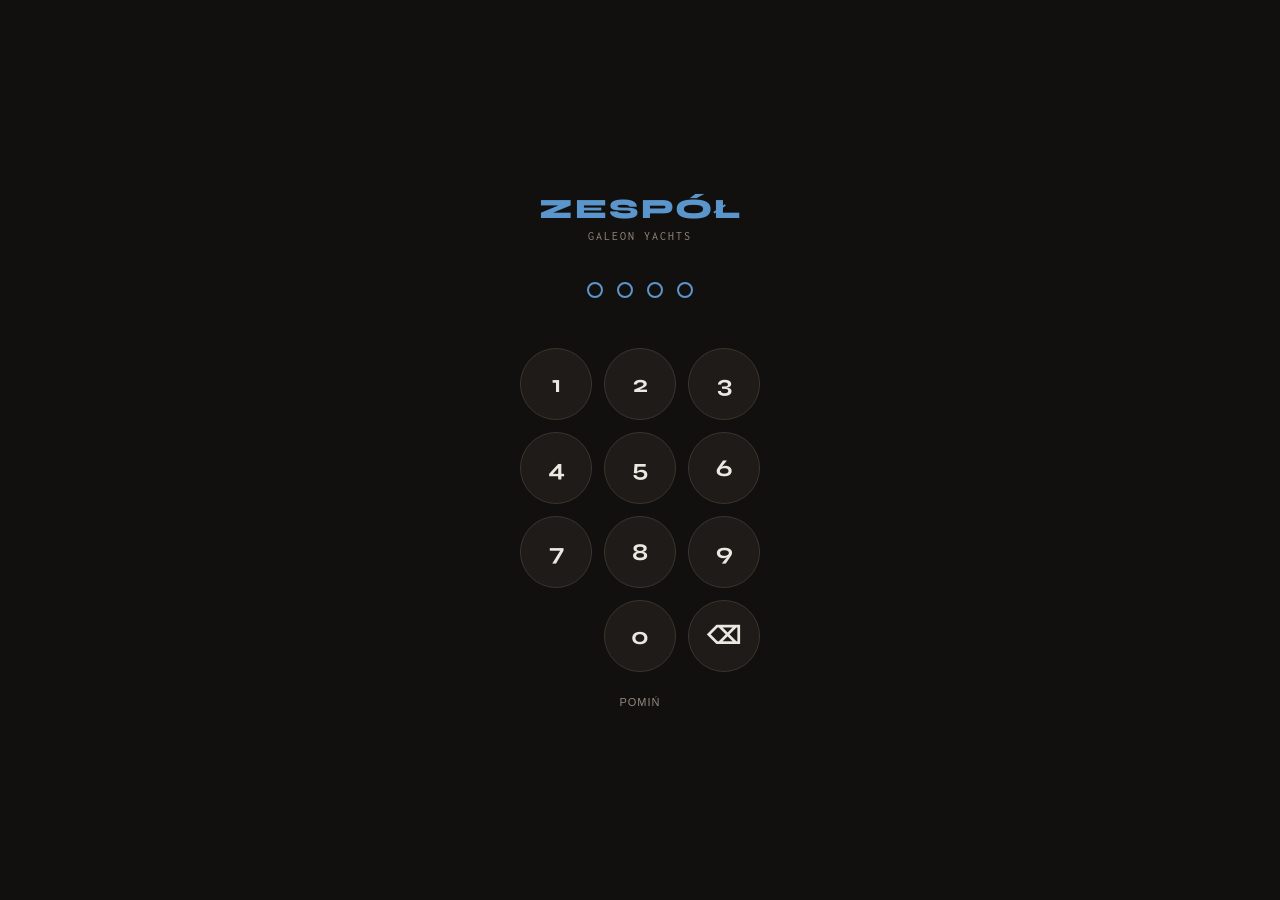
<file: index.html>
<!DOCTYPE html>
<html lang="pl">
<head>
  <meta charset="UTF-8">
  <meta name="viewport" content="width=device-width, initial-scale=1.0">
  <meta http-equiv="refresh" content="0; url=zespol.html?v=20260712-v11">
  <title>Zespół — Galeon</title>
  <script>window.location.replace('zespol.html?v=20260712-v11');</script>
</head>
<body>
  <p>Przekierowanie do aplikacji Zespół…</p>
  <p><a href="zespol.html?v=20260712-v11">Otwórz aplikację</a></p>
</body>
</html>
</file>
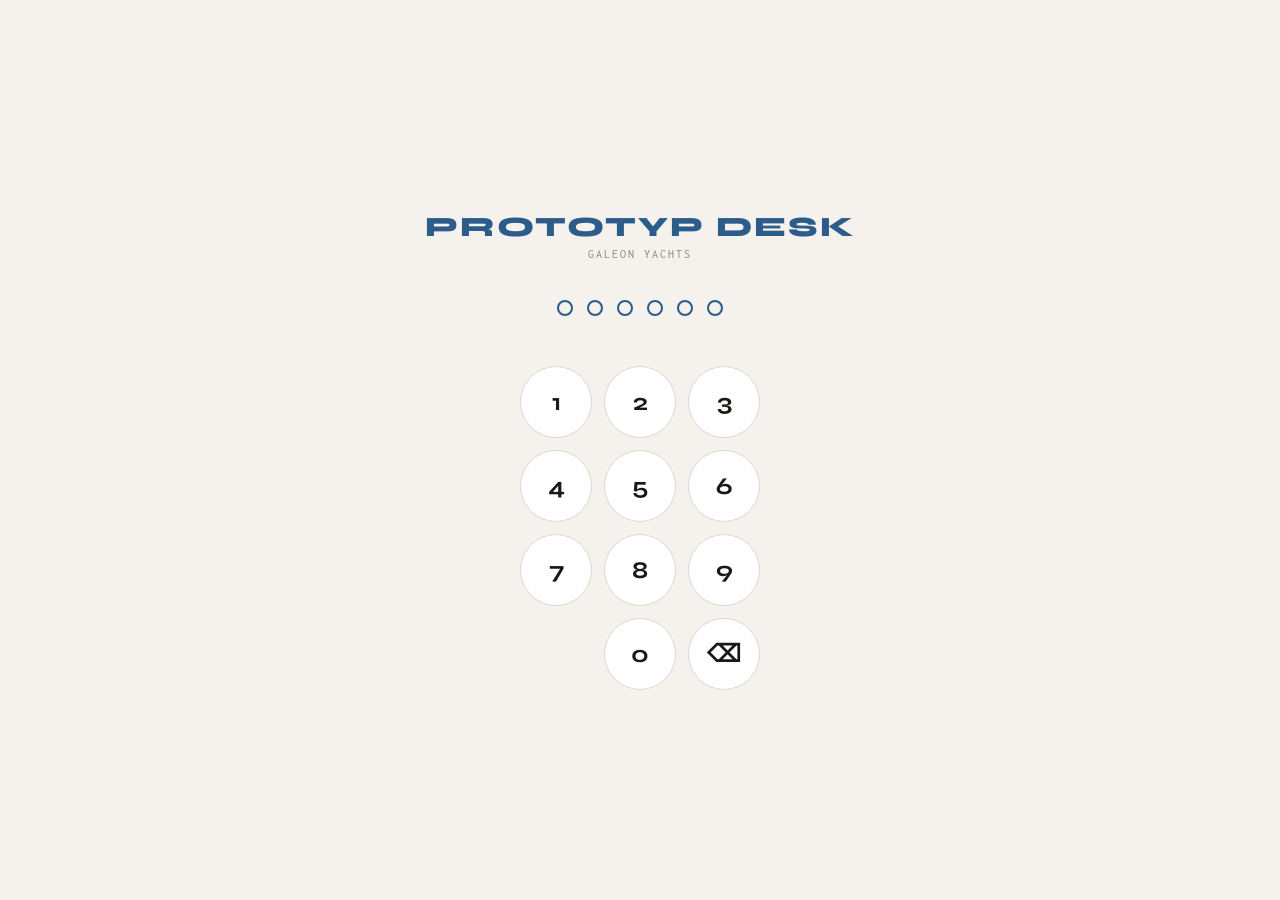
<file: galeon-panel.html>
<!DOCTYPE html>
<html lang="pl">
<head>
<meta charset="UTF-8">
<meta name="viewport" content="width=device-width, initial-scale=1.0">
  <meta name="theme-color" content="#1B4F8A">
  <meta name="apple-mobile-web-app-capable" content="yes">
  <meta name="apple-mobile-web-app-status-bar-style" content="black-translucent">
  <meta name="apple-mobile-web-app-title" content="Prototyp Desk">
  <link rel="manifest" href="manifest.json">
  <link rel="apple-touch-icon" href="icon-192.png">
  <script src="config.js"></script>
<title>Prototyp Desk — Galeon</title>
<link href="https://fonts.googleapis.com/css2?family=Syne:wght@400;600;700;800&family=Inconsolata:wght@300;400;500&display=swap" rel="stylesheet">
<style>
:root {
  --bg: #f5f2ed;
  --surface: #ffffff;
  --surface2: #f0ece5;
  --border: #ddd8cf;
  --text: #1a1714;
  --muted: #8a8278;
  --accent: #2b5c8a;
  --accent-light: #e8f0f8;
  --accent2: #c47d2e;
  --accent2-light: #fdf3e7;
  --danger: #c0392b;
  --danger-light: #fdf0ef;
  --green: #2d7a4f;
  --green-light: #eaf4ef;
  --yellow: #b8860b;
  --yellow-light: #fefae8;
}
* { margin:0; padding:0; box-sizing:border-box; }
body {
  background: var(--bg);
  color: var(--text);
  font-family: 'Inconsolata', monospace;
  font-size: 14px;
  min-height: 100vh;
}

/* TOPBAR */
.topbar {
  background: var(--text);
  color: #fff;
  padding: 0 12px;
  min-height: 56px;
  display: flex;
  align-items: center;
  justify-content: space-between;
  position: sticky; top: 0; z-index: 200;
  flex-wrap: wrap; gap: 6px;
}
.topbar-brand {
  font-family: 'Syne', sans-serif;
  font-weight: 800;
  font-size: 14px;
  letter-spacing: 2px;
  color: #fff;
  flex-shrink: 0;
}
.topbar-brand span { color: var(--accent2); }
.topbar-right { display: flex; align-items: center; gap: 8px; flex-wrap: wrap; }
.topbar-date { display: none; }
.topbar-btn {
  background: rgba(255,255,255,0.1);
  border: 1px solid rgba(255,255,255,0.2);
  color: #fff; padding: 6px 10px;
  font-family: 'Inconsolata', monospace;
  font-size: 10px; letter-spacing: .5px;
  cursor: pointer; border-radius: 3px;
  transition: all .15s; text-transform: uppercase;
  white-space: nowrap;
}
.topbar-btn:hover { background: rgba(255,255,255,0.2); }

/* NAV TABS */
.nav-tabs {
  background: var(--surface);
  border-bottom: 2px solid var(--border);
  padding: 0 12px;
  display: flex; gap: 0;
  overflow-x: auto;
  -webkit-overflow-scrolling: touch;
  scrollbar-width: none;
}
.nav-tabs::-webkit-scrollbar { display: none; }
.nav-tab {
  padding: 12px 16px;
  font-family: 'Syne', sans-serif;
  font-size: 12px; font-weight: 700;
  letter-spacing: 1px; text-transform: uppercase;
  color: var(--muted); cursor: pointer;
  border-bottom: 2px solid transparent;
  margin-bottom: -2px; transition: all .15s;
  white-space: nowrap; flex-shrink: 0;
}
.nav-tab.active { color: var(--accent); border-bottom-color: var(--accent); }
.nav-tab:hover:not(.active) { color: var(--text); }

/* LAYOUT */
.container { max-width: 900px; margin: 0 auto; padding: 28px 16px; }

/* CARDS */
.card {
  background: var(--surface);
  border: 1px solid var(--border);
  border-radius: 6px;
  margin-bottom: 16px;
  overflow: hidden;
}
.card-header {
  padding: 14px 20px;
  border-bottom: 1px solid var(--border);
  display: flex; align-items: center; justify-content: space-between;
  background: var(--surface2);
}
.card-title {
  font-family: 'Syne', sans-serif;
  font-weight: 700; font-size: 13px;
  letter-spacing: 1px; text-transform: uppercase;
  color: var(--text);
}
.card-body { padding: 20px; }

/* JACHT AKTYWNY */
.yacht-active {
  background: var(--accent);
  color: #fff;
  border-radius: 6px;
  padding: 20px 24px;
  margin-bottom: 20px;
  display: flex; align-items: center; justify-content: space-between;
  flex-wrap: wrap; gap: 12px;
}
.yacht-active-label { font-size: 10px; letter-spacing: 2px; text-transform: uppercase; opacity: .7; margin-bottom: 4px; }
.yacht-active-name { font-family: 'Syne', sans-serif; font-size: 22px; font-weight: 800; }
.yacht-active-meta { font-size: 11px; opacity: .75; margin-top: 3px; }
.yacht-none {
  background: var(--surface2);
  border: 2px dashed var(--border);
  border-radius: 6px; padding: 32px;
  text-align: center; color: var(--muted);
  margin-bottom: 20px;
}
.yacht-none-title { font-family: 'Syne', sans-serif; font-size: 15px; font-weight: 700; margin-bottom: 8px; color: var(--text); }

/* FORM ELEMENTS */
.form-grid { display: grid; grid-template-columns: 1fr 1fr; gap: 14px; }
.form-grid-3 { display: grid; grid-template-columns: 1fr 1fr 1fr; gap: 14px; }
.form-full { grid-column: 1 / -1; }
.field { display: flex; flex-direction: column; gap: 5px; }
.field label {
  font-size: 10px; letter-spacing: 1.5px;
  text-transform: uppercase; color: var(--muted);
  font-weight: 500;
}
.field input, .field select, .field textarea {
  background: var(--bg);
  border: 1.5px solid var(--border);
  color: var(--text);
  padding: 10px 12px;
  font-family: 'Inconsolata', monospace;
  font-size: 13px; border-radius: 4px;
  outline: none; transition: border-color .15s;
  width: 100%;
}
.field input:focus, .field select:focus, .field textarea:focus {
  border-color: var(--accent);
  background: #fff;
}
.field textarea { resize: vertical; min-height: 80px; }
.field select { cursor: pointer; }

/* BUTTONS */
.btn {
  padding: 10px 20px;
  font-family: 'Syne', sans-serif;
  font-size: 12px; font-weight: 700;
  letter-spacing: 1px; text-transform: uppercase;
  cursor: pointer; border-radius: 4px;
  border: none; transition: all .15s;
  display: inline-flex; align-items: center; gap: 6px;
}
.btn-primary { background: var(--accent); color: #fff; }
.btn-primary:hover { background: #1e4266; }
.btn-secondary { background: var(--accent2); color: #fff; }
.btn-secondary:hover { background: #a36824; }
.btn-ghost {
  background: transparent; color: var(--muted);
  border: 1.5px solid var(--border);
}
.btn-ghost:hover { color: var(--text); border-color: var(--text); }
.btn-danger { background: var(--danger-light); color: var(--danger); border: 1.5px solid #f5c6c2; }
.btn-danger:hover { background: var(--danger); color: #fff; }
.btn-sm { padding: 6px 12px; font-size: 10px; }
.btn-block { width: 100%; justify-content: center; }

/* STATUS BADGES */
.badge {
  display: inline-block; padding: 5px 12px;
  border-radius: 4px; font-size: 11px;
  letter-spacing: 1px; text-transform: uppercase;
  font-family: 'Syne', sans-serif; font-weight: 700;
}
.badge-todo { background: var(--surface2); color: var(--muted); border: 1px solid var(--border); }
.badge-running { background: #eaf4ef; color: var(--green); border: 1px solid #a8dbc0; animation: pulse 1.2s ease-in-out infinite; }
.badge-paused { background: var(--yellow-light); color: var(--yellow); border: 1px solid #f0d060; }
.badge-wip { background: var(--yellow-light); color: var(--yellow); border: 1px solid #f0d060; }
.badge-done { background: var(--green-light); color: var(--green); border: 1px solid #a8dbc0; }
.badge-problem { background: var(--danger-light); color: var(--danger); border: 1px solid #f5c6c2; }

/* KABINY LIST */
.kabiny-grid { display: grid; grid-template-columns: repeat(auto-fill, minmax(200px, 1fr)); gap: 10px; }
.kabina-btn {
  background: var(--surface);
  border: 1.5px solid var(--border);
  border-radius: 5px; padding: 14px 16px;
  cursor: pointer; text-align: left;
  transition: all .15s; position: relative;
}
.kabina-btn:hover { border-color: var(--accent); background: var(--accent-light); }
.kabina-btn.active { border-color: var(--accent); background: var(--accent); color: #fff; }
.kabina-btn.active .kabina-meta { color: rgba(255,255,255,0.7); }
.kabina-name { font-family: 'Syne', sans-serif; font-weight: 700; font-size: 13px; margin-bottom: 4px; }
.kabina-meta { font-size: 10px; color: var(--muted); }
.kabina-indicator {
  position: absolute; top: 10px; right: 10px;
  width: 8px; height: 8px; border-radius: 50%;
  background: var(--border);
}
.kabina-indicator.has-tasks { background: var(--green); }
.kabina-indicator.has-problems { background: var(--danger); }

/* ZADANIA */
.zadanie-card {
  background: var(--surface);
  border: 1.5px solid var(--border);
  border-radius: 5px; padding: 14px 16px;
  margin-bottom: 10px;
  transition: border-color .15s;
}
.zadanie-card.has-problem { border-left: 3px solid var(--danger); }
.zadanie-header { display: flex; align-items: flex-start; justify-content: space-between; gap: 10px; margin-bottom: 8px; }
.zadanie-title { font-family: 'Syne', sans-serif; font-weight: 700; font-size: 14px; }
.zadanie-meta { font-size: 11px; color: var(--muted); margin-top: 3px; }
.zadanie-protip {
  background: #f0f7e6;
  border: 1px solid #b8dca0;
  border-radius: 3px; padding: 8px 12px;
  font-size: 12px; color: #3a6b1f;
  margin-top: 8px; line-height: 1.5;
}
.pro-tip-field textarea {
  border-color: #b8dca0;
  background: #f8fdf4;
}
.pro-tip-field label { color: #3a6b1f; }

.zadanie-problem {
  background: var(--danger-light);
  border: 1px solid #f5c6c2;
  border-radius: 3px; padding: 8px 12px;
  font-size: 12px; color: var(--danger);
  margin-top: 8px; line-height: 1.5;
}
.zadanie-problem::before { content: '⚠ '; font-weight: bold; }
.zadanie-actions { display: flex; gap: 6px; flex-shrink: 0; }

/* AIRTABLE CONFIG */
.config-row {
  display: flex; align-items: center; gap: 10px;
  padding: 12px 16px;
  background: var(--surface2);
  border: 1px solid var(--border);
  border-radius: 5px; margin-bottom: 10px;
}
.config-label { font-size: 11px; color: var(--muted); width: 140px; flex-shrink: 0; letter-spacing: 1px; text-transform: uppercase; }
.config-value { font-size: 12px; color: var(--text); word-break: break-all; }

/* SEND STATUS */
.send-log {
  background: var(--surface2);
  border: 1px solid var(--border);
  border-radius: 5px; padding: 12px 16px;
  font-size: 11px; color: var(--muted);
  max-height: 140px; overflow-y: auto;
  font-family: 'Inconsolata', monospace;
  line-height: 1.7;
}
.log-ok { color: var(--green); }
.log-err { color: var(--danger); }
.log-info { color: var(--accent); }

/* MODAL */
.overlay {
  position: fixed; inset: 0;
  background: rgba(26,23,20,0.6);
  backdrop-filter: blur(3px);
  z-index: 500; display: none;
  align-items: center; justify-content: center;
  padding: 16px;
}
.overlay.open { display: flex; }
.modal {
  background: var(--surface);
  border-radius: 8px;
  border: 1px solid var(--border);
  width: 100%; max-width: 540px;
  max-height: 92vh; overflow-y: auto;
  box-shadow: 0 20px 60px rgba(0,0,0,0.2);
}
.modal-header {
  padding: 18px 24px;
  border-bottom: 1px solid var(--border);
  display: flex; align-items: center; justify-content: space-between;
}
.modal-title { font-family: 'Syne', sans-serif; font-size: 16px; font-weight: 800; }
.modal-close { background: none; border: none; font-size: 20px; cursor: pointer; color: var(--muted); line-height: 1; }
.modal-body { padding: 24px; }
.modal-footer {
  padding: 16px 24px;
  border-top: 1px solid var(--border);
  display: flex; justify-content: flex-end; gap: 8px;
}

/* WORKERS LIST */
.worker-row {
  display: flex; align-items: center; justify-content: space-between;
  padding: 10px 0; border-bottom: 1px solid var(--border);
}
.worker-row:last-child { border-bottom: none; }
.worker-name { font-weight: 500; }
.worker-edit input {
  padding: 5px 8px; font-size: 12px;
  border: 1.5px solid var(--accent);
  border-radius: 3px; font-family: 'Inconsolata', monospace;
  background: #fff; color: var(--text);
}

/* TOAST */
.toast {
  position: fixed; bottom: 24px; left: 50%;
  transform: translateX(-50%) translateY(80px);
  background: var(--text); color: #fff;
  padding: 12px 24px; border-radius: 5px;
  font-size: 12px; letter-spacing: 1px;
  z-index: 1000; transition: transform .3s;
  white-space: nowrap;
}
.toast.show { transform: translateX(-50%) translateY(0); }
.toast.success { background: var(--green); }
.toast.error { background: var(--danger); }

/* DIVIDER */
.divider { border: none; border-top: 1px solid var(--border); margin: 16px 0; }

/* EMPTY STATE */
.empty { text-align: center; padding: 32px; color: var(--muted); font-size: 13px; }
.empty-icon { font-size: 32px; margin-bottom: 10px; }

/* RESPONSIVE */
@media (max-width: 600px) {
  .form-grid, .form-grid-3 { grid-template-columns: 1fr; }
  .kabiny-grid { grid-template-columns: 1fr 1fr; }
  .topbar-date { display: none; }
  .container { padding: 16px 12px; }
}

/* TIMER */
.timer-block {
  display: flex; align-items: center; gap: 8px;
  padding: 8px 12px; border-radius: 4px;
  margin-top: 10px; flex-wrap: wrap;
}
.timer-idle { background: var(--surface2); border: 1px solid var(--border); }
.timer-running { background: #eaf4ef; border: 1px solid #a8dbc0; }
.timer-paused { background: var(--yellow-light); border: 1px solid #f0d060; }
.timer-done { background: var(--accent-light); border: 1px solid #b8d4ec; }
.timer-icon { font-size: 13px; }
.timer-value {
  font-family: 'Syne', sans-serif;
  font-size: 16px; font-weight: 700;
  letter-spacing: 1px; min-width: 90px;
}
.timer-idle .timer-value { color: var(--muted); }
.timer-running .timer-value { color: var(--green); }
.timer-paused .timer-value { color: var(--yellow); }
.timer-done .timer-value { color: var(--accent); }
.timer-btn {
  padding: 4px 10px; border-radius: 3px;
  font-family: 'Syne', sans-serif; font-size: 11px; font-weight: 700;
  cursor: pointer; border: none; transition: all .15s;
  letter-spacing: .5px;
}
.timer-btn-start { background: var(--green); color: #fff; }
.timer-btn-start:hover { background: #1e5c39; }
.timer-btn-pause { background: var(--yellow); color: #fff; }
.timer-btn-pause:hover { background: #8a6408; }
.timer-btn-stop { background: var(--danger); color: #fff; }
.timer-btn-stop:hover { background: #922b21; }
.timer-btn-reset { background: var(--surface2); color: var(--muted); border: 1px solid var(--border); }
.timer-btn-reset:hover { color: var(--danger); border-color: var(--danger); }
.zadanie-card.is-running { border-left: 3px solid var(--green); }
@keyframes pulse { 0%,100%{opacity:1} 50%{opacity:.3} }
.anim-pulse { animation: pulse 1.2s ease-in-out infinite; color: var(--green); }

/* TIMER */
.progress-strip { display: flex; gap: 2px; margin-bottom: 6px; }
.progress-seg {
  flex: 1; height: 4px; border-radius: 2px;
  background: var(--border);
}
.progress-seg.done { background: var(--green); }
.progress-seg.wip { background: var(--yellow); }
.progress-seg.problem { background: var(--danger); }

/* DNIOWKA PRESETS */

.zmiana-switcher {
  display: flex; gap: 6px; flex-wrap: wrap; margin-bottom: 2px;
}
.zmiana-btn {
  padding: 7px 16px;
  font-family: 'Syne', sans-serif; font-size: 12px; font-weight: 700;
  border-radius: 4px; cursor: pointer; border: 1.5px solid var(--border);
  background: var(--surface2); color: var(--muted);
  transition: all .15s; letter-spacing: .5px;
}
.zmiana-btn.active { background: var(--accent); color: #fff; border-color: var(--accent); }
.zmiana-btn:hover:not(.active) { border-color: var(--accent); color: var(--accent); }
.zmiana-btn-add { border-style: dashed; color: var(--accent2); border-color: var(--accent2); background: transparent; }
.zmiana-btn-add:hover { background: var(--accent2-light); }

/* WORKER CARD */
.worker-card {
  background: var(--surface);
  border: 1.5px solid var(--border);
  border-radius: 6px; padding: 14px 16px;
  margin-bottom: 14px;
  display: flex; align-items: center; justify-content: space-between;
  flex-wrap: wrap; gap: 12px;
}
.worker-card-slots { display: flex; gap: 10px; flex-wrap: wrap; }
.worker-slot {
  display: flex; align-items: center; gap: 8px;
  background: var(--surface2); border: 1.5px solid var(--border);
  border-radius: 5px; padding: 8px 14px;
}
.worker-slot-label { font-size: 9px; letter-spacing: 1.5px; text-transform: uppercase; color: var(--muted); margin-bottom: 2px; }
.worker-slot-name { font-family: 'Syne', sans-serif; font-weight: 700; font-size: 14px; color: var(--text); }
.worker-slot.assigned { border-color: var(--accent); background: var(--accent-light); }
.worker-slot.assigned .worker-slot-name { color: var(--accent); }
.worker-slot.empty { border-style: dashed; }
.worker-slot.empty .worker-slot-name { color: var(--muted); font-weight: 400; font-size: 12px; }

/* ATTENDANCE */
.att-worker-card {
  background: var(--surface); border: 1.5px solid var(--border);
  border-radius: 6px; padding: 14px 16px; margin-bottom: 10px;
  display: flex; align-items: center; justify-content: space-between;
  flex-wrap: wrap; gap: 12px;
}
.att-worker-card.present { border-left: 4px solid var(--green); }
.att-worker-card.absent { border-left: 4px solid var(--danger); }
.att-worker-card.late { border-left: 4px solid var(--yellow); }
.att-name { font-family: 'Syne', sans-serif; font-weight: 700; font-size: 15px; }
.att-status-btns { display: flex; gap: 6px; flex-wrap: wrap; }
.att-status-btn {
  padding: 6px 12px; border-radius: 4px; cursor: pointer;
  font-family: 'Syne', sans-serif; font-size: 11px; font-weight: 700;
  border: 1.5px solid var(--border); background: var(--surface2);
  color: var(--muted); transition: all .15s; letter-spacing: .5px;
}
.att-status-btn.active-present { background: var(--green); color: #fff; border-color: var(--green); }
.att-status-btn.active-late { background: var(--yellow); color: #fff; border-color: var(--yellow); }
.att-status-btn.active-absent { background: var(--danger); color: #fff; border-color: var(--danger); }

/* CHANGE LOG */
.log-entry {
  display: flex; gap: 10px; align-items: flex-start;
  padding: 8px 0; border-bottom: 1px solid var(--border);
  font-size: 12px;
}
.log-entry:last-child { border-bottom: none; }
.log-time { color: var(--muted); font-size: 10px; white-space: nowrap; min-width: 70px; }
.log-text { color: var(--text); line-height: 1.5; }

/* WORKER CARD */
.section-label {
  font-family: 'Syne', sans-serif;
  font-size: 11px; font-weight: 700;
  letter-spacing: 2px; text-transform: uppercase;
  color: var(--muted); margin-bottom: 12px;
}

/* LISTA DO WYJAŚNIENIA */
.wyjasnienie-card {
  background: var(--surface);
  border: 1.5px solid var(--border);
  border-radius: 5px; padding: 12px 14px;
  margin-bottom: 8px; display: flex;
  align-items: flex-start; gap: 10px;
}
.wyjasnienie-card.pilne { border-left: 3px solid var(--danger); }
.wyjasnienie-card.normalne { border-left: 3px solid var(--accent); }
.wyjasnienie-body { flex: 1; min-width: 0; }
.wyjasnienie-meta { display: flex; gap: 6px; flex-wrap: wrap; align-items: center; margin-bottom: 5px; }
.wyjasnienie-text { font-size: 13px; line-height: 1.6; color: var(--text); }
.wyjasnienie-date { font-size: 10px; color: var(--muted); margin-top: 4px; }
.badge-pilne { background: rgba(248,113,113,0.15); color: var(--danger); border: 1px solid rgba(248,113,113,0.3); }
.badge-normalne { background: var(--accent-light); color: var(--accent); border: 1px solid #b8d4ec; }
.badge-kat { background: var(--surface2); color: var(--muted); border: 1px solid var(--border); }

/* ZADANIA LIST VIEW */
.zadania-stats {
  display: flex; gap: 14px; flex-wrap: wrap;
  font-size: 11px; color: var(--muted);
  margin-bottom: 10px; padding: 8px 0;
  border-bottom: 1px solid var(--border);
}
.zadania-lista { display: flex; flex-direction: column; gap: 2px; }
.zadanie-row {
  background: var(--surface);
  border: 1.5px solid var(--border);
  border-radius: 5px; overflow: hidden;
  transition: border-color .15s;
}
.zadanie-row.has-problem { border-left: 3px solid var(--danger); }
.zadanie-row.is-running { border-left: 3px solid var(--green); }
.zadanie-row.is-expanded { border-color: var(--accent); }
.zadanie-row-header {
  display: flex; align-items: flex-start; justify-content: space-between;
  padding: 12px 14px; cursor: pointer; gap: 10px;
  user-select: none;
}
.zadanie-row-header:hover { background: var(--surface2); }
.zadanie-row-left {
  display: flex; align-items: flex-start; gap: 8px; flex: 1; min-width: 0; overflow: hidden;
}
.zadanie-row-chevron { font-size: 12px; color: var(--muted); width: 14px; flex-shrink: 0; }
.zadanie-row-name {
  font-family: 'Syne', sans-serif; font-weight: 700;
  font-size: 14px; color: var(--text);
  white-space: normal; word-break: break-word;
  line-height: 1.3; flex: 1; min-width: 0;
}
.zadanie-row-icons { display: flex; gap: 4px; font-size: 13px; flex-shrink: 0; }
.zadanie-row-right { display: flex; align-items: center; gap: 6px; flex-shrink: 0; flex-wrap: nowrap; justify-content: flex-end; max-width: 55%; }
.row-timer {
  font-family: 'Syne', sans-serif; font-weight: 700;
  font-size: 11px; color: var(--muted); letter-spacing: .3px;
  white-space: nowrap; flex-shrink: 0;
}
.row-timer-running { color: var(--green); }
.zadanie-details {
  padding: 14px; border-top: 1px solid var(--border);
  background: var(--surface2);
  display: flex; flex-direction: column; gap: 10px;
}
.zadanie-detail-actions {
  display: flex; gap: 6px; flex-wrap: wrap;
}
.btn.has-elements { color: var(--accent2); border-color: var(--accent2); }

/* ZADANIA LIST VIEW */
.elementy-lista { display: flex; flex-direction: column; gap: 6px; margin: 8px 0 4px; }
.element-chip {
  background: var(--surface2); border: 1px solid var(--border);
  border-radius: 4px; padding: 8px 12px;
  display: flex; align-items: center; flex-wrap: wrap; gap: 8px;
}
.element-chip-name {
  font-family: 'Syne', sans-serif; font-weight: 700;
  font-size: 13px; color: var(--text); flex: 1; min-width: 120px;
}
.element-chip-prop {
  font-size: 11px; color: var(--muted);
  background: var(--surface); border: 1px solid var(--border);
  padding: 2px 7px; border-radius: 3px;
}
.element-row {
  display: flex; align-items: center; justify-content: space-between;
  padding: 10px 0; border-bottom: 1px solid var(--border); gap: 10px;
}
.element-row:last-child { border-bottom: none; }
.element-row-main { flex: 1; }
.element-name { font-family: 'Syne', sans-serif; font-weight: 700; font-size: 13px; margin-bottom: 3px; }
.element-props { display: flex; gap: 6px; flex-wrap: wrap; }
.eprop {
  font-size: 10px; color: var(--muted); background: var(--surface2);
  border: 1px solid var(--border); padding: 2px 7px; border-radius: 3px;
}

.global-pause-reason-btn {
  width: 100%; padding: 14px 18px;
  font-family: 'Syne', sans-serif; font-size: 14px; font-weight: 700;
  text-align: left; cursor: pointer;
  background: var(--surface2); border: 1.5px solid var(--border);
  border-radius: 5px; color: var(--text);
  transition: all .15s;
}
.global-pause-reason-btn:hover {
  background: var(--danger-light);
  border-color: var(--danger);
  color: var(--danger);
}

.global-pause-btn {
  background: rgba(248,113,113,0.2) !important;
  border-color: rgba(248,113,113,0.5) !important;
  color: #fca5a5 !important;
  font-weight: 700 !important;
  letter-spacing: 1px;
}
.global-pause-btn.is-paused {
  background: rgba(74,222,128,0.2) !important;
  border-color: rgba(74,222,128,0.5) !important;
  color: #86efac !important;
}
@keyframes blink { 0%,100%{opacity:1} 50%{opacity:.4} }
.global-pause-btn.is-paused { animation: blink 1.5s ease-in-out infinite; }

/* LISTA DO WYJAŚNIENIA */
.wyj-item {
  background: var(--surface); border: 1.5px solid var(--border);
  border-radius: 5px; padding: 12px 14px; margin-bottom: 8px;
  display: flex; align-items: flex-start; justify-content: space-between; gap: 10px;
}
.wyj-item.priorytet-pilne { border-left: 4px solid var(--danger); }
.wyj-item.priorytet-wysoki { border-left: 4px solid var(--yellow); }
.wyj-item.priorytet-normalny { border-left: 4px solid var(--border); }
.wyj-item.status-wyjasnione { opacity: .55; }
.wyj-header { display: flex; gap: 6px; flex-wrap: wrap; margin-bottom: 5px; align-items: center; }
.wyj-tekst { font-size: 13px; color: var(--text); line-height: 1.5; }
.wyj-meta { font-size: 10px; color: var(--muted); margin-top: 4px; }
.wyj-actions { display: flex; gap: 5px; flex-shrink: 0; }
.badge-pilne { background: rgba(248,113,113,0.15); color: var(--danger); border: 1px solid rgba(248,113,113,0.3); }
.badge-wysoki { background: var(--yellow-light); color: var(--yellow); border: 1px solid #f0d060; }
.badge-normalny { background: var(--surface2); color: var(--muted); border: 1px solid var(--border); }
.badge-wyjasnione { background: var(--green-light); color: var(--green); border: 1px solid #a8dbc0; }
.wyj-empty { font-size:12px; color:var(--muted); padding: 12px 0; text-align:center; }

/* PIN SCREEN */
.pin-dot {
  width: 16px; height: 16px; border-radius: 50%;
  border: 2px solid var(--accent); background: transparent;
  transition: background .15s;
}
.pin-dot.filled { background: var(--accent); }
.pin-key {
  width: 72px; height: 72px; border-radius: 50%;
  font-family: 'Syne', sans-serif; font-size: 24px; font-weight: 700;
  background: var(--surface); border: 1.5px solid var(--border);
  color: var(--text); cursor: pointer; transition: all .1s;
  display: flex; align-items: center; justify-content: center;
}
.pin-key:active { background: var(--accent); color: #fff; border-color: var(--accent); transform: scale(0.94); }
.pin-key.shake { animation: pinShake .4s ease; }
@keyframes pinShake {
  0%,100% { transform: translateX(0); }
  20% { transform: translateX(-8px); }
  40% { transform: translateX(8px); }
  60% { transform: translateX(-5px); }
  80% { transform: translateX(5px); }
}

/* WORKER CARD */
.worker-card {
  background: var(--surface);
  border: 1.5px solid var(--border);
  border-radius: 6px;
  margin-bottom: 10px;
  overflow: hidden;
}
.worker-card-header {
  display: flex; align-items: center;
  justify-content: space-between;
  padding: 14px 16px; cursor: pointer;
  gap: 10px;
}
.worker-card-header:active { background: var(--surface2); }
.worker-card-name {
  font-family: 'Syne', sans-serif;
  font-weight: 800; font-size: 15px; color: var(--text);
}
.worker-card-meta {
  font-size: 11px; color: var(--muted); margin-top: 2px;
}
.worker-card-avg {
  background: var(--accent-light); color: var(--accent);
  border-radius: 3px; padding: 3px 8px;
  font-size: 11px; font-weight: 700; white-space: nowrap;
}
.worker-card-body {
  border-top: 1px solid var(--border);
  padding: 16px;
}
.att-options {
  display: flex; gap: 8px; flex-wrap: wrap; margin-bottom: 14px;
}
.att-btn {
  padding: 7px 14px; border-radius: 4px; cursor: pointer;
  font-size: 12px; font-weight: 700; border: 1.5px solid var(--border);
  background: var(--surface2); color: var(--muted); transition: all .15s;
}
.att-btn.active-present { background: var(--green); color: #fff; border-color: var(--green); }
.att-btn.active-late { background: var(--yellow); color: #fff; border-color: var(--yellow); }
.att-btn.active-absent { background: var(--danger); color: #fff; border-color: var(--danger); }

/* KARTY PRACOWNIKÓW */
  background: var(--surface);
  border: 1.5px solid var(--border);
  border-radius: 6px; padding: 16px;
  margin-bottom: 12px;
}
.ocena-worker-name {
  font-family: 'Syne', sans-serif; font-weight: 800;
  font-size: 16px; margin-bottom: 14px; color: var(--text);
}
.ocena-kategorie { display: flex; flex-direction: column; gap: 10px; }
.ocena-row {
  display: flex; align-items: center;
  justify-content: space-between; gap: 10px; flex-wrap: wrap;
}
.ocena-label {
  font-size: 12px; color: var(--muted);
  min-width: 150px; flex-shrink: 0;
}
.stars {
  display: flex; gap: 4px;
}
.star {
  font-size: 24px; cursor: pointer;
  color: var(--border); transition: color .1s;
  user-select: none; line-height: 1;
}
.star.filled { color: var(--accent2); }
.star:hover { color: var(--accent2); }
.ocena-history {
  margin-top: 14px; padding-top: 12px;
  border-top: 1px solid var(--border);
}
.ocena-history-title {
  font-size: 10px; letter-spacing: 1.5px; text-transform: uppercase;
  color: var(--muted); margin-bottom: 8px; font-weight: 700;
}
.ocena-history-row {
  display: flex; gap: 8px; align-items: center;
  font-size: 11px; color: var(--muted); margin-bottom: 4px;
  flex-wrap: wrap;
}
.ocena-history-date { color: var(--accent); font-weight: 700; min-width: 70px; }
.ocena-avg {
  display: inline-block; background: var(--accent-light);
  color: var(--accent); border-radius: 3px;
  padding: 2px 8px; font-size: 11px; font-weight: 700;
}

/* OCENY ZESPOŁU */
.tag {
  display: inline-block; background: var(--accent-light);
  color: var(--accent); border-radius: 3px;
  padding: 2px 8px; font-size: 10px;
  letter-spacing: 1px; text-transform: uppercase;
  font-weight: 600;
}

.zadania-group { margin-bottom: 4px; }
.zadania-group-header {
  display: flex;
  justify-content: space-between;
  align-items: center;
  padding: 8px 14px;
  background: var(--surface);
  border: 1px solid var(--border);
  border-radius: 6px;
  cursor: pointer;
  margin-bottom: 2px;
  user-select: none;
}
.zadania-group-header:hover { background: var(--surface2); }
.zadania-group-body { margin-bottom: 6px; }

/* ── WIDOK DNIA ── */
.dzien-kabina-block {
  background: var(--surface);
  border: 1px solid var(--border);
  border-radius: 8px;
  margin-bottom: 14px;
  overflow: hidden;
}
.dzien-kabina-header {
  background: var(--accent);
  color: #fff;
  padding: 10px 16px;
  font-weight: 700;
  font-size: 13px;
  display: flex;
  justify-content: space-between;
  align-items: center;
}
.dzien-kabina-meta {
  font-size: 11px;
  opacity: 0.85;
  font-weight: 400;
}
.dzien-zadanie-row {
  padding: 10px 16px;
  border-bottom: 1px solid var(--border);
  display: flex;
  justify-content: space-between;
  align-items: center;
  gap: 10px;
  flex-wrap: wrap;
}
.dzien-zadanie-row:last-child { border-bottom: none; }
.dzien-zadanie-name { font-size: 13px; font-weight: 600; flex: 1; min-width: 150px; }
.dzien-zadanie-meta { font-size: 11px; color: var(--muted); margin-top: 2px; }
.dzien-plan-date {
  font-size: 11px;
  font-weight: 700;
  color: var(--accent);
  background: var(--accent-light);
  border-radius: 4px;
  padding: 2px 8px;
  white-space: nowrap;
}
.dzien-empty {
  text-align: center;
  color: var(--muted);
  padding: 40px 20px;
  font-size: 13px;
}
</style>
</head>
<body>

<!-- EKRAN PIN -->
<div id="pin-screen" style="position:fixed;inset:0;background:var(--bg);z-index:9999;display:flex;flex-direction:column;align-items:center;justify-content:center;padding:24px;">
  <div style="font-family:'Syne',sans-serif;font-size:28px;font-weight:900;color:var(--accent);margin-bottom:4px;letter-spacing:2px;">PROTOTYP DESK</div>
  <div style="font-size:12px;color:var(--muted);margin-bottom:40px;letter-spacing:2px;text-transform:uppercase;">Galeon Yachts</div>
  <div id="pin-dots" style="display:flex;gap:14px;margin-bottom:12px;">
    <div class="pin-dot" id="pd0"></div>
    <div class="pin-dot" id="pd1"></div>
    <div class="pin-dot" id="pd2"></div>
    <div class="pin-dot" id="pd3"></div>
    <div class="pin-dot" id="pd4" style="display:none"></div>
    <div class="pin-dot" id="pd5" style="display:none"></div>
  </div>
  <div id="pin-error" style="font-size:12px;color:var(--danger);margin-bottom:20px;min-height:18px;text-align:center;"></div>
  <div style="display:grid;grid-template-columns:repeat(3,72px);gap:12px;">
    <button class="pin-key" onclick="pinKey('1')">1</button>
    <button class="pin-key" onclick="pinKey('2')">2</button>
    <button class="pin-key" onclick="pinKey('3')">3</button>
    <button class="pin-key" onclick="pinKey('4')">4</button>
    <button class="pin-key" onclick="pinKey('5')">5</button>
    <button class="pin-key" onclick="pinKey('6')">6</button>
    <button class="pin-key" onclick="pinKey('7')">7</button>
    <button class="pin-key" onclick="pinKey('8')">8</button>
    <button class="pin-key" onclick="pinKey('9')">9</button>
    <div></div>
    <button class="pin-key" onclick="pinKey('0')">0</button>
    <button class="pin-key" onclick="pinKey('del')">⌫</button>
  </div>
</div>

<!-- TOPBAR -->
<div class="topbar">
  <div class="topbar-brand">PROTOTYP <span>DESK</span></div>
  <div class="topbar-right">
    <button class="topbar-btn global-pause-btn" id="global-pause-btn" onclick="globalPauseOrResume()">⏸ PAUZA</button>
    <button class="topbar-btn" onclick="openTab('ustawienia')">⚙</button>
  </div>
</div>

<!-- NAV TABS -->
<div class="nav-tabs">
  <div class="nav-tab active" id="tab-wprowadzanie" onclick="openTab('wprowadzanie')">Kabiny</div>
  <div class="nav-tab" id="tab-zespol" onclick="openTab('zespol')">Zespół</div>
  <div class="nav-tab" id="tab-dzien" onclick="openTab('dzien')">📅 Dzień</div>
  <div class="nav-tab" id="tab-podglad" onclick="openTab('podglad')">Wyślij</div>
</div>

<!-- =================== TAB: WPROWADZANIE =================== -->
<div id="view-wprowadzanie" class="container">

  <!-- JACHT AKTYWNY -->
  <div id="yacht-banner"></div>

  <!-- KABINY -->
  <div id="section-kabiny" style="display:none">
    <div class="section-label">Wybierz kabinę</div>
    <div class="kabiny-grid" id="kabiny-grid"></div>
    <div style="margin-top:10px; display:flex; gap:8px; flex-wrap:wrap;">
      <button class="btn btn-ghost btn-sm" onclick="openModal('add-kabina')">+ Dodaj kabinę</button>
    </div>
  </div>

  <!-- KABINA DETAIL -->
  <div id="section-kabina-detail" style="display:none; margin-top:24px;">
    <div style="display:flex; align-items:center; justify-content:space-between; flex-wrap:wrap; gap:10px; margin-bottom:16px;">
      <div>
        <div class="section-label" style="margin-bottom:2px;">Aktywna kabina</div>
        <div style="display:flex;align-items:center;gap:8px;">
          <div style="font-family:'Syne',sans-serif; font-size:20px; font-weight:800;" id="kabina-active-name"></div>
          <button class="btn btn-ghost btn-sm" style="padding:3px 8px;font-size:11px;" onclick="openModal('rename-kabina', S.activeKabinaId)">✏</button>
        </div>
      </div>
      <div style="display:flex; gap:8px; flex-wrap:wrap;">
        <button class="btn btn-primary btn-sm" onclick="openModal('add-zadanie')">+ Nowe zadanie</button>
      </div>
    </div>

    <!-- WORKER CARD -->
    <div id="kabina-worker-card"></div>


    <!-- LISTA DO WYJAŚNIENIA -->
    <div style="margin-top:20px;">
      <div style="display:flex;align-items:center;justify-content:space-between;margin-bottom:10px;flex-wrap:wrap;gap:8px;">
        <div class="section-label" style="margin-bottom:0">⚠ Lista do wyjaśnienia</div>
        <div style="display:flex;gap:6px;">
          <button class="btn btn-ghost btn-sm" onclick="sendWyjasnienia()">↑ Wyślij</button>
          <button class="btn btn-ghost btn-sm" onclick="openModal('add-wyjasnienie')">+ Dodaj wpis</button>
        </div>
      </div>
      <div id="kabina-wyjasnienia"></div>
    </div>

    <div style="margin-top:20px;">
      <div class="section-label" style="margin-bottom:10px;">Zadania</div>
    </div>
    <div id="zadania-list"></div>
  </div>

</div>
<div id="view-obecnosc" class="container" style="display:none;">
  <div style="display:flex; align-items:center; justify-content:space-between; flex-wrap:wrap; gap:10px; margin-bottom:20px;">
    <div>
      <div class="section-label" style="margin-bottom:2px;">Lista obecności</div>
      <div style="font-size:12px; color:var(--muted);" id="obecnosc-date"></div>
    </div>
    <button class="btn btn-primary btn-sm" onclick="sendAttendanceToAirtable()" id="att-send-btn">↑ Wyślij do Airtable</button>
  </div>
  <div id="obecnosc-list"></div>
  <div style="margin-top:24px;">
    <div class="section-label">Historia zmian pracowników w kabinach</div>
    <div id="worker-change-log"></div>
  </div>
</div>

<!-- =================== TAB: ZESPÓŁ =================== -->
<div id="view-zespol" class="container" style="display:none;">
  <div style="display:flex;align-items:center;justify-content:space-between;flex-wrap:wrap;gap:10px;margin-bottom:16px;">
    <div>
      <div class="section-label" style="margin-bottom:2px;">Zespół</div>
      <div style="font-size:12px;color:var(--muted);" id="zespol-date"></div>
    </div>
    <button class="btn btn-primary btn-sm" onclick="sendZespolToAirtable()" id="zespol-send-btn">↑ Wyślij do Airtable</button>
  </div>
  <div id="workers-cards-list"></div>
  <button class="btn btn-ghost btn-block" style="margin-top:12px;" onclick="openModal('add-worker-zespol')">+ Dodaj pracownika</button>
</div>

<!-- =================== TAB: PODGLAD =================== -->
<div id="view-dzien" class="container" style="display:none;">

  <!-- SUB-TABS -->
  <div style="display:flex;gap:0;border-bottom:2px solid var(--border);margin-bottom:16px;">
    <button id="dzien-tab-dzis" onclick="switchDzienTab('dzis')"
      style="flex:1;padding:10px;background:transparent;border:none;border-bottom:3px solid var(--accent);color:var(--accent);font-weight:700;font-size:12px;letter-spacing:1px;text-transform:uppercase;cursor:pointer;font-family:inherit;">
      ● W toku dziś
    </button>
    <button id="dzien-tab-plan" onclick="switchDzienTab('plan')"
      style="flex:1;padding:10px;background:transparent;border:none;border-bottom:3px solid transparent;color:var(--muted);font-size:12px;letter-spacing:1px;text-transform:uppercase;cursor:pointer;font-family:inherit;">
      📅 Zaplanowane
    </button>
  </div>

  <!-- W TOKU DZIŚ -->
  <div id="dzien-view-dzis">
    <div id="dzien-dzis-content"></div>
  </div>

  <!-- ZAPLANOWANE -->
  <div id="dzien-view-plan" style="display:none;">
    <div id="dzien-plan-content"></div>
  </div>

</div>

<div id="view-podglad" class="container" style="display:none;">

  <div class="card">
    <div class="card-header">
      <div class="card-title">Podsumowanie sesji</div>
      <div id="summary-badge"></div>
    </div>
    <div class="card-body" id="summary-body"></div>
  </div>

  <div class="card">
    <div class="card-header">
      <div class="card-title">Wyślij do Airtable</div>
    </div>
    <div class="card-body">
      <div id="airtable-config-preview" style="margin-bottom:16px;"></div>
      <button class="btn btn-secondary btn-block" onclick="sendToAirtable()" id="send-btn">
        ↑ Wyślij zadania do Airtable
      </button>
      <div style="margin-top:10px;">
        <button class="btn btn-ghost btn-block" onclick="syncAllElementsToAirtable()" id="elem-send-btn">
          ↑ Wyślij elementy do Airtable
        </button>
      </div>
      <div style="margin-top:10px;">
        <button class="btn btn-ghost btn-block" onclick="sendWyjasnienia()" id="wyj-send-btn">
          ↑ Wyślij listę do wyjaśnienia do Airtable
        </button>
      </div>
      <div style="margin-top:14px;">
        <div class="section-label">Log wysyłki</div>
        <div class="send-log" id="send-log">Brak aktywności...</div>
      </div>
    </div>
  </div>

</div>

<!-- =================== TAB: USTAWIENIA =================== -->
<div id="view-ustawienia" class="container" style="display:none;">

  <!-- NOWY JACHT -->
  <div class="card">
    <div class="card-header">
      <div class="card-title">Aktywny prototyp</div>
    </div>
    <div class="card-body">
      <div id="current-yacht-info" style="margin-bottom:16px;"></div>
      <div class="form-grid" style="margin-bottom:14px;">
        <div class="field">
          <label>Model jachtu</label>
          <input id="set-yacht-model" placeholder="np. Galeon 500 FLY">
        </div>
        <div class="field">
          <label>Numer prototypu</label>
          <input id="set-yacht-nr" placeholder="np. P-001">
        </div>
        <div class="field">
          <label>Data rozpoczęcia</label>
          <input id="set-yacht-date" type="date">
        </div>
      </div>
      <button class="btn btn-primary" onclick="setYacht()">Ustaw jako aktywny prototyp</button>
    </div>
  </div>

  <!-- PRACOWNICY -->
  <div class="card">
    <div class="card-header">
      <div class="card-title">Pracownicy</div>
      <button class="btn btn-ghost btn-sm" onclick="openModal('add-worker')">+ Dodaj</button>
    </div>
    <div class="card-body">
      <div id="workers-list"></div>
    </div>
  </div>

  <!-- AIRTABLE -->
  <div class="card">
    <div class="card-header">
      <div class="card-title">Integracja Airtable</div>
    </div>
    <div class="card-body">
      <div class="form-grid" style="margin-bottom:14px;">
        <div class="field form-full">
          <label>API Key (Personal Access Token)</label>
          <input id="set-api-key" type="password" placeholder="patXXXXXXXXXXXXXX">
        </div>
        <div class="field">
          <label>Base ID</label>
          <input id="set-base-id" placeholder="appXXXXXXXXXXXXXX">
        </div>
        <div class="field">
          <label>Nazwa tabeli</label>
          <input id="set-table-name" placeholder="np. Zadania">
        </div>
      </div>
      <div style="background:var(--accent-light);border:1px solid #b8d4ec;border-radius:4px;padding:12px 14px;font-size:11px;color:var(--accent);line-height:1.7;margin-bottom:14px;">
        <strong>Tabela "Zadania":</strong><br>
        ID Sesji · Timestamp · Jacht · Numer Prototypu · Data Rozpoczęcia Prototypu · Kabina · Stolarz · Pomocnik · Zadanie · Status · Czas (min) · Materiały · Pro Tip · Problem · Pauzy · Data Wysyłki
        <br><br>
        <strong>Tabela "Lista do wyjaśnienia":</strong><br>
        Jacht · Numer Prototypu · Kabina · Opis · Kategoria · Priorytet · Status · Data zgłoszenia · Data wysyłki
      </div>
      <button class="btn btn-primary" onclick="saveAirtableConfig()">Zapisz konfigurację</button>

      <!-- CLOUD BACKUP -->
      <div style="margin-top:16px;background:var(--green-light);border:1px solid #a8dbc0;border-radius:4px;padding:14px;">
        <div style="font-family:'Syne',sans-serif;font-weight:700;font-size:12px;margin-bottom:6px;color:var(--green)">☁ Cloud Backup (pełny stan)</div>
        <div style="font-size:12px;color:var(--muted);margin-bottom:10px;line-height:1.6">Co 5 minut zapisuje <strong>cały stan aplikacji</strong> do Airtable. Po awarii telefonu — otwórz aplikację na dowolnym urządzeniu i wczytaj backup.</div>
        <div style="display:flex;align-items:center;gap:10px;flex-wrap:wrap;margin-bottom:8px;">
          <div id="cloud-backup-status" style="font-size:11px;color:var(--muted)">☁ Nieaktywny</div>
          <button class="btn btn-ghost btn-sm" onclick="toggleCloudBackup()" id="cloud-backup-btn">Włącz backup</button>
          <button class="btn btn-ghost btn-sm" onclick="cloudBackupNow(false)">☁ Zapisz teraz</button>
        </div>
        <div id="backup-cloud-log" style="font-size:10px;color:var(--muted);margin-bottom:10px;"></div>
        <button class="btn btn-ghost btn-block" onclick="restoreFromCloud()" id="cloud-restore-btn" style="border-color:var(--green);color:var(--green)">⬇ Wczytaj ostatni backup z Airtable</button>
      </div>

      <!-- AUTOSAVE -->
      <div style="margin-top:12px;background:var(--accent-light);border:1px solid #b8d4ec;border-radius:4px;padding:14px;">
        <div style="font-family:'Syne',sans-serif;font-weight:700;font-size:12px;margin-bottom:8px;color:var(--accent)">⚡ Automatyczny zapis</div>
        <div style="font-size:12px;color:var(--muted);margin-bottom:10px;line-height:1.6">Dane zapisują się automatycznie do Airtable co 5 minut. Działa w tle — nie musisz nic klikać.</div>
        <div style="display:flex;align-items:center;gap:10px;flex-wrap:wrap;">
          <div id="autosave-status" style="font-size:11px;color:var(--muted)">● Nieaktywny</div>
          <button class="btn btn-ghost btn-sm" onclick="toggleAutosave()" id="autosave-btn">Włącz autosave</button>
          <button class="btn btn-ghost btn-sm" onclick="manualSaveNow()">↑ Zapisz teraz</button>
        </div>
        <div id="autosave-log" style="font-size:10px;color:var(--muted);margin-top:8px;"></div>
      </div>
    </div>
  </div>

  <!-- BACKUP / IMPORT -->
  <div class="card">
    <div class="card-header">
      <div class="card-title">Kopia zapasowa / Import</div>
    </div>
    <div class="card-body">
      <div style="font-size:12px;color:var(--muted);margin-bottom:16px;line-height:1.7;">
        Eksportuj dane do pliku JSON jako backup lub przenieś dane na inne urządzenie. Import wczytuje dane z pliku JSON.
      </div>
      <div style="display:flex;gap:10px;flex-wrap:wrap;margin-bottom:16px;">
        <button class="btn btn-primary" onclick="exportData()">⬇ Eksportuj dane (backup)</button>
        <button class="btn btn-ghost" onclick="document.getElementById('import-file').click()">⬆ Importuj dane z pliku</button>
        <input type="file" id="import-file" accept=".json" style="display:none" onchange="importData(this)">
      </div>
      <div id="backup-info" style="font-size:11px;color:var(--muted);"></div>

      <hr style="border:none;border-top:1px solid var(--border);margin:16px 0;">

      <div style="font-size:11px;font-weight:700;letter-spacing:1px;text-transform:uppercase;color:var(--danger);margin-bottom:8px;">⚠ Zarządzanie danymi Airtable</div>
      <div style="display:flex;flex-wrap:wrap;gap:8px;margin-bottom:6px;">
        <button class="btn btn-danger btn-sm" id="clear-logi-btn" onclick="clearAirtableTable('Logi_Czasu')">🗑 Wyczyść Logi_Czasu</button>
        <button class="btn btn-danger btn-sm" id="clear-elementy-btn" onclick="clearAirtableTable('Elementy')">🗑 Wyczyść Elementy</button>
        <button class="btn btn-danger btn-sm" id="clear-zadania-btn" onclick="clearAirtableTable('Zadania')">🗑 Wyczyść Zadania</button>
      </div>
      <div id="clear-log" style="font-size:11px;color:var(--muted);min-height:16px;margin-bottom:14px;"></div>

      <hr style="border:none;border-top:1px solid var(--border);margin:16px 0;">

      <div style="font-size:11px;font-weight:700;letter-spacing:1px;text-transform:uppercase;color:var(--muted);margin-bottom:8px;">Jak dodać historię z ostatnich 3 tygodni?</div>
      <div style="font-size:12px;color:var(--muted);line-height:1.8;">
        1. Dodaj zadanie normalnie przez "+ Nowe zadanie"<br>
        2. W zadaniu kliknij ✏ Edytuj — zmień nazwę jeśli trzeba<br>
        3. Ustaw czas ręcznie — kliknij <strong style="color:var(--text)">⏱ Ustaw czas ręcznie</strong> (przycisk pojawi się przy każdym zadaniu)<br>
        4. Zmień status na "Gotowe" przez Stop<br>
        5. Możesz też dodać pauzy i problemy które wystąpiły
      </div>
    </div>
  </div>

</div>
<div class="overlay" id="overlay" onclick="closeOverlay(event)">
  <div class="modal" id="modal">
    <div class="modal-header">
      <div class="modal-title" id="modal-title"></div>
      <button class="modal-close" onclick="closeModal()">×</button>
    </div>
    <div class="modal-body" id="modal-body"></div>
    <div class="modal-footer" id="modal-footer"></div>
  </div>
</div>

<!-- TOAST -->
<div class="toast" id="toast"></div>

<script>
// ============================================================
// STATE
// ============================================================
const DEFAULT_KABINY = [
  'Kabina Dziobowa','Łazienka Dziobowa','Kabina Gości',
  'Kabina Kapitańska','Łazienka Kapitańska','Zejściówka/Lobby',
  'Kambuz','Salon','Sterówka'
];

let S = loadState();

function defaultState() {
  return {
    yacht: null,
    workers: ['Jan Kowalski','Piotr Nowak','Adam Wiśniewski'],
    kabiny: DEFAULT_KABINY.map((name,i) => ({
      id: 'k'+i, name,
      aktywnaZmiana: 1, // 1 lub 2
      zmiany: {
        1: { stolarz: null, pomocnik: null, dniowka: 8, zadania: [], wyjasnienia: [] },
        2: { stolarz: null, pomocnik: null, dniowka: 8, zadania: [], aktywna: false }
      },
      wyjasnienia: [] // globalne per kabina (nie per zmiana)
    })),
    airtable: { apiKey:'', baseId:'', tableName:'Zadania' },
    activeKabinaId: null,
    nextId: 100,
    attendance: {},
    workerChangeLogs: []
  };
}

function loadState() {
  try {
    const s = localStorage.getItem('galeon_panel');
    if (!s) return defaultState();
    const parsed = JSON.parse(s);
    if (!parsed.attendance) parsed.attendance = {};
    if (!parsed.workerChangeLogs) parsed.workerChangeLogs = [];
    if (!parsed.oceny) parsed.oceny = {};
    if (!parsed.eventQueue) parsed.eventQueue = [];
    if (!parsed.airtable) parsed.airtable = { apiKey:'', baseId:'', tableName:'Zadania' };
    if (parsed.kabiny) parsed.kabiny.forEach(k => {
      // Migracja starej struktury do struktury z zmianami
      if (!k.zmiany) {
        const zadania = k.zadania || [];
        zadania.forEach(z => {
          if (!z.elementy) z.elementy = [];
          if (!z.pauzeLogi) z.pauzeLogi = [];
          if (z.materialy && !z.protip) { z.protip = z.materialy; z.materialy = ''; }
        });
        k.zmiany = {
          1: { stolarz: k.stolarz||null, pomocnik: k.pomocnik||null, dniowka: k.dniowka||8, zadania },
          2: { stolarz: null, pomocnik: null, dniowka: 8, zadania: [], aktywna: false }
        };
        k.aktywnaZmiana = 1;
        if (!k.wyjasnienia) k.wyjasnienia = [];
        delete k.stolarz; delete k.pomocnik; delete k.dniowka; delete k.zadania;
      }
      // Upewnij się że zmiana 2 istnieje
      if (!k.zmiany[2]) k.zmiany[2] = { stolarz: null, pomocnik: null, dniowka: 8, zadania: [], aktywna: false };
      if (!k.aktywnaZmiana) k.aktywnaZmiana = 1;
      if (!k.wyjasnienia) k.wyjasnienia = [];
      // Migracja zadań w zmianach
      [1,2].forEach(nr => {
        if (!k.zmiany[nr].zadania) k.zmiany[nr].zadania = [];
        k.zmiany[nr].zadania.forEach(z => {
          if (!z.elementy) z.elementy = [];
          if (!z.pauzeLogi) z.pauzeLogi = [];
        });
      });
    });
    return parsed;
  } catch { return defaultState(); }
}

function save() {
  localStorage.setItem('galeon_panel', JSON.stringify(S));
}

// ============================================================
// SHIFT HELPERS
// ============================================================
function getKabina(kid) {
  return S.kabiny.find(k=>k.id===(kid||S.activeKabinaId));
}
function getZmiana(k, nr) {
  const n = nr || k.aktywnaZmiana || 1;
  return k.zmiany[n];
}
function activeZmiana(k) {
  return k.zmiany[k.aktywnaZmiana || 1];
}
function switchZmiana(kid, nr) {
  const k = getKabina(kid);
  if (!k) return;
  k.aktywnaZmiana = nr;
  save();
  S._expandedZadanie = null;
  renderKabinaDetail();
  renderKabinyGrid();
}
function deaktywujZmiane2(kid) {
  const k = getKabina(kid);
  if (!k) return;
  const zm2 = k.zmiany[2];
  if ((zm2.zadania||[]).length > 0) {
    if (!confirm('Zmiana 2 ma zadania. Czy na pewno chcesz ją wyłączyć? Dane zostaną zachowane.')) return;
  }
  zm2.aktywna = false;
  k.aktywnaZmiana = 1;
  save();
  renderKabinaDetail();
  renderKabinyGrid();
  toast('Zmiana 2 wyłączona');
}
function aktivujZmiane2(kid) {
  const k = getKabina(kid);
  if (!k) return;
  k.zmiany[2].aktywna = true;
  k.aktywnaZmiana = 2;
  save();
  renderKabinaDetail();
  renderKabinyGrid();
  toast('Zmiana 2 aktywowana ✓', 'success');
}

// ============================================================
// WIDOK DZIENNY — zakładka 📅 Dzień
// ============================================================
let _dzienActiveTab = 'dzis';

function renderDzien() {
  switchDzienTab(_dzienActiveTab);
}

function switchDzienTab(tab) {
  _dzienActiveTab = tab;

  const btnDzis = document.getElementById('dzien-tab-dzis');
  const btnPlan = document.getElementById('dzien-tab-plan');
  const viewDzis = document.getElementById('dzien-view-dzis');
  const viewPlan = document.getElementById('dzien-view-plan');

  if (tab === 'dzis') {
    btnDzis.style.borderBottomColor = 'var(--accent)';
    btnDzis.style.color = 'var(--accent)';
    btnDzis.style.fontWeight = '700';
    btnPlan.style.borderBottomColor = 'transparent';
    btnPlan.style.color = 'var(--muted)';
    btnPlan.style.fontWeight = '400';
    viewDzis.style.display = 'block';
    viewPlan.style.display = 'none';
    renderDzienDzis();
  } else {
    btnPlan.style.borderBottomColor = 'var(--accent)';
    btnPlan.style.color = 'var(--accent)';
    btnPlan.style.fontWeight = '700';
    btnDzis.style.borderBottomColor = 'transparent';
    btnDzis.style.color = 'var(--muted)';
    btnDzis.style.fontWeight = '400';
    viewDzis.style.display = 'none';
    viewPlan.style.display = 'block';
    renderDzienPlan();
  }
}

function renderDzienDzis() {
  const el = document.getElementById('dzien-dzis-content');
  const today = todayKey();

  // Zbierz wszystkie zadania W TOKU ze wszystkich kabin
  const wyniki = [];
  S.kabiny.forEach(k => {
    [1,2].forEach(nr => {
      const zm = k.zmiany[nr];
      if (!zm) return;
      const aktywne = (zm.zadania||[]).filter(z => z.timerStart || z.status === 'wip');
      if (aktywne.length === 0) return;
      wyniki.push({ kabina: k, zm, nr, zadania: aktywne });
    });
  });

  if (wyniki.length === 0) {
    el.innerHTML = '<div class="dzien-empty">Brak aktywnych zadań.<br>Uruchom zadanie w dowolnej kabinie.</div>';
    return;
  }

  el.innerHTML = wyniki.map(({ kabina, zm, nr, zadania }) => {
    const stolarz = zm.stolarz || '—';
    const pomocnik = zm.pomocnik || null;
    const nadgH = (S.attendance?.[today]?.[stolarz]?.nadgodziny || 0);

    const zadaniaHtml = zadania.map(z => {
      const secs = timerElapsed(z);
      const running = !!z.timerStart;
      const badge = running
        ? '<span style="font-size:10px;background:var(--green);color:#fff;border-radius:3px;padding:2px 7px;font-weight:700;">▶ W TOKU</span>'
        : '<span style="font-size:10px;background:var(--yellow);color:#fff;border-radius:3px;padding:2px 7px;font-weight:700;">⏸ PAUZA</span>';
      const blokada = z.blokada ? '<span style="font-size:10px;color:var(--danger);">🚫 '+z.blokada+'</span>' : '';
      return '<div class="dzien-zadanie-row">' +
        '<div style="flex:1">' +
          '<div class="dzien-zadanie-name">' + esc(z.nazwa) + '</div>' +
          '<div class="dzien-zadanie-meta">' + badge + (blokada ? ' '+blokada : '') + '</div>' +
        '</div>' +
        '<div style="font-size:13px;font-weight:700;color:var(--accent);min-width:60px;text-align:right;" id="dzien-timer-'+z.id+'">' + formatTimer(secs) + '</div>' +
      '</div>';
    }).join('');

    return '<div class="dzien-kabina-block">' +
      '<div class="dzien-kabina-header">' +
        '<div>' +
          '<div style="font-weight:800;font-size:15px;">' + esc(kabina.name) + '</div>' +
          '<div class="dzien-kabina-meta">Zmiana ' + nr + ' · ' + esc(stolarz) + (pomocnik ? ' + '+esc(pomocnik) : '') + '</div>' +
        '</div>' +
        '<div style="text-align:right;">' +
          '<div style="font-size:11px;color:var(--muted);">Zadań: <strong>' + zadania.length + '</strong></div>' +
          (nadgH > 0 ? '<div style="font-size:11px;color:var(--accent2);font-weight:700;">+'+nadgH+'h OT</div>' : '') +
        '</div>' +
      '</div>' +
      zadaniaHtml +
    '</div>';
  }).join('');

  // Odświeżaj timery co sekundę
  if (!window._dzienTickInterval) {
    window._dzienTickInterval = setInterval(() => {
      if (_dzienActiveTab !== 'dzis') return;
      S.kabiny.forEach(k => [1,2].forEach(nr => {
        (k.zmiany[nr]?.zadania||[]).forEach(z => {
          if (z.timerStart) {
            const el2 = document.getElementById('dzien-timer-'+z.id);
            if (el2) el2.textContent = formatTimer(timerElapsed(z));
          }
        });
      }));
    }, 1000);
  }
}

function renderDzienPlan() {
  const el = document.getElementById('dzien-plan-content');
  const today = todayKey();

  // Zbierz zadania z datą planowaną od jutra wzwyż
  const wyniki = [];
  S.kabiny.forEach(k => {
    [1,2].forEach(nr => {
      const zm = k.zmiany[nr];
      if (!zm) return;
      (zm.zadania||[]).forEach(z => {
        if (!z.dataPlanowana) return;
        if (z.dataPlanowana <= today) return; // tylko przyszłe
        if (z.status === 'done') return; // pomiń ukończone
        wyniki.push({ z, kabina: k, zm, nr });
      });
    });
  });

  if (wyniki.length === 0) {
    el.innerHTML = '<div class="dzien-empty">Brak zaplanowanych zadań.<br>Ustaw datę planowaną przy zadaniu przyciskiem 📅.</div>';
    return;
  }

  // Sortuj po dacie planowanej
  wyniki.sort((a, b) => a.z.dataPlanowana.localeCompare(b.z.dataPlanowana));

  // Grupuj po dacie
  const grupyDat = {};
  wyniki.forEach(item => {
    const d = item.z.dataPlanowana;
    if (!grupyDat[d]) grupyDat[d] = [];
    grupyDat[d].push(item);
  });

  el.innerHTML = Object.entries(grupyDat).map(([date, items]) => {
    const [y, m, d] = date.split('-');
    const dateFmt = d + '.' + m + '.' + y;
    const isTomorrow = date === (() => { const t = new Date(); t.setDate(t.getDate()+1); return t.toISOString().split('T')[0]; })();

    const zadaniaHtml = items.map(({ z, kabina, zm, nr }) => {
      const stolarz = zm.stolarz || '—';
      const statusLabel = {todo:'Nie rozp.', wip:'W toku', done:'Gotowe'}[z.status] || z.status;
      const blokada = z.blokada ? ' · 🚫 '+z.blokada : '';
      return '<div class="dzien-zadanie-row">' +
        '<div style="flex:1">' +
          '<div class="dzien-zadanie-name">' + esc(z.nazwa) + '</div>' +
          '<div class="dzien-zadanie-meta">' + esc(kabina.name) + ' · Zm.' + nr + ' · ' + esc(stolarz) + blokada + '</div>' +
        '</div>' +
        '<span class="dzien-plan-date">' + statusLabel + '</span>' +
      '</div>';
    }).join('');

    return '<div class="dzien-kabina-block">' +
      '<div class="dzien-kabina-header">' +
        '<div style="font-weight:800;font-size:14px;">📅 ' + dateFmt + (isTomorrow ? ' · <span style="color:var(--accent)">JUTRO</span>' : '') + '</div>' +
        '<div style="font-size:11px;color:var(--muted);">Zadań: ' + items.length + '</div>' +
      '</div>' +
      zadaniaHtml +
    '</div>';
  }).join('');
}

function openTab(tab) {
  ['wprowadzanie','obecnosc','zespol','dzien','podglad','ustawienia'].forEach(t => {
    document.getElementById('view-'+t).style.display = t===tab ? 'block' : 'none';
    document.getElementById('tab-'+t)?.classList.toggle('active', t===tab);
  });
  if (tab==='podglad') renderPodglad();
  if (tab==='ustawienia') renderUstawienia();
  if (tab==='zespol') renderZespol();
  if (tab==='dzien') renderDzien();
  if (tab==='wprowadzanie') {
    S.activeKabinaId = null;
    save();
    renderWprowadzanie();
  }
}

// ============================================================
// WPROWADZANIE
// ============================================================
function renderWprowadzanie() {
  renderYachtBanner();
  if (!S.yacht) {
    document.getElementById('section-kabiny').style.display = 'none';
    document.getElementById('section-kabina-detail').style.display = 'none';
    return;
  }
  if (S.activeKabinaId) {
    document.getElementById('section-kabiny').style.display = 'none';
    renderKabinaDetail();
  } else {
    document.getElementById('section-kabiny').style.display = 'block';
    renderKabinyGrid();
    document.getElementById('section-kabina-detail').style.display = 'none';
  }
}

function renderYachtBanner() {
  const el = document.getElementById('yacht-banner');
  if (!S.yacht) {
    el.innerHTML = `<div class="yacht-none">
      <div class="yacht-none-title">Brak aktywnego prototypu</div>
      <div style="margin-bottom:16px;font-size:12px;">Przejdź do Ustawień i ustaw aktywny jacht.</div>
      <button class="btn btn-primary btn-sm" onclick="openTab('ustawienia')">→ Ustawienia</button>
    </div>`;
  } else {
    const totalZ = S.kabiny.reduce((a,k)=>a+[1,2].reduce((b,nr)=>b+(nr===2&&!k.zmiany[2].aktywna?0:(k.zmiany[nr]?.zadania||[]).length),0),0);
    const doneZ = S.kabiny.reduce((a,k)=>a+[1,2].reduce((b,nr)=>b+(nr===2&&!k.zmiany[2].aktywna?0:(k.zmiany[nr]?.zadania||[]).filter(z=>z.status==='done').length),0),0);
    el.innerHTML = `<div class="yacht-active">
      <div>
        <div class="yacht-active-label">Aktywny prototyp</div>
        <div class="yacht-active-name">${S.yacht.model}</div>
        <div class="yacht-active-meta">Nr: ${S.yacht.nr} · Data: ${formatDate(S.yacht.date)}</div>
      </div>
      <div style="text-align:right">
        <div style="font-size:11px;opacity:.7;margin-bottom:2px">Zadania</div>
        <div style="font-family:'Syne',sans-serif;font-size:28px;font-weight:800">${doneZ}/${totalZ}</div>
      </div>
    </div>`;
  }
}

function renderKabinyGrid() {
  const grid = document.getElementById('kabiny-grid');
  grid.innerHTML = S.kabiny.map(k => {
    const zm1 = k.zmiany[1];
    const zm2 = k.zmiany[2];
    const allZ = [...(zm1.zadania||[]), ...(zm2.aktywna ? (zm2.zadania||[]) : [])];
    const hasP = allZ.some(z=>z.problem);
    const openWyj = (k.wyjasnienia||[]).filter(w=>w.status!=='wyjasnione').length;
    const isActive = S.activeKabinaId === k.id;
    let indCls = '';
    if (hasP || openWyj > 0) indCls = 'problem';
    else if (allZ.length > 0) indCls = 'has-tasks';
    const stolarz = zm1.stolarz || '';
    const zm2label = zm2.aktywna ? ' · <span style="color:var(--accent2)">2 zm.</span>' : '';

    // Ikony stanu zadań
    const running = allZ.filter(z=>z.timerStart).length;
    const paused = allZ.filter(z=>!z.timerStart && z.czasNazbierany>0 && z.status==='wip').length;
    const done = allZ.filter(z=>z.status==='done').length;
    let statusIcons = '';
    if (running > 0) statusIcons += `<span style="color:var(--green);font-size:11px;font-weight:700;">▶ ${running}</span>`;
    if (paused > 0) statusIcons += `<span style="color:var(--yellow);font-size:11px;font-weight:700;">⏸ ${paused}</span>`;
    if (done > 0) statusIcons += `<span style="color:var(--muted);font-size:11px;">✓ ${done}</span>`;

    return `<div class="kabina-btn ${isActive?'active':''}" onclick="selectKabina('${k.id}')">
      <div class="kabina-indicator ${indCls}"></div>
      <div class="kabina-name">${k.name}</div>
      <div class="kabina-meta">${stolarz || '<em>brak stolarza</em>'}${zm2label} · ${allZ.length} zad.${openWyj ? ' · <span style="color:var(--danger)">⚠ '+openWyj+'</span>' : ''}</div>
      ${statusIcons ? `<div style="display:flex;gap:8px;margin-top:5px;flex-wrap:wrap;">${statusIcons}</div>` : ''}
    </div>`;
  }).join('');
}

function selectKabina(id) {
  S.activeKabinaId = id;
  save();
  document.getElementById('section-kabiny').style.display = 'none';
  renderKabinaDetail();
}

function closeKabina() {
  S.activeKabinaId = null;
  save();
  document.getElementById('section-kabina-detail').style.display = 'none';
  document.getElementById('section-kabiny').style.display = 'block';
  renderKabinyGrid();
}

function renderKabinaDetail() {
  const k = S.kabiny.find(k=>k.id===S.activeKabinaId);
  if (!k) return;
  const nrZm = k.aktywnaZmiana || 1;
  const zm = k.zmiany[nrZm];
  const zm2aktywna = k.zmiany[2].aktywna;

  document.getElementById('section-kabina-detail').style.display = 'block';
  document.getElementById('kabina-active-name').textContent = k.name;

  // SHIFT SWITCHER
  const wcEl = document.getElementById('kabina-worker-card');
  const stolarzAtt = zm.stolarz ? getAttStatus(zm.stolarz) : null;
  const pomocnikAtt = zm.pomocnik ? getAttStatus(zm.pomocnik) : null;

  const switcherHtml = `
    <div class="zmiana-switcher">
      <button class="zmiana-btn ${nrZm===1?'active':''}" onclick="switchZmiana('${k.id}',1)">Zmiana 1</button>
      ${zm2aktywna
        ? `<button class="zmiana-btn ${nrZm===2?'active':''}" onclick="switchZmiana('${k.id}',2)">Zmiana 2</button>
           <button class="zmiana-btn" style="color:var(--danger);border-color:var(--danger);font-size:11px;padding:5px 10px;" onclick="deaktywujZmiane2('${k.id}')" title="Wyłącz Zmianę 2">✕ Zm.2</button>`
        : `<button class="zmiana-btn zmiana-btn-add" onclick="aktivujZmiane2('${k.id}')">+ Aktywuj Zmianę 2</button>`
      }
    </div>`;

  wcEl.innerHTML = `
    <div class="worker-card">
      ${switcherHtml}
      <div class="worker-card-slots" style="margin-top:12px;">
        <div class="worker-slot ${zm.stolarz ? 'assigned' : 'empty'}">
          <div>
            <div class="worker-slot-label">Stolarz · Zmiana ${nrZm}</div>
            <div class="worker-slot-name">${zm.stolarz || '— nie przypisano —'}</div>
            ${stolarzAtt ? `<div style="font-size:10px;margin-top:2px">${attStatusLabel(stolarzAtt)}</div>` : ''}
          </div>
        </div>
        <div class="worker-slot ${zm.pomocnik ? 'assigned' : 'empty'}">
          <div>
            <div class="worker-slot-label">Pomocnik · Zmiana ${nrZm}</div>
            <div class="worker-slot-name">${zm.pomocnik || '— opcjonalnie —'}</div>
            ${pomocnikAtt ? `<div style="font-size:10px;margin-top:2px">${attStatusLabel(pomocnikAtt)}</div>` : ''}
          </div>
        </div>
      </div>
      <button class="btn btn-primary btn-sm" style="margin-top:10px" onclick="openModal('assign-stolarz')">✏ Zmień pracowników Zmiany ${nrZm}</button>
    </div>`;


  renderZadania(k);
  renderWyjasnienia(k);
}

function getAttStatus(workerName) {
  const today = todayKey();
  if (!S.attendance || !S.attendance[today]) return null;
  return S.attendance[today][workerName] || null;
}

function attStatusLabel(att) {
  if (!att) return '';
  const map = { present: '✓ Obecny', late: '⏰ Spóźnienie', absent: '✗ Nieobecny' };
  const color = { present: 'var(--green)', late: 'var(--yellow)', absent: 'var(--danger)' };
  return `<span style="color:${color[att.status]};font-weight:700">${map[att.status]||''}</span>`;
}

function todayKey() { return new Date().toISOString().split('T')[0]; }

// ============================================================
// TIMER ENGINE
// ============================================================
// Per-zadanie timer state (runtime only, not persisted between page loads)
// Persistent: z.czasNazbierany (seconds), z.timerStart (timestamp ms or null)
// Runtime: timerIntervals map { zid -> intervalId }
const timerIntervals = {};

function timerRunning(z) {
  return !!z.timerStart;
}

function timerElapsed(z) {
  // total seconds accumulated
  const base = z.czasNazbierany || 0;
  if (z.timerStart) {
    return base + Math.floor((Date.now() - z.timerStart) / 1000);
  }
  return base;
}

function formatTimer(secs) {
  const h = Math.floor(secs / 3600);
  const m = Math.floor((secs % 3600) / 60);
  const s = secs % 60;
  if (h > 0) return `${h}h ${String(m).padStart(2,'0')}m ${String(s).padStart(2,'0')}s`;
  return `${String(m).padStart(2,'0')}m ${String(s).padStart(2,'0')}s`;
}

function timerStart(zid) {
  const z = findZadanie(zid);
  if (!z || z.timerStart) return;
  if (z.pauzeLogi) z.pauzeLogi.forEach(p => { if (!p.pauseEnd) p.pauseEnd = Date.now(); });
  z.timerStart = Date.now();
  z.status = 'wip';
  save();
  startLiveTick(zid);
  sendToSW({ type: 'TIMER_START', data: { zid, accumulated: z.czasNazbierany || 0 } });
  // EVENT LOGGING — równoległy, nie blokuje timera
  const typ = (z.czasNazbierany > 0) ? 'WZNOWIENIE' : 'START';
  enqueueEvent(zid, typ);
  renderKabinaDetail();
}

function timerPause(zid) {
  openModal('pause-reason', zid);
}

function timerPauseConfirm(zid) {
  const reason = document.getElementById('m-pause-reason')?.value;
  const other = document.getElementById('m-pause-other')?.value.trim();
  if (!reason) { toast('Wybierz przyczynę pauzy', 'error'); return; }
  const finalReason = reason === 'inne' ? (other || 'Inne') : reason;
  const z = findZadanie(zid);
  if (!z || !z.timerStart) { closeModal(); return; }
  const now = new Date();
  z.czasNazbierany = timerElapsed(z);
  z.timerStart = null;
  if (!z.pauzeLogi) z.pauzeLogi = [];
  z.pauzeLogi.push({
    czas: now.toISOString(),
    pauseStart: now.getTime(),
    pauseEnd: null,
    przyczyna: finalReason
  });
  save();
  stopLiveTick(zid);
  sendToSW({ type: 'TIMER_STOP', data: { zid } });
  // EVENT LOGGING
  enqueueEvent(zid, 'PAUZA', { przyczyna: finalReason });
  closeModal();
  renderKabinaDetail();
  toast('Zadanie wstrzymane: ' + finalReason);
}

function timerStop(zid) {
  const z = findZadanie(zid);
  if (!z) return;
  if (z.timerStart) {
    z.czasNazbierany = timerElapsed(z);
    z.timerStart = null;
  }
  if (z.pauzeLogi) z.pauzeLogi.forEach(p => { if (!p.pauseEnd) p.pauseEnd = Date.now(); });
  z.status = 'done';
  z.czas = Math.ceil((z.czasNazbierany || 0) / 60);
  save();
  stopLiveTick(zid);
  sendToSW({ type: 'TIMER_STOP', data: { zid } });
  // EVENT LOGGING
  enqueueEvent(zid, 'STOP');
  renderKabinaDetail();
  renderKabinyGrid();
  renderYachtBanner();
  toast('Zadanie ukończone ✓', 'success');
}

function timerReopen(zid) {
  // Wznów zakończone zadanie — przywraca do stanu "wip" z zachowanym czasem
  const z = findZadanie(zid);
  if (!z) return;
  z.status = 'wip';
  z.timerStart = null; // nie startujemy automatycznie — user musi kliknąć START
  save();
  renderKabinaDetail();
  renderKabinyGrid();
  renderYachtBanner();
  toast('Zadanie wznowione — kliknij START aby kontynuować');
}

function timerReset(zid) {
  const z = findZadanie(zid);
  if (!z) return;
  if (!confirm('Zresetować licznik czasu? Cały zebrany czas zostanie skasowany.')) return;
  z.czasNazbierany = 0;
  z.timerStart = null;
  z.czas = '';
  z.pauzeLogi = [];
  z.status = 'todo';
  save();
  stopLiveTick(zid);
  renderKabinaDetail();
}


function startLiveTick(zid) {
  stopLiveTick(zid);
  timerIntervals[zid] = setInterval(() => {
    // Aktualizuj tylko element timera — nie rerenderuj całej listy
    const el = document.getElementById('timer-display-'+zid);
    if (!el) { stopLiveTick(zid); return; }
    const z = findZadanie(zid);
    if (!z) { stopLiveTick(zid); return; }
    el.textContent = formatTimer(timerElapsed(z));
  }, 1000);
  // Uruchom wspólny interval dla paska dniówki (jeden dla wszystkich timerów)
}

function stopLiveTick(zid) {
  if (timerIntervals[zid]) {
    clearInterval(timerIntervals[zid]);
    delete timerIntervals[zid];
  }
}

function findZadanie(zid) {
  for (const k of S.kabiny) {
    for (const nr of [1,2]) {
      const z = (k.zmiany[nr]?.zadania||[]).find(z=>z.id===zid);
      if (z) return z;
    }
  }
  return null;
}

// Restart ticks for any running timers after re-render
function restartActiveTicks() {
  S.kabiny.forEach(k => [1,2].forEach(nr => {
    (k.zmiany[nr]?.zadania||[]).forEach(z => {
      if (z.timerStart && !timerIntervals[z.id]) startLiveTick(z.id);
    });
  }));
}

function renderZadania(k) {
  const el = document.getElementById('zadania-list');
  const nrZm = k.aktywnaZmiana || 1;
  const zm = k.zmiany[nrZm];
  const zadania = zm.zadania || [];

  if (zadania.length === 0) {
    el.innerHTML = `<div class="empty"><div class="empty-icon">📋</div>Brak zadań w Zmianie ${nrZm}.<br>Kliknij "+ Nowe zadanie" aby dodać.</div>`;
    return;
  }

  const segs = zadania.map(z => {
    let cls = '';
    if (z.problem) cls = 'problem';
    else if (z.status==='done') cls = 'done';
    else if (z.status==='wip') cls = 'wip';
    return `<div class="progress-seg ${cls}"></div>`;
  }).join('');

  const total = zadania.length;
  const done = zadania.filter(z=>z.status==='done').length;
  const wip = zadania.filter(z=>z.timerStart).length;
  const problems = zadania.filter(z=>z.problem).length;

  // Grupuj zadania
  const groups = [
    { key: 'wip',  label: '● W toku',     color: 'var(--accent)',  items: zadania.filter(z => z.timerStart || (z.status==='wip' && !z.timerStart)) },
    { key: 'todo', label: 'Nie rozp.',     color: 'var(--muted)',   items: zadania.filter(z => z.status==='todo' && !z.timerStart) },
    { key: 'done', label: '✓ Gotowe',      color: 'var(--green)',   items: zadania.filter(z => z.status==='done') },
  ];

  if (!S._zadaniaGroupCollapsed) S._zadaniaGroupCollapsed = {};

  const groupsHtml = groups.map(g => {
    if (g.items.length === 0) return '';
    const collapsed = !!S._zadaniaGroupCollapsed[g.key];
    return `<div class="zadania-group">
      <div class="zadania-group-header" onclick="toggleZadanieGroup('${g.key}')">
        <span style="color:${g.color};font-weight:700;font-size:11px;letter-spacing:1px;text-transform:uppercase;">${g.label}</span>
        <span style="display:flex;align-items:center;gap:6px;">
          <span style="font-size:11px;color:var(--muted);">${g.items.length}</span>
          <span style="color:var(--muted);font-size:14px;">${collapsed ? '▶' : '▼'}</span>
        </span>
      </div>
      ${collapsed ? '' : `<div class="zadania-group-body">${g.items.map(z => renderZadanieRow(z)).join('')}</div>`}
    </div>`;
  }).join('');

  el.innerHTML = `
    <div class="progress-strip">${segs}</div>
    <div class="zadania-stats">
      <span style="color:var(--accent);font-weight:700">Zmiana ${nrZm}</span>
      <span>Łącznie: <strong>${total}</strong></span>
      <span style="color:var(--green)">✓ Gotowe: <strong>${done}</strong></span>
      ${wip ? `<span style="color:var(--blue)">● W toku: <strong>${wip}</strong></span>` : ''}
      ${problems ? `<span style="color:var(--danger)">⚠ Problemy: <strong>${problems}</strong></span>` : ''}
    </div>
    ${groupsHtml}`;

  restartActiveTicks();
}


function toggleZadanieGroup(key) {
  if (!S._zadaniaGroupCollapsed) S._zadaniaGroupCollapsed = {};
  S._zadaniaGroupCollapsed[key] = !S._zadaniaGroupCollapsed[key];
  const k = S.kabiny.find(k=>k.id===S.activeKabinaId);
  if (k) renderZadania(k);
}

function renderZadanieRow(z) {
  const running = timerRunning(z);
  const done = z.status === 'done';
  const secs = timerElapsed(z);
  const timerDisplay = formatTimer(secs);
  const expanded = (S._expandedZadanie === z.id);

  // Status badge
  let statusBadge;
  if (done)         statusBadge = `<span class="badge badge-done">✓ Gotowe</span>`;
  else if (running) statusBadge = `<span class="badge badge-running">● W toku</span>`;
  else if (secs>0)  statusBadge = `<span class="badge badge-paused">⏸ Pauza</span>`;
  else              statusBadge = `<span class="badge badge-todo">Nie rozp.</span>`;

  // Inline timer display (always visible in row)
  const timerInline = secs > 0 || running
    ? `<span class="row-timer ${running?'row-timer-running':''}" id="timer-display-${z.id}">${timerDisplay}</span>`
    : '';

  // Indicators
  const hasElements = z.elementy && z.elementy.length > 0;
  const hasProtip = !!z.protip;
  const hasProblem = !!z.problem;
  const hasPauzy = z.pauzeLogi && z.pauzeLogi.length > 0;
  const hasBlokada = !!z.blokada;
  const hasDataPlanowana = !!z.dataPlanowana;

  // EXPANDED DETAILS
  let details = '';
  if (expanded) {
    // Timer controls
    let timerControls = '';
    if (done) {
      timerControls = `
        <div class="timer-block timer-done">
          <span class="timer-icon">✓</span>
          <span class="timer-value">${timerDisplay}</span>
          <button class="timer-btn timer-btn-reset" onclick="timerReset('${z.id}')">↺ Reset</button>
          <button class="timer-btn" style="background:var(--yellow);color:#fff" onclick="timerReopen('${z.id}')">↩ Wznów</button>
        </div>`;
    } else if (running) {
      timerControls = `
        <div class="timer-block timer-running">
          <span class="timer-icon anim-pulse">●</span>
          <span class="timer-value">${timerDisplay}</span>
          <button class="timer-btn timer-btn-pause" onclick="timerPause('${z.id}')">⏸ Pauza</button>
          <button class="timer-btn timer-btn-stop" onclick="timerStop('${z.id}')">⏹ Stop</button>
        </div>`;
    } else if (secs > 0) {
      timerControls = `
        <div class="timer-block timer-paused">
          <span class="timer-icon">⏸</span>
          <span class="timer-value">${timerDisplay}</span>
          <button class="timer-btn timer-btn-start" onclick="timerStart('${z.id}')">▶ Wznów</button>
          <button class="timer-btn timer-btn-stop" onclick="timerStop('${z.id}')">⏹ Stop</button>
          <button class="timer-btn timer-btn-reset" onclick="timerReset('${z.id}')">↺</button>
        </div>`;
    } else {
      timerControls = `
        <div class="timer-block timer-idle">
          <span class="timer-icon">⏱</span>
          <span class="timer-value">00m 00s</span>
          <button class="timer-btn timer-btn-start" onclick="timerStart('${z.id}')">▶ START</button>
        </div>`;
    }

    const elementy = hasElements
      ? `<div class="elementy-lista">${z.elementy.map(el=>`
          <div class="element-chip">
            <span class="element-chip-name">${esc(el.nazwa)}</span>
            ${el.indeks ? `<span class="element-chip-prop">🔖 ${esc(el.indeks)}</span>` : ''}
            ${el.ilosc ? `<span class="element-chip-prop">× ${el.ilosc} ${esc(el.jednostka||'szt')}</span>` : ''}
            ${el.waga ? `<span class="element-chip-prop">⚖ ${el.waga} kg</span>` : ''}
          </div>`).join('')}</div>` : '';

    const protip = hasProtip ? `<div class="zadanie-protip">💡 ${esc(z.protip)}</div>` : '';
    const pomocnikInfo = z.pomocnikZadania ? `<div style="font-size:11px;color:var(--accent);background:var(--accent-light);border-radius:3px;padding:5px 10px;margin-top:8px;">👷 Pomocnik: <strong>${esc(z.pomocnikZadania)}</strong></div>` : '';
    const problem = hasProblem ? `<div class="zadanie-problem">${esc(z.problem)}</div>` : '';

    const pauseLog = hasPauzy
      ? `<div class="pause-log">${z.pauzeLogi.map(p => {
          const d = new Date(p.czas);
          const date = d.toLocaleDateString('pl-PL',{day:'2-digit',month:'2-digit'});
          const time = d.toLocaleTimeString('pl-PL',{hour:'2-digit',minute:'2-digit'});
          let dur = '';
          if (p.pauseEnd && p.pauseStart) {
            const mins = Math.round((p.pauseEnd - p.pauseStart) / 60000);
            dur = mins > 0 ? ` <span style="color:var(--muted)">(${mins} min)</span>` : '';
          } else if (p.pauseStart) { dur = ' <span style="color:var(--muted)">(trwa...)</span>'; }
          return `<div style="margin-bottom:2px">⏸ <strong>${date} ${time}</strong> — ${p.przyczyna}${dur}</div>`;
        }).join('')}</div>` : '';

    details = `
      <div class="zadanie-details">
        <div class="zadanie-detail-actions">
          <button class="btn btn-ghost btn-sm" onclick="openModal('edit-zadanie','${z.id}')">✏ Edytuj</button>
          <button class="btn btn-ghost btn-sm ${hasElements?'has-elements':''}" onclick="openModal('elementy','${z.id}')">📦 Elementy${hasElements?' ('+z.elementy.length+')':''}</button>
          <button class="btn ${hasProblem?'btn-danger':'btn-ghost'} btn-sm" onclick="openModal('report-problem','${z.id}')">⚠ Problem</button>
          <button class="btn ${z.blokada?'btn-secondary':'btn-ghost'} btn-sm" onclick="openModal('set-blokada','${z.id}')">🚫 Blokada${z.blokada?' ✓':''}</button>
          <button class="btn ${z.pomocnikZadania?'btn-primary':'btn-ghost'} btn-sm" onclick="openModal('set-pomocnik-zadania','${z.id}')">👷 Pomocnik${z.pomocnikZadania?' ✓':''}</button>
          <button class="btn btn-ghost btn-sm" onclick="openModal('set-manual-time','${z.id}')" title="Ustaw czas ręcznie">⏱ Ustaw czas</button>
          <button class="btn btn-ghost btn-sm ${z.dataPlanowana?'has-elements':''}" onclick="openModal('set-data-planowana','${z.id}')" title="Ustaw datę planowaną">📅${z.dataPlanowana?' '+z.dataPlanowana:''}</button>
          <button class="btn btn-danger btn-sm" onclick="deleteZadanie('${z.id}')">✕ Usuń</button>
        </div>
        ${timerControls}
        ${elementy}
        ${pomocnikInfo}
        ${protip}
        ${pauseLog}
        ${problem}
      </div>`;
  }

  return `<div class="zadanie-row ${z.problem?'has-problem':''} ${running?'is-running':''} ${expanded?'is-expanded':''}" id="zrow-${z.id}">
    <div class="zadanie-row-header" onclick="toggleZadanie('${z.id}')">
      <div style="display:flex;align-items:flex-start;gap:8px;width:100%;">
        <span class="zadanie-row-chevron" style="margin-top:3px;">${expanded ? '▾' : '▸'}</span>
        <div style="flex:1;min-width:0;">
          <div class="zadanie-row-name">${z.nazwa}</div>
          <div style="display:flex;align-items:center;gap:10px;margin-top:6px;flex-wrap:wrap;">
            <div style="display:flex;gap:6px;">
              ${hasElements ? '<span style="font-size:18px;" title="Elementy">📦</span>' : ''}
              ${hasProtip ? '<span style="font-size:18px;" title="Pro Tip">💡</span>' : ''}
              ${hasProblem ? '<span style="font-size:18px;color:var(--danger);" title="Problem">⚠️</span>' : ''}
              ${hasBlokada ? '<span style="font-size:18px;color:var(--accent2);" title="Blokada">🚫</span>' : ''}
              ${hasPauzy ? '<span style="font-size:18px;" title="Pauzy">⏸</span>' : ''}
              ${hasDataPlanowana ? '<span style="font-size:11px;color:var(--accent);font-weight:700;" title="Data planowana">📅 '+z.dataPlanowana+'</span>' : ''}
            </div>
            ${statusBadge}
          </div>
        </div>
      </div>
    </div>
    ${details}
  </div>`;
}

function toggleZadanie(zid) {
  S._expandedZadanie = (S._expandedZadanie === zid) ? null : zid;
  const k = S.kabiny.find(k=>k.id===S.activeKabinaId);
  if (k) renderZadania(k);
}

function deleteZadanie(zid) {
  const k = S.kabiny.find(k=>k.id===S.activeKabinaId);
  if (!k) return;
  const nrZm = k.aktywnaZmiana || 1;
  const zadanie = (k.zmiany[nrZm].zadania||[]).find(z=>z.id===zid);
  k.zmiany[nrZm].zadania = (k.zmiany[nrZm].zadania||[]).filter(z=>z.id!==zid);
  save(); renderKabinaDetail(); renderKabinyGrid();
  toast('Zadanie usunięte');
  // Usuń z Airtable jeśli był zsynchronizowany
  if (zadanie?._airtableId && S.airtable?.apiKey) {
    fetch(`https://api.airtable.com/v0/${S.airtable.baseId}/Zadania/${zadanie._airtableId}`, {
      method: 'DELETE',
      headers: { 'Authorization': `Bearer ${S.airtable.apiKey}` }
    }).catch(() => {});
  }
}

// ============================================================
// PODGLAD
// ============================================================
function renderPodglad() {
  const allZ = [];
  S.kabiny.forEach(k => [1,2].forEach(nr => {
    const zm = k.zmiany[nr];
    if (nr===2 && !zm.aktywna) return;
    (zm.zadania||[]).forEach(z => allZ.push({...z, kabina: k.name, stolarz: zm.stolarz, pomocnik: zm.pomocnik, zmiana: nr}));
  }));
  const total = allZ.length;
  const done = allZ.filter(z=>z.status==='done').length;
  const problems = allZ.filter(z=>z.problem).length;

  document.getElementById('summary-badge').innerHTML =
    `<span class="badge badge-done">${done}/${total} gotowych</span>` +
    (problems ? ` <span class="badge badge-problem">${problems} problemów</span>` : '');

  if (total === 0) {
    document.getElementById('summary-body').innerHTML = '<div class="empty"><div class="empty-icon">📭</div>Brak danych do wysłania.</div>';
  } else {
    const rows = allZ.map(z => `
      <tr>
        <td style="padding:8px 6px;border-bottom:1px solid var(--border);font-size:12px">${z.kabina}</td>
        <td style="padding:8px 6px;border-bottom:1px solid var(--border);font-size:12px">Zm. ${z.zmiana}</td>
        <td style="padding:8px 6px;border-bottom:1px solid var(--border);font-size:12px">${z.stolarz||'—'}</td>
        <td style="padding:8px 6px;border-bottom:1px solid var(--border);font-size:12px">${z.nazwa}</td>
        <td style="padding:8px 6px;border-bottom:1px solid var(--border);font-size:12px">${{todo:'Nie rozp.',wip:'W toku',done:'Gotowe'}[z.status]||z.status}</td>
        <td style="padding:8px 6px;border-bottom:1px solid var(--border);font-size:12px">${z.czas||'—'}</td>
        <td style="padding:8px 6px;border-bottom:1px solid var(--border);font-size:12px;color:var(--danger)">${z.problem?'⚠ TAK':'—'}</td>
      </tr>`).join('');
    document.getElementById('summary-body').innerHTML = `
      <div style="overflow-x:auto">
      <table style="width:100%;border-collapse:collapse;">
        <thead><tr>
          <th style="text-align:left;padding:6px;font-size:10px;letter-spacing:1px;text-transform:uppercase;color:var(--muted);border-bottom:2px solid var(--border)">Kabina</th>
          <th style="text-align:left;padding:6px;font-size:10px;letter-spacing:1px;text-transform:uppercase;color:var(--muted);border-bottom:2px solid var(--border)">Zmiana</th>
          <th style="text-align:left;padding:6px;font-size:10px;letter-spacing:1px;text-transform:uppercase;color:var(--muted);border-bottom:2px solid var(--border)">Stolarz</th>
          <th style="text-align:left;padding:6px;font-size:10px;letter-spacing:1px;text-transform:uppercase;color:var(--muted);border-bottom:2px solid var(--border)">Zadanie</th>
          <th style="text-align:left;padding:6px;font-size:10px;letter-spacing:1px;text-transform:uppercase;color:var(--muted);border-bottom:2px solid var(--border)">Status</th>
          <th style="text-align:left;padding:6px;font-size:10px;letter-spacing:1px;text-transform:uppercase;color:var(--muted);border-bottom:2px solid var(--border)">Czas(min)</th>
          <th style="text-align:left;padding:6px;font-size:10px;letter-spacing:1px;text-transform:uppercase;color:var(--muted);border-bottom:2px solid var(--border)">Problem</th>
        </tr></thead>
        <tbody>${rows}</tbody>
      </table></div>`;
  }

  const allW = [];
  S.kabiny.forEach(k => (k.wyjasnienia||[]).forEach(w => allW.push({...w, kabina: k.name})));
  const pilne = allW.filter(w=>w.priorytet==='pilne').length;
  const el2 = document.getElementById('wyjasnienia-podglad-info');
  if (el2) el2.innerHTML = `Łącznie wpisów: <strong>${allW.length}</strong>${pilne ? ` · <span style="color:var(--danger)">🔴 Pilne: ${pilne}</span>` : ''}`;
  const cfg = S.airtable;
  document.getElementById('airtable-config-preview').innerHTML = cfg.apiKey ?
    `<div class="config-row"><div class="config-label">Base ID</div><div class="config-value">${cfg.baseId||'—'}</div></div>
     <div class="config-row"><div class="config-label">Tabela</div><div class="config-value">${cfg.tableName||'—'}</div></div>` :
    `<div style="background:var(--danger-light);border:1px solid #f5c6c2;border-radius:4px;padding:12px;font-size:12px;color:var(--danger);margin-bottom:12px">
      ⚠ Brak konfiguracji Airtable. Przejdź do Ustawień.
    </div>`;
}

// ============================================================
// AIRTABLE SEND
// ============================================================
async function sendToAirtable() {
  const cfg = S.airtable;
  if (!cfg.apiKey || !cfg.baseId || !cfg.tableName) {
    toast('Uzupełnij konfigurację Airtable w Ustawieniach', 'error'); return;
  }
  if (!S.yacht) { toast('Brak aktywnego jachtu', 'error'); return; }

  const allZ = [];
  S.kabiny.forEach(k => [1,2].forEach(nr => {
    const zm = k.zmiany[nr];
    if (nr===2 && !zm.aktywna) return;
    (zm.zadania||[]).forEach(z => allZ.push({...z, kabina: k.name, stolarz: zm.stolarz, pomocnik: zm.pomocnik, zmiana: nr}));
  }));
  if (allZ.length === 0) { toast('Brak danych do wysłania', 'error'); return; }

  const btn = document.getElementById('send-btn');
  btn.disabled = true; btn.textContent = 'Wysyłanie...';
  logMsg('Rozpoczynam wysyłkę: '+allZ.length+' rekordów...', 'info');

  let ok = 0, err = 0;
  const now = new Date();
  const today = now.toISOString().split('T')[0];

  for (const z of allZ) {
    const fields = {
      'ID Zadania': z.id,
      'Nazwa': z.nazwa,
      'Status': {todo:'Nie rozpoczete',wip:'W toku',done:'Gotowe'}[z.status]||z.status,
      'Zmiana': z.zmiana || 1,
      'Czas calkowity (min)': z.czas ? parseInt(z.czas) : Math.ceil((z.czasNazbierany||0)/60) || null,
      'Pro tip': z.protip || '',
      'Problem': z.problem || '',
      'Data_Wykonania': z.dataWykonania || '',
      'Data_Planowana': z.dataPlanowana || '',
      ...getZadanieLinkedFields(z),
    };
    Object.keys(fields).forEach(k => { if (fields[k]===null || fields[k]==='') delete fields[k]; });

    const existingId = z._airtableId || null;
    const method = existingId ? 'PATCH' : 'POST';
    const url = existingId
      ? `https://api.airtable.com/v0/${cfg.baseId}/${encodeURIComponent('Zadania')}/${existingId}`
      : `https://api.airtable.com/v0/${cfg.baseId}/${encodeURIComponent('Zadania')}`;

    try {
      const resp = await fetch(url, {
        method,
        headers: {
          'Authorization': `Bearer ${cfg.apiKey}`,
          'Content-Type': 'application/json'
        },
        body: JSON.stringify({ fields })
      });
      if (resp.ok) {
        const data = await resp.json();
        // Zapisz Airtable Record ID lokalnie
        const zadanie = findZadanie(z.id);
        if (zadanie) zadanie._airtableId = data.id;
        ok++;
        logMsg(`${existingId ? '↻' : '✓'} ${z.kabina} — ${z.nazwa}`, 'ok');
      } else {
        const e = await resp.json();
        err++;
        logMsg(`✗ ${z.nazwa}: ${e.error?.message||resp.status}`, 'err');
      }
    } catch(e) {
      err++;
      logMsg(`✗ ${z.nazwa}: błąd sieci`, 'err');
    }
    await delay(150); // rate limit safety
  }

  logMsg(`Zakończono: ${ok} wysłanych, ${err} błędów.`, ok===allZ.length?'ok':'err');
  btn.disabled = false; btn.textContent = '↑ Wyślij wszystkie dane do Airtable';
  toast(err===0 ? `Wysłano ${ok} rekordów!` : `Wysłano ${ok}, błędy: ${err}`, err===0?'success':'error');
}

function logMsg(msg, type='info') {
  const el = document.getElementById('send-log');
  const cls = {ok:'log-ok',err:'log-err',info:'log-info'}[type]||'';
  el.innerHTML += `<span class="${cls}">${msg}</span>\n`;
  el.scrollTop = el.scrollHeight;
}

function delay(ms) { return new Promise(r=>setTimeout(r,ms)); }

// ============================================================
// USTAWIENIA
// ============================================================
function renderUstawienia() {
  // Current yacht
  const el = document.getElementById('current-yacht-info');
  if (S.yacht) {
    el.innerHTML = `<div style="background:var(--accent-light);border:1px solid #b8d4ec;border-radius:4px;padding:12px 14px;font-size:12px;color:var(--accent);margin-bottom:4px">
      Aktywny: <strong>${S.yacht.model}</strong> · ${S.yacht.nr} · ${formatDate(S.yacht.date)}
    </div>`;
  } else {
    el.innerHTML = `<div style="font-size:12px;color:var(--muted);margin-bottom:4px">Brak aktywnego prototypu.</div>`;
  }

  document.getElementById('set-yacht-model').value = S.yacht?.model || '';
  document.getElementById('set-yacht-nr').value = S.yacht?.nr || '';
  document.getElementById('set-yacht-date').value = S.yacht?.date || '';

  // Workers
  renderWorkersList();

  // Airtable fields
  document.getElementById('set-api-key').value = S.airtable.apiKey || '';
  document.getElementById('set-base-id').value = S.airtable.baseId || '';
  document.getElementById('set-table-name').value = S.airtable.tableName || 'Zadania';
}

function renderWorkersList() {
  const el = document.getElementById('workers-list');
  el.innerHTML = S.workers.map((w,i) => `
    <div class="worker-row">
      <div class="worker-name">${w}</div>
      <div style="display:flex;gap:6px">
        <button class="btn btn-ghost btn-sm" onclick="editWorker(${i})">✏ Edytuj</button>
        <button class="btn btn-danger btn-sm" onclick="deleteWorker(${i})">✕</button>
      </div>
    </div>`).join('') || '<div style="color:var(--muted);font-size:12px">Brak pracowników.</div>';
}

function setYacht() {
  const model = document.getElementById('set-yacht-model').value.trim();
  const nr = document.getElementById('set-yacht-nr').value.trim();
  const date = document.getElementById('set-yacht-date').value || new Date().toISOString().split('T')[0];
  if (!model || !nr) { toast('Uzupełnij model i numer prototypu', 'error'); return; }
  S.yacht = { model, nr, date };
  save(); renderUstawienia(); renderWprowadzanie();
  toast('Prototyp ustawiony: '+model);
}

function saveAirtableConfig() {
  S.airtable.apiKey = document.getElementById('set-api-key').value.trim();
  S.airtable.baseId = document.getElementById('set-base-id').value.trim();
  S.airtable.tableName = document.getElementById('set-table-name').value.trim() || 'Zadania';
  save(); toast('Konfiguracja Airtable zapisana ✓', 'success');
}

function editWorker(i) {
  const newName = prompt('Nowe imię i nazwisko:', S.workers[i]);
  if (newName && newName.trim()) {
    // update kabiny references
    const old = S.workers[i];
    S.workers[i] = newName.trim();
    S.kabiny.forEach(k => {
      if (k.stolarz===old) k.stolarz = newName.trim();
      if (k.pomocnik===old) k.pomocnik = newName.trim();
    });
    save(); renderWorkersList();
    toast('Zaktualizowano: '+newName.trim());
  }
}

function deleteWorker(i) {
  if (!confirm('Usunąć pracownika?')) return;
  const name = S.workers[i];
  S.workers.splice(i,1);
  S.kabiny.forEach(k => {
    if (k.stolarz===name) k.stolarz = null;
    if (k.pomocnik===name) k.pomocnik = null;
  });
  save(); renderWorkersList(); toast('Pracownik usunięty');
}

// ============================================================
// MODALS
// ============================================================
let modalCtx = {};

function openModal(type, arg) {
  modalCtx = {type, arg};
  const title = document.getElementById('modal-title');
  const body = document.getElementById('modal-body');
  const footer = document.getElementById('modal-footer');

  const workerOptions = S.workers.map(w=>`<option value="${w}">${w}</option>`).join('');

  if (type === 'add-zadanie') {
    title.textContent = 'Nowe zadanie';
    body.innerHTML = `
      <div class="form-grid">
        <div class="field form-full"><label>Nazwa / opis zadania</label><input id="m-nazwa" placeholder="np. Montaż szafki górnej"></div>
        <div class="field form-full pro-tip-field"><label>💡 Pro Tip — na co zwrócić uwagę przed montażem</label><textarea id="m-protip" placeholder="np. Przed montażem upewnij się że elektrycy wykonali instalację..."></textarea></div>
      </div>
      <div style="font-size:11px;color:var(--muted);margin-top:8px;">Elementy / materiały możesz dodać po zapisaniu zadania przyciskiem 📦.</div>`;
    footer.innerHTML = `<button class="btn btn-ghost" onclick="closeModal()">Anuluj</button><button class="btn btn-primary" onclick="saveZadanie()">Zapisz zadanie</button>`;
  }

  else if (type === 'edit-zadanie') {
    const z = findZadanie(arg);
    if (!z) return;
    title.textContent = 'Edytuj zadanie';
    body.innerHTML = `
      <div class="form-grid">
        <div class="field form-full"><label>Nazwa / opis zadania</label><input id="m-nazwa" value="${esc(z.nazwa)}"></div>
        <div class="field form-full pro-tip-field"><label>💡 Pro Tip — na co zwrócić uwagę przed montażem</label><textarea id="m-protip">${esc(z.protip||'')}</textarea></div>
      </div>`;
    footer.innerHTML = `<button class="btn btn-ghost" onclick="closeModal()">Anuluj</button><button class="btn btn-primary" onclick="saveZadanie('${arg}')">Zapisz zmiany</button>`;
  }

  else if (type === 'elementy') {
    const z = findZadanie(arg);
    if (!z) return;
    if (!z.elementy) z.elementy = [];
    title.textContent = '📦 Elementy — ' + esc(z.nazwa);
    const jednostki = ['szt','mb','m²','kg','l','op','kpl'];

    function renderElementyLista() {
      return z.elementy.length === 0
        ? `<div style="font-size:12px;color:var(--muted);padding:12px 0;">Brak elementów. Dodaj pierwszy poniżej.</div>`
        : z.elementy.map((el,i) => `
          <div class="element-row" id="erow-${i}">
            <div class="element-row-main">
              <div class="element-name">${esc(el.nazwa)}</div>
              <div class="element-props">
                ${el.dzial ? `<span class="eprop">🏭 ${esc(el.dzial)}</span>` : ''}
                ${el.indeks ? `<span class="eprop">🔖 ${esc(el.indeks)}</span>` : ''}
                ${el.ilosc ? `<span class="eprop">× ${el.ilosc} ${esc(el.jednostka||'szt')}</span>` : ''}
                ${el.waga ? `<span class="eprop">⚖ ${el.waga} kg</span>` : ''}
              </div>
            </div>
            <div style="display:flex;gap:6px;flex-shrink:0;">
              <button class="btn btn-ghost btn-sm" onclick="editElement('${arg}',${i})">✏</button>
              <button class="btn btn-danger btn-sm" onclick="deleteElement('${arg}',${i})">✕</button>
            </div>
          </div>`).join('');
    }

    body.innerHTML = `
      <div id="elementy-lista" style="margin-bottom:16px;">${renderElementyLista()}</div>
      <div id="element-form" style="background:var(--surface2);border:1px solid var(--border);border-radius:5px;padding:14px;">
        <div style="font-size:10px;letter-spacing:1.5px;text-transform:uppercase;color:var(--muted);margin-bottom:10px;font-weight:700;" id="el-form-title">Dodaj element</div>
        <input type="hidden" id="el-edit-index" value="-1">
        <div class="form-grid">
          <div class="field form-full"><label>Nazwa elementu</label><input id="el-nazwa" placeholder="np. Deska dębowa 18mm"></div>
          <div class="field form-full"><label>Dział pochodzenia</label>
            <select id="el-dzial">
              <option value="">— wybierz —</option>
              <option value="Stolarnia">Stolarnia</option>
              <option value="Aluminium">Aluminium</option>
              <option value="Lakiernia">Lakiernia</option>
              <option value="Laminaty">Laminaty</option>
              <option value="Tapicernia">Tapicernia</option>
              <option value="Zewnętrzny dostawca">Zewnętrzny dostawca</option>
              <option value="Inne">Inne</option>
            </select>
          </div>
          <div class="field"><label>Nr katalogowy / indeks</label><input id="el-indeks" placeholder="np. GAL-D-18-DB"></div>
          <div class="field"><label>Ilość</label><input id="el-ilosc" type="number" min="0" step="0.01" placeholder="np. 4"></div>
          <div class="field"><label>Jednostka</label>
            <select id="el-jednostka">
              ${jednostki.map(j=>`<option value="${j}">${j}</option>`).join('')}
            </select>
          </div>
          <div class="field"><label>Waga (kg)</label><input id="el-waga" type="number" min="0" step="0.01" placeholder="np. 2.5"></div>
        </div>
        <div style="display:flex;gap:8px;margin-top:8px;">
          <button class="btn btn-primary btn-sm" id="el-save-btn" onclick="saveElement('${arg}')">+ Dodaj element</button>
          <button class="btn btn-ghost btn-sm" id="el-cancel-btn" style="display:none" onclick="cancelEditElement()">Anuluj</button>
        </div>
      </div>`;
    footer.innerHTML = `<button class="btn btn-primary" onclick="closeModal()">Gotowe</button>`;
  }

  else if (type === 'pause-reason') {
    title.textContent = 'Przyczyna wstrzymania';
    body.innerHTML = `
      <div style="font-size:12px;color:var(--muted);margin-bottom:16px;">Zadanie zostanie wstrzymane. Podaj przyczynę:</div>
      <div class="field" style="margin-bottom:14px">
        <label>Przyczyna</label>
        <select id="m-pause-reason" onchange="togglePauseOther(this.value)">
          <option value="">— wybierz —</option>
          <option value="Brak materiałów">Brak materiałów</option>
          <option value="Oczekiwanie na decyzję projektową">Oczekiwanie na decyzję projektową</option>
          <option value="inne">Inne (wpisz)</option>
        </select>
      </div>
      <div class="field" id="pause-other-wrap" style="display:none">
        <label>Opisz przyczynę</label>
        <input id="m-pause-other" placeholder="np. Oczekiwanie na dostawę kleju...">
      </div>`;
    footer.innerHTML = `<button class="btn btn-ghost" onclick="closeModal()">Anuluj</button>
      <button class="btn btn-primary" onclick="timerPauseConfirm('${arg}')">Wstrzymaj zadanie</button>`;
  }



  else if (type === 'set-manual-time') {
    const z = findZadanie(arg);
    if (!z) return;
    const currentMins = z.czas || Math.ceil((z.czasNazbierany||0)/60) || 0;
    const today = new Date().toISOString().split('T')[0];
    const currentDate = z.dataWykonania || today;
    title.textContent = '⏱ Ustaw czas ręcznie';
    body.innerHTML =
      '<div style="font-size:12px;color:var(--muted);margin-bottom:16px;">Zadanie: <strong style="color:var(--text)">' + esc(z.nazwa) + '</strong></div>' +
      '<div class="field" style="margin-bottom:14px;">' +
        '<label>Data wykonania</label>' +
        '<input id="m-time-date" type="date" value="' + currentDate + '" max="' + today + '">' +
      '</div>' +
      '<div class="form-grid">' +
        '<div class="field"><label>Godziny</label><input id="m-time-h" type="number" min="0" max="99" placeholder="0" value="' + Math.floor(currentMins/60) + '"></div>' +
        '<div class="field"><label>Minuty</label><input id="m-time-m" type="number" min="0" max="59" placeholder="0" value="' + (currentMins%60) + '"></div>' +
      '</div>' +
      '<div style="font-size:11px;color:var(--muted);margin-top:8px;">Aktualny czas: <strong>' + (currentMins ? currentMins+'min' : '—') + '</strong></div>';
    footer.innerHTML =
      '<button class="btn btn-ghost" onclick="closeModal()">Anuluj</button>' +
      '<button class="btn btn-primary" onclick="saveManualTime(\'' + arg + '\')">Zapisz czas</button>';
  }

  else if (type === 'set-blokada') {
    const z = findZadanie(arg);
    if (!z) return;
    title.textContent = '🚫 Blokada zadania';
    const currentPowod = z?.blokada || '';
    const currentOpis = z?.blokadaOpis || '';
    body.innerHTML =
      '<div style="font-size:12px;color:var(--muted);margin-bottom:14px;">Zadanie: <strong style="color:var(--text)">' + esc(z?.nazwa||'') + '</strong></div>' +
      '<div class="field" style="margin-bottom:12px">' +
        '<label>Powód blokady</label>' +
        '<select id="m-blokada-powod" onchange="toggleBlokadaOpis(this.value)">' +
          '<option value="">— wybierz —</option>' +
          '<option value="Brak materiału"' + (currentPowod==='Brak materiału'?' selected':'') + '>Brak materiału</option>' +
          '<option value="Słaba jakość"' + (currentPowod==='Słaba jakość'?' selected':'') + '>Słaba jakość</option>' +
          '<option value="Oczekiwanie na decyzję"' + (currentPowod==='Oczekiwanie na decyzję'?' selected':'') + '>Oczekiwanie na decyzję</option>' +
          '<option value="Oczekiwanie na inny dział"' + (currentPowod==='Oczekiwanie na inny dział'?' selected':'') + '>Oczekiwanie na inny dział</option>' +
          '<option value="Brak pracownika"' + (currentPowod==='Brak pracownika'?' selected':'') + '>Brak pracownika</option>' +
          '<option value="Inne"' + (currentPowod==='Inne'?' selected':'') + '>Inne</option>' +
        '</select>' +
      '</div>' +
      '<div class="field" id="blokada-opis-wrap" style="display:' + (currentPowod ? 'block' : 'none') + '">' +
        '<label>Szczegóły (opcjonalnie)</label>' +
        '<input id="m-blokada-opis" placeholder="np. brakuje śrub M6..." value="' + esc(currentOpis) + '">' +
      '</div>';
    footer.innerHTML =
      '<button class="btn btn-ghost" onclick="closeModal()">Anuluj</button>' +
      (z?.blokada ? '<button class="btn btn-ghost" onclick="clearBlokada(\'' + arg + '\')">Usuń blokadę</button>' : '') +
      '<button class="btn btn-secondary" onclick="saveBlokada(\'' + arg + '\')">🚫 Zapisz blokadę</button>';
  }

  else if (type === 'set-pomocnik-zadania') {
    const z = findZadanie(arg);
    if (!z) return;
    const workerOptions = S.workers.map(w =>
      '<option value="' + esc(w) + '"' + (z.pomocnikZadania===w?' selected':'') + '>' + esc(w) + '</option>'
    ).join('');
    title.textContent = '👷 Pomocnik zadania';
    body.innerHTML =
      '<div style="font-size:12px;color:var(--muted);margin-bottom:14px;">Zadanie: <strong style="color:var(--text)">' + esc(z.nazwa) + '</strong></div>' +
      '<div class="field">' +
        '<label>Przypisz pomocnika (oddelegowany)</label>' +
        '<select id="m-pomocnik-zadania">' +
          '<option value="">— brak pomocnika —</option>' +
          workerOptions +
        '</select>' +
      '</div>' +
      '<div style="font-size:11px;color:var(--muted);margin-top:8px;">Pomocnik zostanie zapisany przy zadaniu i wysłany do Airtable.</div>';
    footer.innerHTML =
      '<button class="btn btn-ghost" onclick="closeModal()">Anuluj</button>' +
      '<button class="btn btn-primary" onclick="savePomocnikZadania(\'' + arg + '\')">Zapisz</button>';
  }

  else if (type === 'set-data-planowana') {
    const z = findZadanie(arg);
    if (!z) return;
    const today = new Date().toISOString().split('T')[0];
    title.textContent = '📅 Data planowanego rozpoczęcia';
    body.innerHTML = `
      <div style="font-size:12px;color:var(--muted);margin-bottom:14px;">Zadanie: <strong style="color:var(--text)">${esc(z?.nazwa||'')}</strong></div>
      <div class="field">
        <label>Data planowana</label>
        <input id="m-data-planowana" type="date" value="${z?.dataPlanowana||''}" min="${today}">
      </div>
      <div style="font-size:11px;color:var(--muted);margin-top:8px;">Zostaw puste aby usunąć datę planowaną.</div>`;
    footer.innerHTML = `
      <button class="btn btn-ghost" onclick="closeModal()">Anuluj</button>
      <button class="btn btn-primary" onclick="saveDataPlanowana('${arg}')">Zapisz</button>`;
  }

  else if (type === 'global-pause') {
    title.textContent = '⏸ Pauza globalna — powód';
    body.innerHTML = `
      <div style="font-size:12px;color:var(--muted);margin-bottom:16px;">
        Wszystkie aktywne zadania zostaną wstrzymane. Wybierz powód:
      </div>
      <div style="display:flex;flex-direction:column;gap:10px;">
        ${['Koniec dniówki','Przerwa śniadaniowa','Przerwa obiadowa','Sprzątanie','Szkolenie / odprawa','Brak materiałów','Inne'].map(r=>`
          <button class="global-pause-reason-btn" onclick="confirmGlobalPause('${r}')">${r}</button>
        `).join('')}
      </div>
      <div class="field" style="margin-top:14px;" id="global-pause-other-wrap" style="display:none">
        <label>Opisz powód</label>
        <input id="global-pause-other" placeholder="Wpisz powód...">
      </div>`;
    footer.innerHTML = `<button class="btn btn-ghost" onclick="closeModal()">Anuluj</button>`;
  }

  else if (type === 'assign-stolarz') {
    title.textContent = 'Przypisz stolarza i pomocnika';
    body.innerHTML = `
      <div class="field" style="margin-bottom:14px">
        <label>Stolarz (główny)</label>
        <select id="m-stolarz">
          <option value="">— brak —</option>
          ${workerOptions}
        </select>
      </div>
      <div class="field">
        <label>Pomocnik (opcjonalne)</label>
        <select id="m-pomocnik">
          <option value="">— brak —</option>
          ${workerOptions}
        </select>
      </div>`;
    const k = S.kabiny.find(k=>k.id===S.activeKabinaId);
    if (k?.stolarz) document.getElementById('m-stolarz').value = k.stolarz;
    if (k?.pomocnik) document.getElementById('m-pomocnik').value = k.pomocnik;
    footer.innerHTML = `<button class="btn btn-ghost" onclick="closeModal()">Anuluj</button><button class="btn btn-primary" onclick="assignStolarz()">Przypisz</button>`;
  }

  else if (type === 'add-kabina') {
    title.textContent = 'Dodaj kabinę';
    body.innerHTML = `<div class="field"><label>Nazwa kabiny</label><input id="m-kabina-name" placeholder="np. Kabina Dodatkowa"></div>`;
    footer.innerHTML = `<button class="btn btn-ghost" onclick="closeModal()">Anuluj</button><button class="btn btn-primary" onclick="addKabina()">Dodaj</button>`;
  }
  else if (type === 'rename-kabina') {
    const k = S.kabiny.find(k=>k.id===arg);
    if (!k) return;
    title.textContent = 'Zmień nazwę kabiny';
    body.innerHTML = `<div class="field"><label>Nazwa kabiny</label><input id="m-kabina-rename" value="${esc(k.name)}" autofocus></div>`;
    footer.innerHTML = `<button class="btn btn-ghost" onclick="closeModal()">Anuluj</button><button class="btn btn-primary" onclick="renameKabina('${arg}')">Zapisz</button>`;
  }

  else if (type === 'add-worker') {
    title.textContent = 'Dodaj pracownika';
    body.innerHTML = `<div class="field"><label>Imię i nazwisko</label><input id="m-worker-name" placeholder="np. Marek Kowalski"></div>`;
    footer.innerHTML = `<button class="btn btn-ghost" onclick="closeModal()">Anuluj</button><button class="btn btn-primary" onclick="addWorker()">Dodaj</button>`;
  }
  else if (type === 'add-worker-zespol') {
    title.textContent = 'Dodaj pracownika';
    body.innerHTML = `<div class="field"><label>Imię i nazwisko</label><input id="m-worker-name" placeholder="np. Marek Kowalski" autofocus></div>`;
    footer.innerHTML = `<button class="btn btn-ghost" onclick="closeModal()">Anuluj</button><button class="btn btn-primary" onclick="addWorkerZespol()">Dodaj</button>`;
  }

  document.getElementById('overlay').classList.add('open');
}

function closeModal() { document.getElementById('overlay').classList.remove('open'); }
function closeOverlay(e) { if (e.target.id==='overlay') closeModal(); }

function saveZadanie(editId) {
  const nazwa = document.getElementById('m-nazwa')?.value.trim();
  if (!nazwa) { toast('Podaj nazwę zadania', 'error'); return; }
  const k = S.kabiny.find(k=>k.id===S.activeKabinaId);
  if (!k) return;
  const nrZm = k.aktywnaZmiana || 1;
  const zm = k.zmiany[nrZm];
  if (!zm.zadania) zm.zadania = [];
  if (editId) {
    const idx = zm.zadania.findIndex(z=>z.id===editId);
    if (idx>=0) {
      zm.zadania[idx].nazwa = nazwa;
      zm.zadania[idx].protip = document.getElementById('m-protip')?.value.trim() || '';
    }
  } else {
    zm.zadania.push({
      id: 'z'+(++S.nextId),
      nazwa,
      status: 'todo',
      czas: '',
      czasNazbierany: 0,
      timerStart: null,
      elementy: [],
      protip: document.getElementById('m-protip')?.value.trim() || '',
      problem: ''
    });
  }
  save(); closeModal(); renderKabinaDetail(); renderKabinyGrid(); renderYachtBanner();
  toast(editId ? 'Zadanie zaktualizowane' : 'Zadanie dodane ✓', 'success');
}

function saveProblem(zid) {
  const text = document.getElementById('m-problem')?.value.trim();
  if (!text) { toast('Opisz problem', 'error'); return; }
  const z = findZadanie(zid);
  if (!z) return;
  z.problem = text;
  save(); closeModal(); renderKabinaDetail();
  toast('Problem zapisany ⚠', 'error');
}

function clearProblem(zid) {
  const z = findZadanie(zid);
  if (!z) return;
  z.problem = '';
  save(); closeModal(); renderKabinaDetail();
  toast('Problem usunięty');
}

function saveElement(zid) {
  const nazwa = document.getElementById('el-nazwa')?.value.trim();
  if (!nazwa) { toast('Podaj nazwę elementu', 'error'); return; }
  const z = findZadanie(zid);
  if (!z) return;
  if (!z.elementy) z.elementy = [];
  const editIdx = parseInt(document.getElementById('el-edit-index')?.value || '-1');
  const element = {
    nazwa,
    dzial: document.getElementById('el-dzial')?.value || '',
    indeks: document.getElementById('el-indeks')?.value.trim() || '',
    ilosc: document.getElementById('el-ilosc')?.value || '',
    jednostka: document.getElementById('el-jednostka')?.value || 'szt',
    waga: document.getElementById('el-waga')?.value || ''
  };
  if (editIdx >= 0) {
    // Zachowaj _airtableId jeśli już było
    if (z.elementy[editIdx]._airtableId) element._airtableId = z.elementy[editIdx]._airtableId;
    z.elementy[editIdx] = element;
    toast('Element zaktualizowany ✓', 'success');
  } else {
    z.elementy.push(element);
    toast('Element dodany ✓', 'success');
  }
  save();
  // Synchronizuj element z Airtable (fire & forget)
  const idx = editIdx >= 0 ? editIdx : z.elementy.length - 1;
  syncElementToAirtable(zid, idx);
  openModal('elementy', zid);
}

function editElement(zid, idx) {
  const z = findZadanie(zid);
  if (!z || !z.elementy[idx]) return;
  const el = z.elementy[idx];
  document.getElementById('el-edit-index').value = idx;
  document.getElementById('el-nazwa').value = el.nazwa || '';
  document.getElementById('el-dzial').value = el.dzial || '';
  document.getElementById('el-indeks').value = el.indeks || '';
  document.getElementById('el-ilosc').value = el.ilosc || '';
  document.getElementById('el-jednostka').value = el.jednostka || 'szt';
  document.getElementById('el-waga').value = el.waga || '';
  document.getElementById('el-form-title').textContent = 'Edytuj element';
  document.getElementById('el-save-btn').textContent = '💾 Zapisz zmiany';
  document.getElementById('el-cancel-btn').style.display = 'inline-block';
  document.getElementById('el-nazwa').focus();
}

function cancelEditElement() {
  document.getElementById('el-edit-index').value = '-1';
  document.getElementById('el-nazwa').value = '';
  document.getElementById('el-indeks').value = '';
  document.getElementById('el-ilosc').value = '';
  document.getElementById('el-jednostka').value = 'szt';
  document.getElementById('el-waga').value = '';
  document.getElementById('el-form-title').textContent = 'Dodaj element';
  document.getElementById('el-save-btn').textContent = '+ Dodaj element';
  document.getElementById('el-cancel-btn').style.display = 'none';
}

function addElement(zid) { saveElement(zid); } // backwards compat

function deleteElement(zid, idx) {
  const z = findZadanie(zid);
  if (!z || !z.elementy) return;
  const element = z.elementy[idx];
  z.elementy.splice(idx, 1);
  save();
  // Usuń z Airtable jeśli był zsynchronizowany
  if (element?._airtableId && S.airtable?.apiKey && S.airtable?.baseId) {
    fetch(`https://api.airtable.com/v0/${S.airtable.baseId}/Elementy/${element._airtableId}`, {
      method: 'DELETE',
      headers: { 'Authorization': `Bearer ${S.airtable.apiKey}` }
    }).catch(() => {});
  }
  openModal('elementy', zid);
  toast('Element usunięty');
}

// ============================================================
// AIRTABLE SYNC — ELEMENTY
// ============================================================
async function syncElementToAirtable(zid, idx) {
  const cfg = S.airtable;
  if (!cfg.apiKey || !cfg.baseId) return;
  const z = findZadanie(zid);
  if (!z || !z.elementy || !z.elementy[idx]) return;

  const el = z.elementy[idx];

  // Pola zgodne z tabelą Elementy w Airtable (screenshot):
  // Nazwa, Indeks, Jednostka, Ilosc, Waga, Uwagi, Zadanie (linked record)
  // Kabina = lookup z Zadanie — nie można pisać
  const fields = {
    'Nazwa': el.nazwa,
  };
  if (el.indeks)    fields['Indeks']    = el.indeks;
  if (el.jednostka) fields['Jednostka'] = el.jednostka;
  if (el.ilosc)     fields['Ilosc']     = parseFloat(el.ilosc);
  if (el.waga)      fields['Waga']      = parseFloat(el.waga);
  // Dzial_Pochodzenia = pole single select w Airtable
  if (el.dzial)     fields['Dzial_Pochodzenia'] = el.dzial;
  // Linked Record — Zadanie (wymaga Airtable Record ID, nie lokalnego zid)
  if (z._airtableId) fields['Zadanie']  = [z._airtableId];

  // Sprawdź duplikat przed POST (tylko jeśli mamy linked record)
  if (!el._airtableId && z._airtableId) {
    try {
      const safeNazwa = el.nazwa.replace(/['"]/g, '');
      const formula = `AND({Zadanie}="${z._airtableId}",{Nazwa}="${safeNazwa}")`;
      const checkUrl = `https://api.airtable.com/v0/${cfg.baseId}/Elementy?filterByFormula=${encodeURIComponent(formula)}&maxRecords=1`;
      const chk = await fetch(checkUrl, { headers: { 'Authorization': `Bearer ${cfg.apiKey}` } });
      if (chk.ok) {
        const chkData = await chk.json();
        if (chkData.records?.length > 0) {
          el._airtableId = chkData.records[0].id;
          save();
        }
      }
    } catch(e) { console.warn('[Elementy] check duplikat:', e); }
  }

  const method = el._airtableId ? 'PATCH' : 'POST';
  const url = el._airtableId
    ? `https://api.airtable.com/v0/${cfg.baseId}/Elementy/${el._airtableId}`
    : `https://api.airtable.com/v0/${cfg.baseId}/Elementy`;

  try {
    const resp = await fetch(url, {
      method,
      headers: { 'Authorization': `Bearer ${cfg.apiKey}`, 'Content-Type': 'application/json' },
      body: JSON.stringify({ fields, typecast: true })
    });
    if (resp.ok) {
      const data = await resp.json();
      if (!el._airtableId) { el._airtableId = data.id; save(); }
      console.log('[Elementy] OK:', method, el.nazwa);
    } else {
      const errData = await resp.json().catch(() => ({}));
      console.error('[Elementy] BŁĄD:', resp.status, errData?.error?.message || JSON.stringify(errData));
    }
  } catch(e) {
    console.error('[Elementy] sieć:', e);
  }
}
async function syncAllElementsToAirtable() {
  const cfg = S.airtable;
  if (!cfg.apiKey || !cfg.baseId) { toast('Brak konfiguracji Airtable', 'error'); return; }
  if (!S.yacht) { toast('Brak aktywnego jachtu', 'error'); return; }

  const btn = document.getElementById('elem-send-btn');
  if (btn) { btn.disabled = true; btn.textContent = 'Wysyłanie...'; }

  // Upewnij się że zadania mają _airtableId (wymagane do Linked Record)
  // Opcjonalnie można wywołać autoSaveToAirtable() przed, ale to długo trwa.
  // Zamiast tego informujemy użytkownika.
  let missingZadania = 0;
  let total = 0, ok = 0;

  for (const k of S.kabiny) {
    for (const nr of [1,2]) {
      const zm = k.zmiany[nr];
      if (nr===2 && !zm.aktywna) continue;
      for (const z of (zm.zadania||[])) {
        if (!z._airtableId) { missingZadania++; }
        for (let i=0; i<(z.elementy||[]).length; i++) {
          total++;
          await syncElementToAirtable(z.id, i);
          ok++;
          await delay(120);
        }
      }
    }
  }

  if (btn) { btn.disabled = false; btn.textContent = '↑ Wyślij elementy do Airtable'; }

  if (total === 0) { toast('Brak elementów do synchronizacji', 'error'); return; }

  if (missingZadania > 0) {
    logMsg(`⚠ ${missingZadania} zadań bez ID Airtable — najpierw wyślij zadania (Autosave lub "Wyślij zadania")`, 'err');
    toast(`⚠ Wyślij najpierw zadania! ${missingZadania} zadań niezsynch.`, 'error');
  } else {
    toast(`Zsynchronizowano ${ok}/${total} elementów ✓`, 'success');
    logMsg(`✓ Elementy: ${ok}/${total} zsynchronizowanych`, 'ok');
  }
}


function togglePauseOther(val) {
  document.getElementById('pause-other-wrap').style.display = val === 'inne' ? 'block' : 'none';
}

function assignStolarz() {
  const k = S.kabiny.find(k=>k.id===S.activeKabinaId);
  if (!k) return;
  const nrZm = k.aktywnaZmiana || 1;
  const zm = k.zmiany[nrZm];
  const newStolarz = document.getElementById('m-stolarz')?.value || null;
  const newPomocnik = document.getElementById('m-pomocnik')?.value || null;
  const ts = new Date().toISOString();
  if (!S.workerChangeLogs) S.workerChangeLogs = [];
  if (newStolarz !== zm.stolarz) {
    S.workerChangeLogs.unshift({ ts, kabina: k.name, zmiana: nrZm, rola: 'Stolarz', poprzedni: zm.stolarz||'—', nowy: newStolarz||'—' });
  }
  if (newPomocnik !== zm.pomocnik) {
    S.workerChangeLogs.unshift({ ts, kabina: k.name, zmiana: nrZm, rola: 'Pomocnik', poprzedni: zm.pomocnik||'—', nowy: newPomocnik||'—' });
  }
  zm.stolarz = newStolarz;
  zm.pomocnik = newPomocnik;
  save(); closeModal(); renderKabinaDetail(); renderKabinyGrid();
  toast('Pracownicy Zmiany '+nrZm+' zaktualizowani ✓');
}

function addKabina() {
  const name = document.getElementById('m-kabina-name')?.value.trim();
  if (!name) { toast('Podaj nazwę kabiny', 'error'); return; }
  S.kabiny.push({
    id: 'k'+(++S.nextId), name,
    aktywnaZmiana: 1,
    zmiany: {
      1: { stolarz: null, pomocnik: null, dniowka: 8, zadania: [] },
      2: { stolarz: null, pomocnik: null, dniowka: 8, zadania: [], aktywna: false }
    },
    wyjasnienia: []
  });
  save(); closeModal(); renderKabinyGrid();
  toast('Kabina dodana: '+name);
}

function renameKabina(kid) {
  const name = document.getElementById('m-kabina-rename')?.value.trim();
  if (!name) { toast('Podaj nazwę kabiny', 'error'); return; }
  const k = S.kabiny.find(k=>k.id===kid);
  if (!k) return;
  k.name = name;
  save(); closeModal();
  renderKabinyGrid();
  renderKabinaDetail();
  toast('Nazwa zmieniona ✓', 'success');
}

function addWorker() {
  const name = document.getElementById('m-worker-name')?.value.trim();
  if (!name) { toast('Podaj imię i nazwisko', 'error'); return; }
  if (S.workers.includes(name)) { toast('Pracownik już istnieje', 'error'); return; }
  S.workers.push(name);
  save(); closeModal(); renderWorkersList();
  toast('Pracownik dodany: '+name, 'success');
  syncWorkerToAirtable(name);
}

function addWorkerZespol() {
  const name = document.getElementById('m-worker-name')?.value.trim();
  if (!name) { toast('Podaj imię i nazwisko', 'error'); return; }
  if (S.workers.includes(name)) { toast('Pracownik już istnieje', 'error'); return; }
  S.workers.push(name);
  save(); closeModal(); renderZespol();
  toast('Pracownik dodany: '+name, 'success');
  syncWorkerToAirtable(name);
}

async function syncWorkerToAirtable(name) {
  const cfg = S.airtable;
  if (!cfg.apiKey || !cfg.baseId) return;
  try {
    const resp = await fetch(`https://api.airtable.com/v0/${cfg.baseId}/Zespol`, {
      method: 'POST',
      headers: { 'Authorization': `Bearer ${cfg.apiKey}`, 'Content-Type': 'application/json' },
      body: JSON.stringify({ fields: { 'Imie Nazwisko': name, 'Aktywny': true } })
    });
    if (resp.ok) {
      const data = await resp.json();
      if (!S._linkedIds) S._linkedIds = { kabiny: {}, zespol: {}, prototyp: null };
      if (!S._linkedIds.zespol) S._linkedIds.zespol = {};
      S._linkedIds.zespol[name] = data.id;
      save();
      logMsg('✓ Pracownik '+name+' dodany do Airtable', 'ok');
    } else {
      logMsg('✗ Błąd dodawania '+name+' do Airtable', 'err');
    }
  } catch(e) {
    logMsg('✗ Błąd sieci: '+e.message, 'err');
  }
}

// ============================================================
// UTILS
// ============================================================
function formatDate(d) {
  if (!d) return '—';
  const [y,m,day] = d.split('-');
  return `${day}.${m}.${y}`;
}

function esc(str) {
  return String(str).replace(/&/g,'&amp;').replace(/"/g,'&quot;').replace(/</g,'&lt;');
}

function toast(msg, type='') {
  const el = document.getElementById('toast');
  el.textContent = msg;
  el.className = 'toast show' + (type?' '+type:'');
  clearTimeout(el._t);
  el._t = setTimeout(()=>el.classList.remove('show'), 2800);
}

// ============================================================
// OBECNOSC
// ============================================================
function renderOhecnosc() {
  const today = todayKey();
  if (!S.attendance) S.attendance = {};
  if (!S.attendance[today]) S.attendance[today] = {};
  if (!S.workerChangeLogs) S.workerChangeLogs = [];
  const att = S.attendance[today];
  document.getElementById('obecnosc-date').textContent =
    new Date().toLocaleDateString('pl-PL', {weekday:'long', day:'numeric', month:'long', year:'numeric'});

  const el = document.getElementById('obecnosc-list');
  if (S.workers.length === 0) {
    el.innerHTML = '<div class="empty"><div class="empty-icon">👷</div>Brak pracowników. Dodaj ich w Ustawieniach.</div>';
  } else {
    el.innerHTML = S.workers.map(w => {
      const a = att[w] || { status: null };
      const cls = a.status === 'present' ? 'present' : a.status === 'late' ? 'late' : a.status === 'absent' ? 'absent' : '';
      const reasonHtml = (a.status === 'absent' || a.status === 'late') ? `
        <div style="margin-top:8px;display:flex;align-items:center;gap:8px;flex-wrap:wrap">
          <select onchange="setAttReason('${w}',this.value)" style="font-size:11px;padding:4px 8px;border:1.5px solid var(--border);border-radius:3px;background:var(--bg);font-family:'Inconsolata',monospace">
            <option value="">— przyczyna —</option>
            <option value="Spóźnienie" ${a.reason==='Spóźnienie'?'selected':''}>Spóźnienie</option>
            <option value="Choroba" ${a.reason==='Choroba'?'selected':''}>Choroba</option>
            <option value="Urlop" ${a.reason==='Urlop'?'selected':''}>Urlop</option>
            <option value="Nieobecność nieusprawiedliwiona" ${a.reason==='Nieobecność nieusprawiedliwiona'?'selected':''}>Nieusprawiedliwiona</option>
            <option value="Inne" ${a.reason==='Inne'?'selected':''}>Inne</option>
          </select>
          <input placeholder="Notatka (opcjonalne)" value="${esc(a.note||'')}" onchange="setAttNote('${w}',this.value)"
            style="font-size:11px;padding:4px 8px;border:1.5px solid var(--border);border-radius:3px;background:var(--bg);font-family:'Inconsolata',monospace;flex:1;min-width:120px">
        </div>` : '';
      const nadgH = a.nadgodziny || 0;
      const nadgHtml = (a.status === 'present' || a.status === 'late') ? `
        <div style="display:flex;align-items:center;gap:8px;margin-top:8px;flex-wrap:wrap;">
          <span style="font-size:11px;color:var(--muted);">⏰ Nadgodziny:</span>
          ${[0,1,2,3,4,6].map(h => `<button type="button"
            style="padding:3px 10px;border-radius:4px;border:1.5px solid ${nadgH===h?'var(--accent)':'var(--border)'};background:${nadgH===h?'var(--accent)':'transparent'};color:${nadgH===h?'#fff':'var(--text)'};font-size:11px;cursor:pointer;font-family:inherit;"
            onclick="setNadgodziny('${w}',${h})">${h===0?'Brak':'+'+h+'h'}</button>`).join('')}
          <input type="number" min="0" max="12" step="1" value="${nadgH||''}" placeholder="inne"
            onchange="setNadgodziny('${w}',parseFloat(this.value)||0)"
            style="width:60px;padding:3px 6px;font-size:11px;border:1.5px solid var(--border);border-radius:4px;background:var(--bg);font-family:inherit;">
        </div>` : '';
      const oddelegowanyTs = a.oddelegowany || null;
      const oddelegowanyHtml = (a.status === 'present' || a.status === 'late') ? `
        <div style="margin-top:8px;">
          ${oddelegowanyTs
            ? `<div style="display:flex;align-items:center;gap:8px;flex-wrap:wrap;">
                <span style="font-size:11px;background:var(--accent2);color:#fff;border-radius:4px;padding:3px 10px;font-weight:700;">
                  🔀 Oddelegowany ${new Date(oddelegowanyTs).toLocaleTimeString('pl-PL',{hour:'2-digit',minute:'2-digit'})}
                </span>
                <button type="button" onclick="cofnijOddelegowanie('${w}')"
                  style="font-size:11px;padding:3px 8px;border-radius:4px;border:1.5px solid var(--border);background:transparent;color:var(--muted);cursor:pointer;font-family:inherit;">
                  ✕ Cofnij
                </button>
              </div>`
            : `<button type="button" onclick="setOddelegowany('${w}')"
                style="font-size:11px;padding:4px 12px;border-radius:4px;border:1.5px solid var(--accent2);background:transparent;color:var(--accent2);cursor:pointer;font-family:inherit;font-weight:600;">
                🔀 Oddelegowany
              </button>`
          }
        </div>` : '';
      return `<div class="att-worker-card ${cls}">
        <div>
          <div class="att-name">${w}</div>
          ${a.status ? `<div style="font-size:11px;color:var(--muted);margin-top:2px">${a.reason||''} ${a.note ? '· '+a.note : ''}</div>` : ''}
          ${reasonHtml}
          ${nadgHtml}
          ${oddelegowanyHtml}
        </div>
        <div class="att-status-btns">
          <button class="att-status-btn ${a.status==='present'?'active-present':''}" onclick="setAtt('${w}','present')">✓ Obecny</button>
          <button class="att-status-btn ${a.status==='late'?'active-late':''}" onclick="setAtt('${w}','late')">⏰ Spóźnienie</button>
          <button class="att-status-btn ${a.status==='absent'?'active-absent':''}" onclick="setAtt('${w}','absent')">✗ Nieobecny</button>
        </div>
      </div>`;
    }).join('');
  }

  // Worker change log
  const logEl = document.getElementById('worker-change-log');
  const logs = S.workerChangeLogs || [];
  if (logs.length === 0) {
    logEl.innerHTML = '<div style="font-size:12px;color:var(--muted)">Brak zarejestrowanych zmian.</div>';
  } else {
    logEl.innerHTML = `<div style="background:var(--surface);border:1px solid var(--border);border-radius:6px;padding:8px 16px;">` +
      logs.slice(0, 30).map(l => {
        const d = new Date(l.ts);
        const dt = d.toLocaleDateString('pl-PL',{day:'2-digit',month:'2-digit'}) + ' ' +
                   d.toLocaleTimeString('pl-PL',{hour:'2-digit',minute:'2-digit'});
        return `<div class="log-entry">
          <div class="log-time">${dt}</div>
          <div class="log-text"><strong>${l.kabina}</strong> · ${l.rola}: <span style="color:var(--danger)">${l.poprzedni}</span> → <span style="color:var(--green)">${l.nowy}</span></div>
        </div>`;
      }).join('') + '</div>';
  }
}



function setOddelegowany(worker) {
  const today = todayKey();
  if (!S.attendance) S.attendance = {};
  if (!S.attendance[today]) S.attendance[today] = {};
  if (!S.attendance[today][worker]) S.attendance[today][worker] = {};
  const ts = new Date().toISOString();
  S.attendance[today][worker].oddelegowany = ts;
  save();
  renderZespol(); renderOhecnosc();
  // Natychmiast wyślij do Airtable jeśli mamy _airtableId rekordu obecności
  const cfg = S.airtable;
  if (cfg.apiKey && cfg.baseId) {
    const recId = S._obecnoscIds?.[today]?.[worker];
    if (recId) {
      fetch(`https://api.airtable.com/v0/${cfg.baseId}/Obecnosc_Oceny/${recId}`, {
        method: 'PATCH',
        headers: { 'Authorization': `Bearer ${cfg.apiKey}`, 'Content-Type': 'application/json' },
        body: JSON.stringify({ fields: { 'Oddelegowany': ts } })
      }).then(() => toast(`🔀 ${worker} oddelegowany — zapisano w Airtable`, 'success'))
        .catch(() => toast(`🔀 ${worker} oddelegowany — zapisano lokalnie`, 'success'));
    } else {
      toast(`🔀 ${worker} oddelegowany — wyślij zespół do Airtable`, 'success');
    }
  } else {
    toast(`🔀 ${worker} oddelegowany`, 'success');
  }
}

function cofnijOddelegowanie(worker) {
  const today = todayKey();
  if (S.attendance?.[today]?.[worker]) {
    S.attendance[today][worker].oddelegowany = null;
    save();
    renderZespol(); renderOhecnosc();
    toast('Oddelegowanie cofnięte');
  }
}

function setNadgodziny(worker, h) {
  const today = todayKey();
  if (!S.attendance) S.attendance = {};
  if (!S.attendance[today]) S.attendance[today] = {};
  if (!S.attendance[today][worker]) S.attendance[today][worker] = {};
  S.attendance[today][worker].nadgodziny = h;
  save(); renderZespol(); renderOhecnosc();
}

function setAtt(worker, status) {
  const today = todayKey();
  if (!S.attendance) S.attendance = {};
  if (!S.attendance[today]) S.attendance[today] = {};
  if (!S.attendance[today][worker]) S.attendance[today][worker] = {};
  S.attendance[today][worker].status = status;
  if (status === 'present') { S.attendance[today][worker].reason = ''; S.attendance[today][worker].note = ''; }
  save(); renderOhecnosc(); renderKabinaDetail();
}

function setAttReason(worker, reason) {
  const today = todayKey();
  if (!S.attendance[today]?.[worker]) return;
  S.attendance[today][worker].reason = reason;
  save();
}

function setAttNote(worker, note) {
  const today = todayKey();
  if (!S.attendance[today]?.[worker]) return;
  S.attendance[today][worker].note = note;
  save();
}

async function sendAttendanceToAirtable() {
  const cfg = S.airtable;
  if (!cfg.apiKey || !cfg.baseId) { toast('Uzupełnij konfigurację Airtable', 'error'); return; }
  const today = todayKey();
  const att = S.attendance[today] || {};
  const tableName = 'Zdarzenia pracownikow';
  const btn = document.getElementById('att-send-btn');
  btn.disabled = true; btn.textContent = 'Wysyłanie...';

  let ok = 0, err = 0;
  const entries = [
    ...S.workers.map(w => ({
      'Typ': 'Obecnosc',
      'Pracownik': w,
      'Data': today,
      'Status obecnosci': { present: 'Obecny', late: 'Spoznie', absent: 'Nieobecny' }[att[w]?.status] || 'Nie zarejestrowano',
      'Przyczyna': att[w]?.reason || '',
      'Notatka': att[w]?.note || '',
    })),
    ...(S.workerChangeLogs || []).filter(l => l.ts.startsWith(today)).map(l => ({
      'Typ': 'Zmiana pracownika',
      'Pracownik': l.nowy,
      'Data': today,
      'Kabina': l.kabina,
      'Poprzedni pracownik': l.poprzedni,
      'Nowy pracownik': l.nowy,
      'Rola': l.rola
    }))
  ];

  for (const fields of entries) {
    // remove empty
    Object.keys(fields).forEach(k => { if (fields[k]==='') delete fields[k]; });
    try {
      const resp = await fetch(`https://api.airtable.com/v0/${cfg.baseId}/${encodeURIComponent(tableName)}`, {
        method: 'POST',
        headers: { 'Authorization': `Bearer ${cfg.apiKey}`, 'Content-Type': 'application/json' },
        body: JSON.stringify({ fields })
      });
      if (resp.ok) ok++; else err++;
    } catch { err++; }
    await delay(150);
  }

  btn.disabled = false; btn.textContent = '↑ Wyślij do Airtable';
  toast(err === 0 ? `Wysłano ${ok} rekordów ✓` : `Wysłano ${ok}, błędy: ${err}`, err === 0 ? 'success' : 'error');
}

// ============================================================
// GLOBALNA PAUZA
// ============================================================
let globalPauseActive = false;

function globalPauseOrResume() {
  if (globalPauseActive) {
    globalResumeAll();
  } else {
    const anyRunning = S.kabiny.some(k =>
      [1,2].some(nr => (k.zmiany[nr]?.zadania||[]).some(z => z.timerStart))
    );
    if (!anyRunning) { toast('Brak aktywnych zadań do wstrzymania', 'error'); return; }
    openModal('global-pause');
  }
}

function confirmGlobalPause(reason) {
  closeModal();
  const ts = new Date().toISOString();
  let count = 0;

  const finalReason = reason;

  S.kabiny.forEach(k => [1,2].forEach(nr => {
    (k.zmiany[nr]?.zadania||[]).forEach(z => {
      if (z.timerStart) {
        // Zapamiętaj że to zadanie było aktywne przed pauzą globalną
        z._wasRunningBeforeGlobal = true;
        z.czasNazbierany = timerElapsed(z);
        z.timerStart = null;
        if (!z.pauzeLogi) z.pauzeLogi = [];
        z.pauzeLogi.push({
          czas: ts,
          pauseStart: new Date(ts).getTime(),
          pauseEnd: null,
          przyczyna: `[GLOBALNA] ${finalReason}`
        });
        stopLiveTick(z.id);
        enqueueEvent(z.id, 'PAUZA', { przyczyna: `[GLOBALNA] ${finalReason}` });
        count++;
      } else {
        // Zadanie nie było aktywne — nie wznawiaj go po przerwie
        z._wasRunningBeforeGlobal = false;
      }
    });
  }));

  globalPauseActive = true;
  S._globalPauseReason = finalReason;
  S._globalPauseTs = ts;
  save(); // Flagi _wasRunningBeforeGlobal zapisane w localStorage
  sendToSW({ type: 'TIMERS_PAUSE_ALL' });

  const btn = document.getElementById('global-pause-btn');
  btn.textContent = `▶ WZNÓW`;
  btn.classList.add('is-paused');

  if (S.activeKabinaId) renderKabinaDetail();
  toast(`⏸ Wstrzymano ${count} zadań — ${finalReason}`, 'error');
}

function globalResumeAll() {
  let count = 0;

  S.kabiny.forEach(k => [1,2].forEach(nr => {
    (k.zmiany[nr]?.zadania||[]).forEach(z => {
      // Wznawiaj TYLKO zadania które były aktywne przed pauzą globalną
      if (z._wasRunningBeforeGlobal === true) {
        if (z.pauzeLogi) z.pauzeLogi.forEach(p => { if (!p.pauseEnd) p.pauseEnd = Date.now(); });
        z.timerStart = Date.now();
        z._wasRunningBeforeGlobal = false; // Reset flagi — gotowy na kolejną pauzę
        startLiveTick(z.id);
        enqueueEvent(z.id, 'WZNOWIENIE');
        count++;
      }
    });
  }));

  globalPauseActive = false;
  S._globalPauseReason = null;
  save();
  sendToSW({ type: 'TIMERS_RESUME_ALL' });

  const btn = document.getElementById('global-pause-btn');
  btn.textContent = '⏸ PAUZA';
  btn.classList.remove('is-paused');

  if (S.activeKabinaId) renderKabinaDetail();
  toast(`▶ Wznowiono ${count} ${count === 1 ? 'zadanie' : count < 5 ? 'zadania' : 'zadań'}`, 'success');
}


function toggleBlokadaOpis(val) {
  document.getElementById('blokada-opis-wrap').style.display = val ? 'block' : 'none';
}

function saveBlokada(zid) {
  const powod = document.getElementById('m-blokada-powod')?.value;
  if (!powod) { toast('Wybierz powód blokady', 'error'); return; }
  const opis = document.getElementById('m-blokada-opis')?.value.trim() || '';
  const z = findZadanie(zid);
  if (!z) return;
  z.blokada = powod;
  z.blokadaOpis = opis;
  // Zapisz też w polu Problem żeby było widoczne w Airtable
  z.problem = `🚫 BLOKADA: ${powod}${opis ? ' — ' + opis : ''}`;
  save(); closeModal(); renderKabinaDetail(); renderKabinyGrid();
  toast('Blokada zapisana 🚫', 'error');
}

function clearBlokada(zid) {
  const z = findZadanie(zid);
  if (!z) return;
  z.blokada = '';
  z.blokadaOpis = '';
  // Wyczyść problem jeśli pochodzi z blokady
  if (z.problem?.startsWith('🚫 BLOKADA:')) z.problem = '';
  save(); closeModal(); renderKabinaDetail(); renderKabinyGrid();
  toast('Blokada usunięta');
}


function savePomocnikZadania(zid) {
  const val = document.getElementById('m-pomocnik-zadania')?.value || '';
  const z = findZadanie(zid);
  if (!z) return;
  z.pomocnikZadania = val || null;
  save(); closeModal(); renderKabinaDetail();
  toast(val ? `👷 Pomocnik: ${val}` : 'Pomocnik usunięty');
  // Sync do Airtable — pole Pomocnik_Zadania (linked record)
  const cfg = S.airtable;
  if (cfg.apiKey && cfg.baseId && z._airtableId) {
    const pomocnikId = S._linkedIds?.zespol?.[val];
    const fields = pomocnikId ? { 'Pomocnik_Zadania': [pomocnikId] } : { 'Pomocnik_Zadania': [] };
    fetch(`https://api.airtable.com/v0/${cfg.baseId}/Zadania/${z._airtableId}`, {
      method: 'PATCH',
      headers: { 'Authorization': `Bearer ${cfg.apiKey}`, 'Content-Type': 'application/json' },
      body: JSON.stringify({ fields })
    }).catch(() => {});
  }
}

function saveDataPlanowana(zid) {
  const val = document.getElementById('m-data-planowana')?.value || '';
  const z = findZadanie(zid);
  if (!z) return;
  z.dataPlanowana = val || null;
  save(); closeModal(); renderKabinaDetail();
  toast(val ? `Data planowana: ${val} ✓` : 'Data planowana usunięta');
}

function saveManualTime(zid) {
  const h = parseInt(document.getElementById('m-time-h')?.value) || 0;
  const m = parseInt(document.getElementById('m-time-m')?.value) || 0;
  const totalMins = h * 60 + m;
  if (totalMins < 0) { toast('Podaj prawidłowy czas', 'error'); return; }
  const z = findZadanie(zid);
  if (!z) return;
  z.czas = totalMins;
  z.czasNazbierany = totalMins * 60;
  // Zapisz datę wykonania
  const dateVal = document.getElementById('m-time-date')?.value;
  if (dateVal) z.dataWykonania = dateVal;
  if (totalMins > 0 && z.status === 'todo') z.status = 'done';
  save(); closeModal(); renderKabinaDetail();
  toast(`Czas ustawiony: ${h > 0 ? h+'h ' : ''}${m}min ✓`, 'success');
}

// ============================================================
// LISTA DO WYJAŚNIENIA
// ============================================================
function renderWyjasnienia(k) {
  const el = document.getElementById('kabina-wyjasnienia');
  if (!el) return;
  if (!k.wyjasnienia || k.wyjasnienia.length === 0) {
    el.innerHTML = `<div class="wyj-empty">Brak wpisów — kliknij "+ Dodaj wpis" aby zgłosić problem lub pytanie.</div>`;
    return;
  }
  const katColors = {
    'Problem konstrukcyjny': 'badge-red',
    'Niejasność projektowa': 'badge-yellow',
    'Do wyjaśnienia / doprecyzowania': 'badge-teal',
    'Zmiana w projekcie': 'badge-muted'
  };
  el.innerHTML = k.wyjasnienia.map((w, i) => {
    const priorCls = `badge-${w.priorytet||'normalny'}`;
    const priorLabel = {pilne:'🔴 Pilne', wysoki:'🟡 Wysoki', normalny:'Normalny'}[w.priorytet]||w.priorytet;
    const katCls = katColors[w.kategoria] || 'badge-muted';
    const d = new Date(w.data);
    const dateStr = d.toLocaleDateString('pl-PL',{day:'2-digit',month:'2-digit'}) + ' ' +
                    d.toLocaleTimeString('pl-PL',{hour:'2-digit',minute:'2-digit'});
    const wyjasnione = w.status === 'wyjasnione';
    return `<div class="wyj-item priorytet-${w.priorytet||'normalny'} ${wyjasnione?'status-wyjasnione':''}">
      <div style="flex:1;min-width:0">
        <div class="wyj-header">
          <span class="badge ${priorCls}">${priorLabel}</span>
          <span class="badge badge-muted">${w.kategoria}</span>
          ${wyjasnione ? '<span class="badge badge-wyjasnione">✓ Wyjaśnione</span>' : ''}
        </div>
        <div class="wyj-tekst">${esc(w.tekst)}</div>

        <div class="wyj-meta">${dateStr}</div>
      </div>
      <div class="wyj-actions">
        ${!wyjasnione
          ? `<button class="btn btn-ghost btn-sm" onclick="toggleWyjasnienie('${k.id}',${i})" title="Oznacz jako wyjaśnione">✓</button>`
          : `<button class="btn btn-ghost btn-sm" onclick="toggleWyjasnienie('${k.id}',${i})" title="Cofnij">↩</button>`
        }
        <button class="btn btn-ghost btn-sm" onclick="openModal('edit-wyjasnienie','${w.id}')">✏</button>
        <button class="btn btn-danger btn-sm" onclick="deleteWyjasnienie('${k.id}',${i})">✕</button>
      </div>
    </div>`;
  }).join('');
}


function openFotoModal(wid, kid) {
  const k = S.kabiny.find(k=>k.id===kid);
  const w = (k?.wyjasnienia||[]).find(w=>w.id===wid);
  if (!w?.foto) return;
  const overlay = document.createElement('div');
  overlay.style.cssText = 'position:fixed;inset:0;background:rgba(0,0,0,0.9);z-index:9999;display:flex;align-items:center;justify-content:center;padding:16px;';
  overlay.onclick = () => document.body.removeChild(overlay);
  overlay.innerHTML = `<img src="${w.foto}" style="max-width:100%;max-height:100%;border-radius:4px;">`;
  document.body.appendChild(overlay);
}

function previewWyjFoto(input) {
  const file = input.files[0];
  if (!file) return;
  const reader = new FileReader();
  reader.onload = (e) => {
    document.getElementById('wyj-foto-img').src = e.target.result;
    document.getElementById('wyj-foto-preview').style.display = 'block';
  };
  reader.readAsDataURL(file);
}

function clearWyjFoto() {
  document.getElementById('wyj-foto').value = '';
  document.getElementById('wyj-foto-preview').style.display = 'none';
  document.getElementById('wyj-foto-img').src = '';
}

function saveWyjasnienie() {
  const tekst = document.getElementById('wyj-tekst')?.value.trim();
  if (!tekst) { toast('Opisz problem lub pytanie', 'error'); return; }
  const k = S.kabiny.find(k=>k.id===S.activeKabinaId);
  if (!k) return;
  if (!k.wyjasnienia) k.wyjasnienia = [];

  // Sprawdź czy to edycja (modalCtx.type === 'edit-wyjasnienie')
  const isEdit = modalCtx?.type === 'edit-wyjasnienie';
  const editId = modalCtx?.arg;

  if (isEdit && editId) {
    const idx = k.wyjasnienia.findIndex(w => w.id === editId);
    if (idx >= 0) {
      k.wyjasnienia[idx].tekst = tekst;
      k.wyjasnienia[idx].kategoria = document.getElementById('wyj-kat')?.value || k.wyjasnienia[idx].kategoria;
      k.wyjasnienia[idx].priorytet = document.getElementById('wyj-prior')?.value || k.wyjasnienia[idx].priorytet;
      // Reset _airtableId żeby wymusić PATCH przy następnym wysłaniu
      // (zostaje, PATCH zaktualizuje rekord w Airtable)
    }
    save(); closeModal();
    renderWyjasnienia(k);
    renderKabinyGrid();
    toast('Wpis zaktualizowany ✓', 'success');
    return;
  }

  const wpis = {
    id: 'w'+(++S.nextId),
    tekst,
    kategoria: document.getElementById('wyj-kat')?.value || 'Do wyjaśnienia / doprecyzowania',
    priorytet: document.getElementById('wyj-prior')?.value || 'normalny',
    status: 'otwarte',
    data: new Date().toISOString()
  };

  k.wyjasnienia.unshift(wpis);
  save(); closeModal();
  renderWyjasnienia(k);
  renderKabinyGrid();
  toast('Wpis dodany ✓', 'success');
}

function toggleWyjasnienie(kid, idx) {
  const k = S.kabiny.find(k=>k.id===kid);
  if (!k || !k.wyjasnienia[idx]) return;
  k.wyjasnienia[idx].status = k.wyjasnienia[idx].status === 'wyjasnione' ? 'otwarte' : 'wyjasnione';
  save(); renderWyjasnienia(k);
}

function deleteWyjasnienie(kid, idx) {
  const k = S.kabiny.find(k=>k.id===kid);
  if (!k) return;
  k.wyjasnienia.splice(idx, 1);
  save(); renderWyjasnienia(k); renderKabinyGrid();
  toast('Wpis usunięty');
}

async function sendWyjasnienia() {
  const cfg = S.airtable;
  if (!cfg.apiKey || !cfg.baseId) { toast('Uzupełnij konfigurację Airtable', 'error'); return; }
  if (!S.yacht) { toast('Brak aktywnego jachtu', 'error'); return; }
  const tableName = 'Lista_Wyjasnienia';

  // Zbierz wpisy z referencją do lokalnego obiektu (żeby zapisać _airtableId)
  const wpisy = [];
  S.kabiny.forEach(k => {
    (k.wyjasnienia||[]).filter(w => w.status !== 'wyjasnione').forEach(w => {
      wpisy.push({ w, k });
    });
  });

  if (wpisy.length === 0) { toast('Brak otwartych wpisów do wysłania', 'error'); return; }
  const btn = document.getElementById('wyj-send-btn');
  if (btn) { btn.disabled = true; btn.textContent = 'Wysyłanie...'; }
  let ok = 0, err = 0, lastErr = '';

  for (const { w, k } of wpisy) {
    const fields = {
      'Temat': w.tekst,
      'Priorytet': { pilne: 'Pilne', wysoki: 'Wysoki', normalny: 'Normalny' }[w.priorytet] || 'Normalny',
      'Status': 'Otwarte',
      'Jacht': S.yacht.model + ' nr ' + S.yacht.nr,
    };
    const kabinaId = S._linkedIds?.kabiny?.[k.name];
    if (kabinaId) fields['Kabina'] = [kabinaId];

    try {
      // Jeśli mamy _airtableId — PATCH (aktualizuj), jeśli nie — POST (utwórz)
      const method = w._airtableId ? 'PATCH' : 'POST';
      const url = w._airtableId
        ? `https://api.airtable.com/v0/${cfg.baseId}/${encodeURIComponent(tableName)}/${w._airtableId}`
        : `https://api.airtable.com/v0/${cfg.baseId}/${encodeURIComponent(tableName)}`;

      const resp = await fetch(url, {
        method,
        headers: { 'Authorization': `Bearer ${cfg.apiKey}`, 'Content-Type': 'application/json' },
        body: JSON.stringify({ fields })
      });
      if (resp.ok) {
        const data = await resp.json();
        // Zapisz _airtableId żeby następne wywołanie użyło PATCH
        if (!w._airtableId) { w._airtableId = data.id; }
        ok++;
      } else {
        const e = await resp.json();
        lastErr = e.error?.message || resp.status;
        err++;
      }
    } catch(e) { err++; lastErr = e.message; }
    await delay(150);
  }

  save(); // Zapisz lokalnie z nowymi _airtableId
  if (btn) { btn.disabled = false; btn.textContent = '↑ Wyślij listę do Airtable'; }
  if (err > 0) {
    toast(`Błąd: ${lastErr}`, 'error');
    logMsg(`✗ Lista do wyjaśnienia: ${lastErr}`, 'err');
  } else {
    toast(`Wysłano ${ok} wpisów ✓`, 'success');
    logMsg(`✓ Lista do wyjaśnienia: ${ok} wpisów`, 'ok');
  }
}

// ============================================================
// EKSPORT / IMPORT
// ============================================================
function exportData() {
  const data = {
    exportDate: new Date().toISOString(),
    appVersion: 'Prototyp Desk 1.0',
    state: S
  };
  const json = JSON.stringify(data, null, 2);
  const blob = new Blob([json], {type: 'application/json'});
  const url = URL.createObjectURL(blob);
  const a = document.createElement('a');
  const date = new Date().toISOString().split('T')[0];
  a.href = url;
  a.download = `prototyp-desk-backup-${date}.json`;
  a.click();
  URL.revokeObjectURL(url);
  document.getElementById('backup-info').textContent =
    `Ostatni eksport: ${new Date().toLocaleString('pl-PL')} · ${(json.length/1024).toFixed(1)} KB`;
  toast('Backup zapisany ✓', 'success');
}

function importData(input) {
  const file = input.files[0];
  if (!file) return;
  const reader = new FileReader();
  reader.onload = (e) => {
    try {
      const data = JSON.parse(e.target.result);
      const importedState = data.state || data;
      if (!importedState.kabiny) { toast('Nieprawidłowy plik backup', 'error'); return; }
      if (!confirm(`Importować dane z ${data.exportDate ? new Date(data.exportDate).toLocaleString('pl-PL') : 'pliku'}? Obecne dane zostaną zastąpione.`)) return;
      localStorage.setItem('galeon_panel', JSON.stringify(importedState));
      S = importedState;
      // Reinitialize
      if (!S.attendance) S.attendance = {};
      if (!S.workerChangeLogs) S.workerChangeLogs = [];
      renderUstawienia();
      renderWprowadzanie();
      toast('Dane zaimportowane ✓', 'success');
    } catch(err) {
      toast('Błąd importu — sprawdź plik', 'error');
    }
  };
  reader.readAsText(file);
  input.value = '';
}

// ============================================================
// OCENY ZESPOŁU
// ============================================================
const OCENA_KATEGORIE = [
  { id: 'punktualnosc',      label: 'Punktualność' },
  { id: 'zaangazowanie',     label: 'Zaangażowanie' },
  { id: 'czystosc',          label: 'Czystość stanowiska' },
  { id: 'team_player',       label: 'Team player' },
  { id: 'jakosc',            label: 'Jakość wykonania' },
  { id: 'szybkosc',          label: 'Szybkość pracy' },
  { id: 'samodzielnosc',     label: 'Samodzielność' },
  { id: 'komunikacja',       label: 'Komunikacja' },
];

function renderZespol() {
  const today = todayKey();
  document.getElementById('zespol-date').textContent =
    new Date().toLocaleDateString('pl-PL', {weekday:'long', day:'numeric', month:'long'});
  if (!S.oceny) S.oceny = {};
  if (!S.attendance) S.attendance = {};
  const att = S.attendance[today] || {};

  const el = document.getElementById('workers-cards-list');
  if (!el) return;
  if (S.workers.length === 0) {
    el.innerHTML = '<div class="empty"><div class="empty-icon">👷</div>Brak pracowników.<br>Kliknij "+ Dodaj pracownika".</div>';
    return;
  }

  el.innerHTML = S.workers.map(w => {
    if (!S.oceny[w]) S.oceny[w] = {};
    const todayOcena = S.oceny[w][today] || {};
    const todayVals = Object.values(todayOcena).filter(v=>v>0);
    const todayAvg = todayVals.length ? (todayVals.reduce((a,b)=>a+b,0)/todayVals.length).toFixed(1) : null;

    // Obecność
    const attStatus = att[w]?.status || null;
    const attMap = { present:'✓ Obecny', late:'⏰ Spóźnienie', absent:'✗ Nieobecny' };
    const attColor = { present:'var(--green)', late:'var(--yellow)', absent:'var(--danger)' };
    const attLabel = attStatus ? `<span style="color:${attColor[attStatus]};font-weight:700">${attMap[attStatus]}</span>` : '<span style="color:var(--muted)">Brak obecności</span>';

    // Kabina przypisana
    let kabinaLabel = '';
    S.kabiny.forEach(k => [1,2].forEach(nr => {
      const zm = k.zmiany[nr];
      if (zm.stolarz === w) kabinaLabel = `${k.name} Zm.${nr}`;
      else if (zm.pomocnik === w) kabinaLabel = `${k.name} Zm.${nr} (pom.)`;
    }));

    // Ostatnia ocena (nie dziś)
    const history = Object.entries(S.oceny[w])
      .sort((a,b) => b[0].localeCompare(a[0]));
    const lastEntry = history.find(([d]) => d !== today);
    const lastAvgHtml = lastEntry ? (() => {
      const vals = Object.values(lastEntry[1]).filter(v=>v>0);
      const avg = vals.length ? (vals.reduce((a,b)=>a+b,0)/vals.length).toFixed(1) : null;
      const [y,m,d] = lastEntry[0].split('-');
      return avg ? `<span style="font-size:10px;color:var(--muted)">${d}.${m}: śr. ${avg}★</span>` : '';
    })() : '';

    const expanded = (S._expandedWorker === w);

    // Oceny HTML
    const kategorieHtml = OCENA_KATEGORIE.map(kat => {
      const val = todayOcena[kat.id] || 0;
      const starsHtml = [1,2,3,4,5].map(n =>
        `<span class="star ${n<=val?'filled':''}" onclick="setOcena('${w}','${kat.id}',${n})" data-worker="${w}" data-kat="${kat.id}" data-val="${n}">★</span>`
      ).join('');
      return `<div class="ocena-row">
        <div class="ocena-label">${kat.label}</div>
        <div class="stars">${starsHtml}</div>
      </div>`;
    }).join('');

    // Historia ocen
    const historyHtml = history.length > 0 ? `
      <div class="ocena-history">
        <div class="ocena-history-title">Historia ocen</div>
        ${history.slice(0,7).map(([date, ocena]) => {
          const vals = Object.values(ocena).filter(v=>v>0);
          const avg = vals.length ? (vals.reduce((a,b)=>a+b,0)/vals.length).toFixed(1) : '—';
          const [y,m,d] = date.split('-');
          return `<div class="ocena-history-row">
            <span class="ocena-history-date">${d}.${m}</span>
            <span class="ocena-avg">śr. ${avg}</span>
            <span style="font-size:10px;color:var(--muted)">${date===today?'dziś':''}</span>
          </div>`;
        }).join('')}
      </div>` : '';

    // Powód nieobecności/spóźnienia
    const reasonHtml = (attStatus === 'late' || attStatus === 'absent') ? `
      <div style="margin-top:8px;">
        <input id="att-reason-${w}" placeholder="Przyczyna..." value="${att[w]?.reason||''}"
          style="width:100%;padding:7px 10px;border:1.5px solid var(--border);border-radius:4px;background:var(--surface2);color:var(--text);font-size:12px;"
          oninput="saveAttNote('${w}','reason',this.value)">
        <input id="att-note-${w}" placeholder="Notatka (opcjonalnie)..." value="${att[w]?.note||''}"
          style="width:100%;padding:7px 10px;border:1.5px solid var(--border);border-radius:4px;background:var(--surface2);color:var(--text);font-size:12px;margin-top:6px;"
          oninput="saveAttNote('${w}','note',this.value)">
      </div>` : '';

    return `<div class="worker-card-item">
      <div class="worker-card-header" onclick="toggleWorkerCard('${w}')">
        <div>
          <div class="worker-card-name">👷 ${w}</div>
          <div class="worker-card-meta">${attLabel}${kabinaLabel ? ' · '+kabinaLabel : ''}</div>
          ${!expanded && lastAvgHtml ? `<div style="margin-top:3px">${lastAvgHtml}</div>` : ''}
        </div>
        <div style="display:flex;align-items:center;gap:8px;flex-shrink:0;">
          ${todayAvg ? `<span class="worker-card-avg">Dziś: ${todayAvg}★</span>` : ''}
          <span style="color:var(--muted);font-size:18px">${expanded ? '▲' : '▼'}</span>
        </div>
      </div>
      ${expanded ? `<div class="worker-card-body">
        <div style="font-size:10px;letter-spacing:1.5px;text-transform:uppercase;color:var(--muted);font-weight:700;margin-bottom:8px;">Obecność</div>
        <div class="att-options">
          <button class="att-btn ${attStatus==='present'?'active-present':''}" onclick="setAtt('${w}','present')">✓ Obecny</button>
          <button class="att-btn ${attStatus==='late'?'active-late':''}" onclick="setAtt('${w}','late')">⏰ Spóźnienie</button>
          <button class="att-btn ${attStatus==='absent'?'active-absent':''}" onclick="setAtt('${w}','absent')">✗ Nieobecny</button>
        </div>
        ${reasonHtml}
        ${(attStatus === 'present' || attStatus === 'late') ? `
        <div style="display:flex;align-items:center;gap:8px;margin-top:10px;flex-wrap:wrap;">
          <span style="font-size:11px;color:var(--muted);">⏰ Nadgodziny:</span>
          ${[0,1,2,3,4,6].map(h => `<button type="button"
            style="padding:3px 10px;border-radius:4px;border:1.5px solid ${(att[w]?.nadgodziny||0)===h?'var(--accent)':'var(--border)'};background:${(att[w]?.nadgodziny||0)===h?'var(--accent)':'transparent'};color:${(att[w]?.nadgodziny||0)===h?'#fff':'var(--text)'};font-size:11px;cursor:pointer;font-family:inherit;"
            onclick="setNadgodziny('${w}',${h})">${h===0?'Brak':'+'+h+'h'}</button>`).join('')}
          <input type="number" min="0" max="12" step="1" value="${att[w]?.nadgodziny||''}" placeholder="inne"
            onchange="setNadgodziny('${w}',parseFloat(this.value)||0)"
            style="width:60px;padding:3px 6px;font-size:11px;border:1.5px solid var(--border);border-radius:4px;background:var(--bg);font-family:inherit;">
        </div>
        <div style="margin-top:8px;">
          ${att[w]?.oddelegowany
            ? `<div style="display:flex;align-items:center;gap:8px;">
                <span style="font-size:11px;background:var(--accent2);color:#fff;border-radius:4px;padding:3px 10px;font-weight:700;">
                  🔀 Oddelegowany ${new Date(att[w].oddelegowany).toLocaleTimeString('pl-PL',{hour:'2-digit',minute:'2-digit'})}
                </span>
                <button type="button" onclick="cofnijOddelegowanie('${w}')"
                  style="font-size:11px;padding:3px 8px;border-radius:4px;border:1.5px solid var(--border);background:transparent;color:var(--muted);cursor:pointer;font-family:inherit;">✕ Cofnij</button>
              </div>`
            : `<button type="button" onclick="setOddelegowany('${w}')"
                style="font-size:11px;padding:4px 12px;border-radius:4px;border:1.5px solid var(--accent2);background:transparent;color:var(--accent2);cursor:pointer;font-family:inherit;font-weight:600;">
                🔀 Oddelegowany
              </button>`
          }
        </div>` : ''}
        <div style="font-size:10px;letter-spacing:1.5px;text-transform:uppercase;color:var(--muted);font-weight:700;margin:14px 0 8px;">Ocena dziś</div>
        <div class="ocena-kategorie">${kategorieHtml}</div>
        ${historyHtml}
        <div style="display:flex;gap:8px;margin-top:14px;flex-wrap:wrap;">
          <button class="btn btn-ghost btn-sm" style="color:var(--danger);border-color:var(--danger);" onclick="removeWorker('${w}')">✕ Usuń</button>
        </div>
      </div>` : ''}
    </div>`;
  }).join('');
}

function toggleWorkerCard(w) {
  S._expandedWorker = S._expandedWorker === w ? null : w;
  renderZespol();
}

function setAtt(worker, status) {
  const today = todayKey();
  if (!S.attendance) S.attendance = {};
  if (!S.attendance[today]) S.attendance[today] = {};
  if (!S.attendance[today][worker]) S.attendance[today][worker] = {};
  S.attendance[today][worker].status = status;
  save();
  renderZespol();
}

function saveAttNote(worker, field, val) {
  const today = todayKey();
  if (!S.attendance) S.attendance = {};
  if (!S.attendance[today]) S.attendance[today] = {};
  if (!S.attendance[today][worker]) S.attendance[today][worker] = {};
  S.attendance[today][worker][field] = val;
  save();
}

function setOcena(worker, kat, val) {
  const today = todayKey();
  if (!S.oceny) S.oceny = {};
  if (!S.oceny[worker]) S.oceny[worker] = {};
  if (!S.oceny[worker][today]) S.oceny[worker][today] = {};
  S.oceny[worker][today][kat] = S.oceny[worker][today][kat] === val ? 0 : val;
  save();
  const current = S.oceny[worker][today][kat] || 0;
  document.querySelectorAll(`.star[data-worker="${worker}"][data-kat="${kat}"]`).forEach(s => {
    s.classList.toggle('filled', parseInt(s.dataset.val) <= current);
  });
  // Odśwież tylko średnią
  const todayOcena = S.oceny[worker][today] || {};
  const vals = Object.values(todayOcena).filter(v=>v>0);
  const avg = vals.length ? (vals.reduce((a,b)=>a+b,0)/vals.length).toFixed(1) : null;
  const avgEl = document.querySelector(`.worker-card-item .worker-card-avg`);
  renderZespol();
}

function removeWorker(w) {
  if (!confirm(`Usunąć ${w} z listy pracowników?`)) return;
  S.workers = S.workers.filter(x => x !== w);
  save();
  renderZespol();
  toast(`${w} usunięty`);
}

async function sendZespolToAirtable() {
  const cfg = S.airtable;
  if (!cfg.apiKey || !cfg.baseId) { toast('Uzupełnij konfigurację Airtable', 'error'); return; }
  const btn = document.getElementById('zespol-send-btn');
  btn.disabled = true; btn.textContent = 'Wysyłanie...';
  // Upewnij się że LinkedIds są załadowane przed wysyłką
  if (!S._linkedIds?.zespol || Object.keys(S._linkedIds.zespol).length === 0) {
    btn.textContent = 'Ładowanie danych...';
    await initAirtableLinkedIds();
  }
  const today = todayKey();
  const att = S.attendance?.[today] || {};
  const tableName = 'Obecnosc_Oceny';
  let ok = 0, err = 0, lastErr = '';

  // Klucz lokalny do przechowania _airtableId per pracownik per dzień
  if (!S._obecnoscIds) S._obecnoscIds = {};
  if (!S._obecnoscIds[today]) S._obecnoscIds[today] = {};

  const statusMap = {present:'Obecny', late:'Spoźnienie', absent:'Nieobecny'};

  // Wyślij obecność — jeden rekord per pracownik per dzień (PATCH jeśli istnieje)
  for (const w of S.workers) {
    const a = att[w] || {};
    if (!statusMap[a.status]) continue; // Pomiń bez statusu

    const pracownikId = S._linkedIds?.zespol?.[w];
    const existingId = S._obecnoscIds[today][w] || null;

    // Pobierz oceny dzisiejsze jeśli są
    const ocena = S.oceny?.[w]?.[today] || {};
    const fields = {
      'Data': today,
      'Jacht': S.yacht?.model || '',
      'Status obecnosci': statusMap[a.status],
      'Nadgodziny': a.nadgodziny || 0,
      'Oddelegowany': a.oddelegowany || null,
    };
    if (pracownikId) fields['Pracownik'] = [pracownikId];
    // Dodaj oceny jeśli są
    if (ocena.punktualnosc) fields['Punktualnosc'] = ocena.punktualnosc;
    if (ocena.zaangazowanie) fields['Zaangazowanie'] = ocena.zaangazowanie;
    if (ocena.czystosc) fields['Czystosc'] = ocena.czystosc;
    if (ocena.team_player) fields['Team player'] = ocena.team_player;
    if (ocena.jakosc) fields['Jakosc wykonania'] = ocena.jakosc;
    if (ocena.szybkosc) fields['Szybkosc pracy'] = ocena.szybkosc;
    if (ocena.samodzielnosc) fields['Samodzielnosc'] = ocena.samodzielnosc;
    if (ocena.komunikacja) fields['Komunikacja'] = ocena.komunikacja;

    const method = existingId ? 'PATCH' : 'POST';
    const url = existingId
      ? `https://api.airtable.com/v0/${cfg.baseId}/${encodeURIComponent(tableName)}/${existingId}`
      : `https://api.airtable.com/v0/${cfg.baseId}/${encodeURIComponent(tableName)}`;

    try {
      const resp = await fetch(url, {
        method,
        headers: { 'Authorization': `Bearer ${cfg.apiKey}`, 'Content-Type': 'application/json' },
        body: JSON.stringify({ fields })
      });
      if (resp.ok) {
        const data = await resp.json();
        if (!existingId) S._obecnoscIds[today][w] = data.id;
        ok++;
      } else {
        const e = await resp.json();
        lastErr = e.error?.message || resp.status;
        err++;
      }
    } catch(e) { err++; lastErr = e.message; }
    await delay(150);
  }

  save();
  btn.disabled = false; btn.textContent = '↑ Wyślij do Airtable';
  if (err > 0) { toast(`Błąd: ${lastErr}`, 'error'); logMsg(`✗ Zespół: ${lastErr}`, 'err'); }
  else { toast(`Wysłano ${ok} rekordów ✓`, 'success'); logMsg(`✓ Zespół: ${ok} rekordów`, 'ok'); }
}

// ============================================================
// EVENT LOGGING SYSTEM — Faza 2 (hybrydowa)
// Równoległy logging zdarzeń do Airtable tabela Logi_Czasu
// Timer lokalny działa bez zmian jako fallback
// ============================================================
const EVENT_TABLE = 'Logi_Czasu';
const QUEUE_RETRY_INTERVAL = 30000;
const QUEUE_MAX_UNSYNCED = 500;
let queueRetryTimer = null;
let isFlushingEvents = false; // Flaga blokująca race condition

function generateEventId() {
  const ts = Date.now();
  const rand = Math.random().toString(36).substring(2, 10);
  return `evt_${ts}_${rand}`;
}

function createEvent(zid, typ, extraData) {
  const z = findZadanie(zid);
  if (!z) return null;
  let kabina = '', zmiana = 1, stolarz = '';
  for (const k of S.kabiny) {
    for (const nr of [1,2]) {
      if ((k.zmiany[nr]?.zadania||[]).find(t => t.id === zid)) {
        kabina = k.name;
        zmiana = nr;
        stolarz = k.zmiany[nr].stolarz || '';
        break;
      }
    }
  }
  return {
    event_id: generateEventId(),
    id_zadania: zid,
    nazwa_zadania: z.nazwa,
    typ_zdarzenia: typ,
    timestamp: new Date().toISOString(),
    jacht: S.yacht?.model || '',
    numer_prototypu: S.yacht?.nr || '',
    kabina,
    zmiana,
    stolarz,
    przyczyna_pauzy: extraData?.przyczyna || '',
    synced: false
  };
}

function enqueueEvent(zid, typ, extraData) {
  if (!S.eventQueue) S.eventQueue = [];

  // Poprawka #3 — sprawdź limit PRZED dodaniem, biorąc pod uwagę tylko unsynced
  const unsyncedCount = S.eventQueue.filter(e => !e.synced).length;
  if (unsyncedCount >= QUEUE_MAX_UNSYNCED) {
    toast(`⚠ Kolejka eventów pełna (${unsyncedCount} niezsynchronizowanych). Sprawdź połączenie z Airtable.`, 'error');
    return; // Nie usuwaj — nie dodawaj nowego
  }

  const event = createEvent(zid, typ, extraData);
  if (!event) return;
  S.eventQueue.push(event);

  // Usuń tylko stare zsynchronizowane rekordy gdy kolejka przekracza 1000
  if (S.eventQueue.length > 1000) {
    S.eventQueue = S.eventQueue.filter(e => !e.synced).concat(
      S.eventQueue.filter(e => e.synced).slice(-200)
    );
  }

  save();
  flushEventQueue();
}

async function flushEventQueue() {
  if (isFlushingEvents) return;
  const cfg = S.airtable;
  if (!cfg.apiKey || !cfg.baseId) return;
  if (!S.eventQueue || S.eventQueue.length === 0) return;

  const pending = S.eventQueue
    .filter(e => !e.synced)
    .sort((a, b) => a.timestamp.localeCompare(b.timestamp));

  if (pending.length === 0) return;

  isFlushingEvents = true;

  try {
    // BATCH POST — wysyłamy po 10 eventów naraz (max Airtable)
    for (let i = 0; i < pending.length; i += 10) {
      const batch = pending.slice(i, i + 10);

      const records = batch.map(event => {
        const fields = {
          'Event_ID': event.event_id,
          'ID_Zadania': event.id_zadania,
          'Nazwa_Zadania': event.nazwa_zadania,
          'Typ_Zdarzenia': event.typ_zdarzenia,
          'Timestamp': event.timestamp,
          'Jacht': event.jacht,
          'Numer_Prototypu': event.numer_prototypu,
          'Kabina': event.kabina,
          'Zmiana': event.zmiana,
          'Stolarz': event.stolarz,
        };
        if (event.przyczyna_pauzy) fields['Przyczyna_Pauzy'] = event.przyczyna_pauzy;
        Object.keys(fields).forEach(k => {
          if (fields[k]===''||fields[k]===0||fields[k]===null) delete fields[k];
        });
        return { fields };
      });

      try {
        const resp = await fetch(`https://api.airtable.com/v0/${cfg.baseId}/${encodeURIComponent(EVENT_TABLE)}`, {
          method: 'POST',
          headers: { 'Authorization': `Bearer ${cfg.apiKey}`, 'Content-Type': 'application/json' },
          body: JSON.stringify({ records })
        });

        if (resp.ok) {
          // Oznacz całą partię jako synced
          batch.forEach(event => { event.synced = true; });
          save();
        } else {
          const errData = await resp.json().catch(()=>({}));
          // Jeśli błąd duplikatu (422) — oznacz jako synced żeby nie blokować kolejki
          if (resp.status === 422) {
            batch.forEach(event => { event.synced = true; });
            save();
          } else {
            break; // Inny błąd — przerwij
          }
        }
      } catch(e) {
        break; // Brak internetu — zostaw w kolejce
      }

      await delay(200);
    }
  } finally {
    isFlushingEvents = false;
    // Wyczyść synced rekordy — zostaw tylko ostatnie 50 jako bufor diagnostyczny
    pruneEventQueue();
  }
}

function pruneEventQueue() {
  if (!S.eventQueue) return;
  const unsynced = S.eventQueue.filter(e => !e.synced);
  const synced = S.eventQueue.filter(e => e.synced);
  // Zostaw max 50 ostatnich synced (dla diagnostyki), resztę usuń
  S.eventQueue = unsynced.concat(synced.slice(-50));
  save();
}

function startQueueRetry() {
  if (queueRetryTimer) return;
  queueRetryTimer = setInterval(() => {
    const pending = (S.eventQueue||[]).filter(e => !e.synced);
    if (pending.length > 0) flushEventQueue();
  }, QUEUE_RETRY_INTERVAL);
}

// ============================================================
// CLOUD BACKUP / RESTORE (Airtable tabela Backupy)
// ============================================================
let cloudBackupInterval = null;
const BACKUP_TABLE = 'Backupy';
const BACKUP_INTERVAL_MS = 5 * 60 * 1000;

async function cloudBackupNow(silent=false) {
  const cfg = S.airtable;
  if (!cfg.apiKey || !cfg.baseId) return;

  const now = new Date();
  const timestamp = now.toISOString();
  const today = now.toISOString().split('T')[0];
  const stan = JSON.stringify(S);

  const fields = {
    'Data': today,
    'Jacht': S.yacht?.model || 'brak',
    'Numer Prototypu': S.yacht?.nr || '',
    'Timestamp': timestamp,
    'Stan': stan
  };

  try {
    // Sprawdź czy mamy zapisane ID rekordu dla dzisiejszego dnia
    const cachedId = S.airtable.currentBackupRecordId;
    const cachedDate = S.airtable.currentBackupDate;

    if (cachedId && cachedDate === today) {
      // Mamy ID — od razu PATCH, bez szukania
      await fetch(
        `https://api.airtable.com/v0/${cfg.baseId}/${encodeURIComponent(BACKUP_TABLE)}/${cachedId}`,
        {
          method: 'PATCH',
          headers: { 'Authorization': `Bearer ${cfg.apiKey}`, 'Content-Type': 'application/json' },
          body: JSON.stringify({ fields })
        }
      );
    } else {
      // Brak ID lub nowy dzień — szukaj w Airtable
      const filter = encodeURIComponent(`AND({Data}="${today}",{Jacht}="${S.yacht?.model||'brak'}")`);
      const searchResp = await fetch(
        `https://api.airtable.com/v0/${cfg.baseId}/${encodeURIComponent(BACKUP_TABLE)}?filterByFormula=${filter}`,
        { headers: { 'Authorization': `Bearer ${cfg.apiKey}` } }
      );

      if (searchResp.ok) {
        const searchData = await searchResp.json();
        if (searchData.records && searchData.records.length > 0) {
          // Rekord istnieje — PATCH i zapisz ID
          const recId = searchData.records[0].id;
          S.airtable.currentBackupRecordId = recId;
          S.airtable.currentBackupDate = today;
          await fetch(
            `https://api.airtable.com/v0/${cfg.baseId}/${encodeURIComponent(BACKUP_TABLE)}/${recId}`,
            {
              method: 'PATCH',
              headers: { 'Authorization': `Bearer ${cfg.apiKey}`, 'Content-Type': 'application/json' },
              body: JSON.stringify({ fields })
            }
          );
        } else {
          // Nowy dzień — POST i zapisz ID nowego rekordu
          const postResp = await fetch(
            `https://api.airtable.com/v0/${cfg.baseId}/${encodeURIComponent(BACKUP_TABLE)}`,
            {
              method: 'POST',
              headers: { 'Authorization': `Bearer ${cfg.apiKey}`, 'Content-Type': 'application/json' },
              body: JSON.stringify({ fields })
            }
          );
          if (postResp.ok) {
            const postData = await postResp.json();
            S.airtable.currentBackupRecordId = postData.id;
            S.airtable.currentBackupDate = today;
          }
        }
      }
    }

    S._lastCloudBackup = timestamp;
    save();
    const timeStr = now.toLocaleTimeString('pl-PL',{hour:'2-digit',minute:'2-digit'});
    const logEl = document.getElementById('backup-cloud-log');
    if (logEl) logEl.textContent = `Ostatni backup: ${timeStr}`;
    if (!silent) toast(`☁ Backup zapisany ${timeStr} ✓`, 'success');
  } catch(e) {
    if (!silent) toast('Błąd backupu: '+e.message, 'error');
  }
}

function startCloudBackup() {
  const cfg = S.airtable;
  if (!cfg.apiKey || !cfg.baseId) {
    toast('Uzupełnij konfigurację Airtable', 'error'); return;
  }
  if (cloudBackupInterval) clearInterval(cloudBackupInterval);
  cloudBackupInterval = setInterval(() => cloudBackupNow(true), BACKUP_INTERVAL_MS);
  S._cloudBackupEnabled = true;
  save();
  updateCloudBackupUI(true);
  cloudBackupNow(false);
  toast('☁ Cloud backup włączony — zapis co 5 min ✓', 'success');
}

function stopCloudBackup() {
  if (cloudBackupInterval) { clearInterval(cloudBackupInterval); cloudBackupInterval = null; }
  S._cloudBackupEnabled = false;
  save();
  updateCloudBackupUI(false);
  toast('Cloud backup wyłączony');
}

function toggleCloudBackup() {
  if (cloudBackupInterval) stopCloudBackup(); else startCloudBackup();
}

function updateCloudBackupUI(active) {
  const btn = document.getElementById('cloud-backup-btn');
  const status = document.getElementById('cloud-backup-status');
  if (!btn || !status) return;
  if (active) {
    status.innerHTML = '<span style="color:var(--green)">☁ Aktywny — backup co 5 min</span>';
    btn.textContent = 'Wyłącz backup';
    btn.style.color = 'var(--danger)';
    btn.style.borderColor = 'var(--danger)';
  } else {
    status.innerHTML = '<span style="color:var(--muted)">☁ Nieaktywny</span>';
    btn.textContent = 'Włącz backup';
    btn.style.color = '';
    btn.style.borderColor = '';
  }
}

async function restoreFromCloud() {
  const cfg = S.airtable;
  if (!cfg.apiKey || !cfg.baseId) {
    toast('Uzupełnij konfigurację Airtable', 'error'); return;
  }

  const btn = document.getElementById('cloud-restore-btn');
  btn.disabled = true; btn.textContent = '⬇ Wczytywanie...';

  try {
    // Pobierz ostatni backup (sortuj po Timestamp malejąco)
    const url = `https://api.airtable.com/v0/${cfg.baseId}/${encodeURIComponent(BACKUP_TABLE)}?sort[0][field]=Timestamp&sort[0][direction]=desc&maxRecords=1`;
    const resp = await fetch(url, {
      headers: { 'Authorization': `Bearer ${cfg.apiKey}` }
    });

    if (!resp.ok) throw new Error('Błąd połączenia z Airtable');
    const data = await resp.json();

    if (!data.records || data.records.length === 0) {
      toast('Brak backupów w Airtable', 'error');
      btn.disabled = false; btn.textContent = '⬇ Wczytaj ostatni backup';
      return;
    }

    const record = data.records[0];
    const stan = record.fields['Stan'];
    const timestamp = record.fields['Timestamp'];
    const jacht = record.fields['Jacht'];

    if (!stan) throw new Error('Pusty backup');

    const timeStr = new Date(timestamp).toLocaleString('pl-PL');
    const confirmed = confirm(
      `Znaleziono backup:\n${jacht} · ${timeStr}\n\nCzy chcesz wczytać te dane?\nAktualne dane zostaną zastąpione.`
    );

    if (confirmed) {
      const parsed = JSON.parse(stan);
      S = parsed;
      save();
      renderWprowadzanie();
      toast(`☁ Przywrócono backup z ${timeStr} ✓`, 'success');
      if (S._cloudBackupEnabled) startCloudBackup();
      if (S._autosaveEnabled) startAutosave();
    }
  } catch(e) {
    toast('Błąd wczytywania: '+e.message, 'error');
  }

  btn.disabled = false; btn.textContent = '⬇ Wczytaj ostatni backup';
}

// ============================================================
// AUTOSAVE DO AIRTABLE
// ============================================================
let autosaveInterval = null;
const AUTOSAVE_INTERVAL_MS = 5 * 60 * 1000; // 5 minut

function toggleAutosave() {
  if (autosaveInterval) {
    stopAutosave();
  } else {
    startAutosave();
  }
}

function startAutosave() {
  const cfg = S.airtable;
  if (!cfg.apiKey || !cfg.baseId || !cfg.tableName) {
    toast('Uzupełnij konfigurację Airtable przed włączeniem autosave', 'error');
    return;
  }
  autosaveInterval = setInterval(async () => {
    await autoSaveToAirtable();
  }, AUTOSAVE_INTERVAL_MS);
  S._autosaveEnabled = true;
  save();
  updateAutosaveUI(true);
  toast('Autosave włączony — zapis co 5 minut ✓', 'success');
  // Zapisz od razu przy włączeniu
  autoSaveToAirtable();
}

function stopAutosave() {
  if (autosaveInterval) {
    clearInterval(autosaveInterval);
    autosaveInterval = null;
  }
  S._autosaveEnabled = false;
  save();
  updateAutosaveUI(false);
  toast('Autosave wyłączony');
}

function updateAutosaveUI(active) {
  const status = document.getElementById('autosave-status');
  const btn = document.getElementById('autosave-btn');
  if (!status || !btn) return;
  if (active) {
    status.innerHTML = '<span style="color:var(--green)">● Aktywny — zapis co 5 min</span>';
    btn.textContent = 'Wyłącz autosave';
    btn.style.color = 'var(--danger)';
    btn.style.borderColor = 'var(--danger)';
  } else {
    status.innerHTML = '<span style="color:var(--muted)">● Nieaktywny</span>';
    btn.textContent = 'Włącz autosave';
    btn.style.color = '';
    btn.style.borderColor = '';
  }
}

function manualSaveNow() {
  const cfg = S.airtable;
  if (!cfg.apiKey || !cfg.baseId || !cfg.tableName) {
    toast('Uzupełnij konfigurację Airtable', 'error'); return;
  }
  autoSaveToAirtable();
  toast('Zapisuję do Airtable...', 'info');
}

async function autoSaveToAirtable() {
  const cfg = S.airtable;
  if (!cfg.apiKey || !cfg.baseId || !cfg.tableName) return;
  if (!S.yacht) return;

  const allZ = [];
  S.kabiny.forEach(k => [1,2].forEach(nr => {
    const zm = k.zmiany[nr];
    if (nr===2 && !zm.aktywna) return;
    (zm.zadania||[]).forEach(z => allZ.push({
      ...z, kabina: k.name, stolarz: zm.stolarz,
      pomocnik: zm.pomocnik, zmiana: nr
    }));
  }));
  if (allZ.length === 0) return;

  const now = new Date();
  const today = now.toISOString().split('T')[0];
  const timestamp = now.toISOString();
  let ok = 0, err = 0;

  for (const z of allZ) {
    const fields = {
      'ID Zadania': z.id,
      'Nazwa': z.nazwa,
      'Status': {todo:'Nie rozpoczete',wip:'W toku',done:'Gotowe'}[z.status]||z.status,
      'Zmiana': z.zmiana || 1,
      'Czas calkowity (min)': Math.ceil((z.czasNazbierany||0)/60) || (z.czas ? parseInt(z.czas) : null),
      'Pro tip': z.protip || '',
      'Problem': z.problem || '',
      'Data_Wykonania': z.dataWykonania || '',
      'Data_Planowana': z.dataPlanowana || '',
      ...getZadanieLinkedFields(z),
    };
    Object.keys(fields).forEach(k => { if (fields[k]===null || fields[k]==='') delete fields[k]; });

    let existingId = z._airtableId || null;

    // Jeśli nie mamy _airtableId — sprawdź w Airtable czy rekord już istnieje
    if (!existingId) {
      try {
        const searchUrl = `https://api.airtable.com/v0/${cfg.baseId}/Zadania?filterByFormula=${encodeURIComponent(`{ID Zadania}="${z.id}"`)}`;
        const searchResp = await fetch(searchUrl, {
          headers: { 'Authorization': `Bearer ${cfg.apiKey}` }
        });
        if (searchResp.ok) {
          const searchData = await searchResp.json();
          if (searchData.records && searchData.records.length > 0) {
            existingId = searchData.records[0].id;
            const zadanie = findZadanie(z.id);
            if (zadanie) zadanie._airtableId = existingId;
          }
        }
      } catch {}
    }

    const method = existingId ? 'PATCH' : 'POST';
    const url = existingId
      ? `https://api.airtable.com/v0/${cfg.baseId}/${encodeURIComponent('Zadania')}/${existingId}`
      : `https://api.airtable.com/v0/${cfg.baseId}/${encodeURIComponent('Zadania')}`;

    try {
      const resp = await fetch(url, {
        method,
        headers: { 'Authorization': `Bearer ${cfg.apiKey}`, 'Content-Type': 'application/json' },
        body: JSON.stringify({ fields })
      });
      if (resp.ok) {
        const data = await resp.json();
        const zadanie = findZadanie(z.id);
        if (zadanie && !zadanie._airtableId) zadanie._airtableId = data.id;
        ok++;
      } else { err++; }
    } catch { err++; }
    await delay(120);
  }
  save();

  const timeStr = new Date().toLocaleTimeString('pl-PL',{hour:'2-digit',minute:'2-digit'});
  const logEl = document.getElementById('autosave-log');
  if (logEl) logEl.textContent = `Ostatni zapis: ${timeStr} — ${ok} rekordów${err>0?' ('+err+' błędów)':''}`;
  if (err === 0) toast(`✓ Autosave ${timeStr} — ${ok} rek.`, 'success');
}

// ============================================================
// PWA — SERVICE WORKER REGISTRATION & TIMER INTEGRATION
// ============================================================
let swRegistration = null;
let swReady = false;

async function registerSW() {
  if (!('serviceWorker' in navigator)) {
    console.log('[PWA] Service Worker nie wspierany');
    return;
  }
  try {
    swRegistration = await navigator.serviceWorker.register('sw.js');
    console.log('[PWA] SW zarejestrowany');
    swReady = true;

    // Automatyczne wykrywanie nowej wersji SW
    swRegistration.addEventListener('updatefound', () => {
      const newWorker = swRegistration.installing;
      newWorker.addEventListener('statechange', () => {
        if (newWorker.state === 'installed' && navigator.serviceWorker.controller) {
          // Nowa wersja gotowa — poinformuj użytkownika i odśwież
          console.log('[PWA] Nowa wersja dostępna — odświeżam...');
          toast('🔄 Nowa wersja aplikacji — odświeżam...', 'success');
          setTimeout(() => { window.location.reload(); }, 1500);
        }
      });
    });

    // Sprawdź aktualizację przy każdym uruchomieniu
    swRegistration.update();

    // Nasłuchuj wiadomości od SW
    navigator.serviceWorker.addEventListener('message', onSWMessage);

    // Wyślij do SW listę aktywnych timerów (przywrócenie po restarcie)
    await navigator.serviceWorker.ready;
    restoreTimersInSW();
  } catch(e) {
    console.log('[PWA] SW błąd:', e);
  }
}

function restoreTimersInSW() {
  if (!swReady) return;
  const timers = {};
  S.kabiny.forEach(k => [1,2].forEach(nr => {
    (k.zmiany[nr]?.zadania||[]).forEach(z => {
      if (z.timerStart) {
        timers[z.id] = {
          startTs: z.timerStart,
          accumulated: z.czasNazbierany || 0,
          paused: false
        };
      }
    });
  }));
  sendToSW({ type: 'TIMERS_RESTORE', data: { timers } });
  console.log('[PWA] Przywrócono timerów:', Object.keys(timers).length);
}

function sendToSW(message) {
  if (!swReady || !navigator.serviceWorker.controller) return;
  navigator.serviceWorker.controller.postMessage(message);
}

function onSWMessage(event) {
  const { type, data } = event.data || {};

  if (type === 'TIMER_TICK') {
    // SW co 30s wysyła aktualne czasy — aktualizuj wyświetlanie
    for (const [zid, elapsed] of Object.entries(data)) {
      const el = document.getElementById('timer-display-'+zid);
      if (el) el.textContent = formatTimer(elapsed);
    }
  }

  if (type === 'ALL_ELAPSED_RESPONSE') {
    // Synchronizuj czasy po powrocie do aplikacji
    for (const [zid, elapsed] of Object.entries(data)) {
      const z = findZadanie(zid);
      if (z && z.timerStart) {
        z.czasNazbierany = elapsed;
        z.timerStart = Date.now();
      }
    }
    save();
    if (S.activeKabinaId) renderKabinaDetail();
  }
}

// Synchronizuj timery gdy aplikacja wraca na pierwszy plan
document.addEventListener('visibilitychange', () => {
  if (document.visibilityState === 'visible') {
    // Poproś SW o aktualne czasy
    sendToSW({ type: 'GET_ALL_ELAPSED' });
  }
});

// Zarejestruj SW przy starcie
registerSW();

// ============================================================
// ============================================================
// PIN SYSTEM
// ============================================================
let pinBuffer = '';

function pinKey(k) {
  const cfg = window.PDCONFIG || {};
  const normalPin = String(cfg.pin || '1234');
  const masterPin = String(cfg.masterPin || '000000');

  if (k === 'del') {
    pinBuffer = pinBuffer.slice(0, -1);
    updatePinDots();
    return;
  }

  pinBuffer += k;
  updatePinDots();

  if (pinBuffer.length === normalPin.length && pinBuffer === normalPin) {
    pinSuccess(false);
  } else if (pinBuffer.length === masterPin.length && pinBuffer === masterPin) {
    pinSuccess(true);
  } else if (pinBuffer.length >= Math.max(normalPin.length, masterPin.length)) {
    pinFail();
  }
}

function updatePinDots() {
  const cfg = window.PDCONFIG || {};
  const normalPin = String(cfg.pin || '1234');
  const masterPin = String(cfg.masterPin || '000000');
  const maxLen = Math.max(normalPin.length, masterPin.length);
  for (let i = 0; i < 6; i++) {
    const dot = document.getElementById('pd'+i);
    if (!dot) continue;
    dot.style.display = i < maxLen ? 'block' : 'none';
    dot.classList.toggle('filled', i < pinBuffer.length);
  }
}

function pinSuccess(isMaster) {
  document.getElementById('pin-screen').style.display = 'none';
  const cfg = window.PDCONFIG?.airtable || {};
  if (cfg.apiKey && !S.airtable.apiKey) {
    S.airtable.apiKey = cfg.apiKey;
    if (cfg.baseId) S.airtable.baseId = cfg.baseId;
    save();
  }
  if (isMaster) toast('🔑 Master PIN — tryb kierownika', 'success');
  startApp();
}

function pinFail() {
  pinBuffer = '';
  updatePinDots();
  const errEl = document.getElementById('pin-error');
  errEl.textContent = 'Nieprawidłowy PIN — spróbuj ponownie';
  document.querySelectorAll('.pin-key').forEach(k => k.classList.add('shake'));
  setTimeout(() => {
    document.querySelectorAll('.pin-key').forEach(k => k.classList.remove('shake'));
    errEl.textContent = '';
  }, 500);
}


// ============================================================
// AIRTABLE — POBIERANIE LINKED RECORD IDs (Kabiny, Zespol, Prototyp)
// Wywoływane raz po zalogowaniu. Przechowuje w S._linkedIds.
// ============================================================
async function initAirtableLinkedIds() {
  const cfg = S.airtable;
  if (!cfg.apiKey || !cfg.baseId) return;
  if (!S._linkedIds) S._linkedIds = { kabiny: {}, zespol: {}, prototyp: null };

  // --- Kabiny ---
  try {
    let url = `https://api.airtable.com/v0/${cfg.baseId}/Kabiny?fields[]=Nazwa&pageSize=100`;
    let records = [];
    while (url) {
      const resp = await fetch(url, { headers: { 'Authorization': `Bearer ${cfg.apiKey}` } });
      if (!resp.ok) break;
      const data = await resp.json();
      records = records.concat(data.records || []);
      url = data.offset ? `https://api.airtable.com/v0/${cfg.baseId}/Kabiny?fields[]=Nazwa&pageSize=100&offset=${data.offset}` : null;
    }
    records.forEach(rec => {
      const nazwa = rec.fields['Nazwa'];
      if (nazwa) S._linkedIds.kabiny[nazwa] = rec.id;
    });
    // Zapisz też _airtableId na lokalnych kabinach
    S.kabiny.forEach(k => {
      if (S._linkedIds.kabiny[k.name]) k._airtableId = S._linkedIds.kabiny[k.name];
    });
    console.log('[LinkedIds] Kabiny:', Object.keys(S._linkedIds.kabiny).length);
  } catch(e) { console.warn('[LinkedIds] Kabiny error:', e); }

  // --- Zespol ---
  try {
    let url = `https://api.airtable.com/v0/${cfg.baseId}/Zespol?fields[]=Imie%20Nazwisko&pageSize=100`;
    let records = [];
    while (url) {
      const resp = await fetch(url, { headers: { 'Authorization': `Bearer ${cfg.apiKey}` } });
      if (!resp.ok) break;
      const data = await resp.json();
      records = records.concat(data.records || []);
      url = data.offset ? `https://api.airtable.com/v0/${cfg.baseId}/Zespol?fields[]=Imie%20Nazwisko&pageSize=100&offset=${data.offset}` : null;
    }
    records.forEach(rec => {
      const name = rec.fields['Imie Nazwisko'];
      if (name) S._linkedIds.zespol[name] = rec.id;
    });
    console.log('[LinkedIds] Zespol:', Object.keys(S._linkedIds.zespol).length);
  } catch(e) { console.warn('[LinkedIds] Zespol error:', e); }

  // --- Prototyp (aktywny — po numerze lub modelu) ---
  try {
    if (S.yacht) {
      const formula = `{Numer}="${S.yacht.nr}"`;
      const url = `https://api.airtable.com/v0/${cfg.baseId}/Prototyp?filterByFormula=${encodeURIComponent(formula)}&maxRecords=1`;
      const resp = await fetch(url, { headers: { 'Authorization': `Bearer ${cfg.apiKey}` } });
      if (resp.ok) {
        const data = await resp.json();
        if (data.records?.length > 0) {
          S._linkedIds.prototyp = data.records[0].id;
          console.log('[LinkedIds] Prototyp:', S._linkedIds.prototyp);
        }
      }
    }
  } catch(e) { console.warn('[LinkedIds] Prototyp error:', e); }

  save();
}

// Helper — zwraca linked record fields dla danego Zadania (używany w obu funkcjach zapisu)
function getZadanieLinkedFields(z) {
  const linked = {};
  if (!S._linkedIds) return linked;
  const kabinaId = S._linkedIds.kabiny?.[z.kabina];
  if (kabinaId) linked['Kabina'] = [kabinaId];
  const stolarzId = S._linkedIds.zespol?.[z.stolarz];
  if (stolarzId) linked['Stolarz'] = [stolarzId];
  if (S._linkedIds.prototyp) linked['Prototyp'] = [S._linkedIds.prototyp];
  return linked;
}

function startApp() {
  renderWprowadzanie();
  if (S._cloudBackupEnabled && S.airtable?.apiKey) setTimeout(() => startCloudBackup(), 3000);
  if (S._autosaveEnabled && S.airtable?.apiKey) setTimeout(() => startAutosave(), 2000);
  // Pobierz Record IDs dla linked records (Kabiny, Zespol, Prototyp)
  if (S.airtable?.apiKey) setTimeout(() => initAirtableLinkedIds(), 1000);
  // Uruchom retry dla niezaynchronizowanych eventów
  startQueueRetry();
  // Spróbuj od razu wysłać pending eventy
  if (S.airtable?.apiKey) setTimeout(() => flushEventQueue(), 1500);
  // Wyczyść starą kolejkę eventów przy starcie
  setTimeout(() => pruneEventQueue(), 500);
}

// ============================================================
// INIT
// ============================================================
function init() {
  const now = new Date();
  const dateEl = document.getElementById('topbar-date');
  if (dateEl) dateEl.textContent =
    now.toLocaleDateString('pl-PL', {weekday:'long', day:'numeric', month:'long'});

  if (window.PDCONFIG) {
    document.getElementById('pin-screen').style.display = 'flex';
    updatePinDots();
  } else {
    document.getElementById('pin-screen').style.display = 'none';
    startApp();
  }
}

init();
</script>
</body>
</html>
</file>
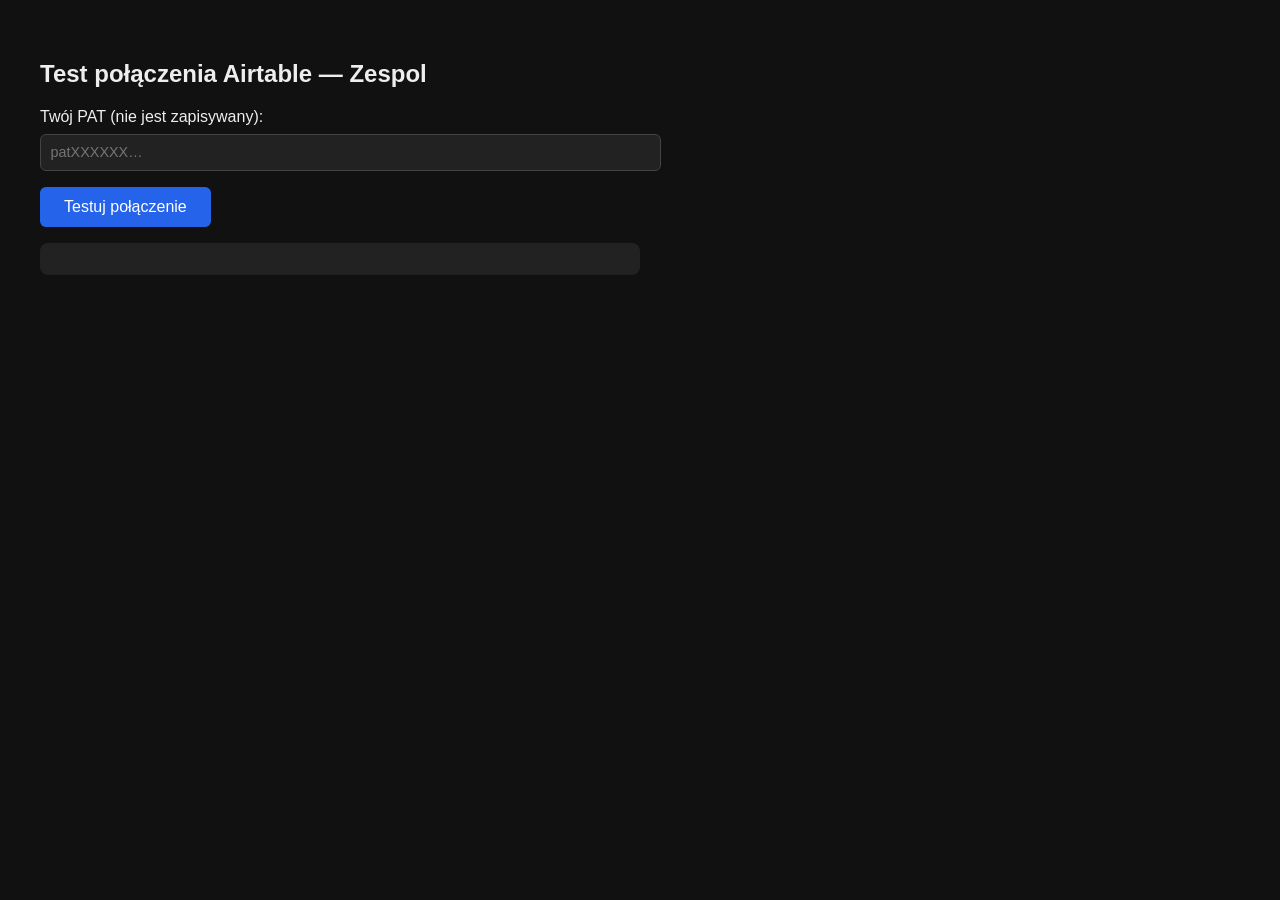
<file: test.html>
<!DOCTYPE html>
<html lang="pl">
<head>
<meta charset="UTF-8">
<meta name="viewport" content="width=device-width, initial-scale=1">
<title>Test Airtable</title>
<style>
  body { background: #111; color: #eee; font-family: sans-serif; padding: 2rem; max-width: 600px; }
  input { width: 100%; padding: .6rem; margin: .5rem 0 1rem; background: #222; color: #eee; border: 1px solid #444; border-radius: 6px; font-size: .9rem; }
  button { padding: .7rem 1.5rem; background: #2563eb; color: #fff; border: none; border-radius: 6px; font-size: 1rem; cursor: pointer; }
  pre { background: #222; padding: 1rem; border-radius: 8px; white-space: pre-wrap; margin-top: 1rem; }
</style>
</head>
<body>
<h2>Test połączenia Airtable — Zespol</h2>
<label>Twój PAT (nie jest zapisywany):</label>
<input id="pat" type="password" placeholder="patXXXXXX…">
<button onclick="test()">Testuj połączenie</button>
<pre id="out"></pre>
<script>
const BASE = 'appRRfPQmFA8t1DS5';
const URL  = `https://api.airtable.com/v0/${BASE}/tblyMHVLL0KlZ9dyQ?maxRecords=3`;

async function test() {
  const pat = document.getElementById('pat').value.trim();
  if (!pat) { document.getElementById('out').textContent = 'Wklej PAT.'; return; }
  document.getElementById('out').textContent = 'Ładowanie…';
  try {
    const r = await fetch(URL, { headers: { Authorization: `Bearer ${pat}` } });
    const data = await r.json();
    if (data.error) { document.getElementById('out').textContent = 'BŁĄD: ' + JSON.stringify(data.error); return; }
    const names = data.records.map(rec => rec.fields['fldYZhEcstsE9evR9'] || '(brak nazwiska)');
    document.getElementById('out').textContent = 'OK ✓\n\nPobrane nazwiska:\n' + names.join('\n');
  } catch(e) {
    document.getElementById('out').textContent = 'BŁĄD SIECI: ' + e;
  }
}
</script>
</body>
</html>
</file>
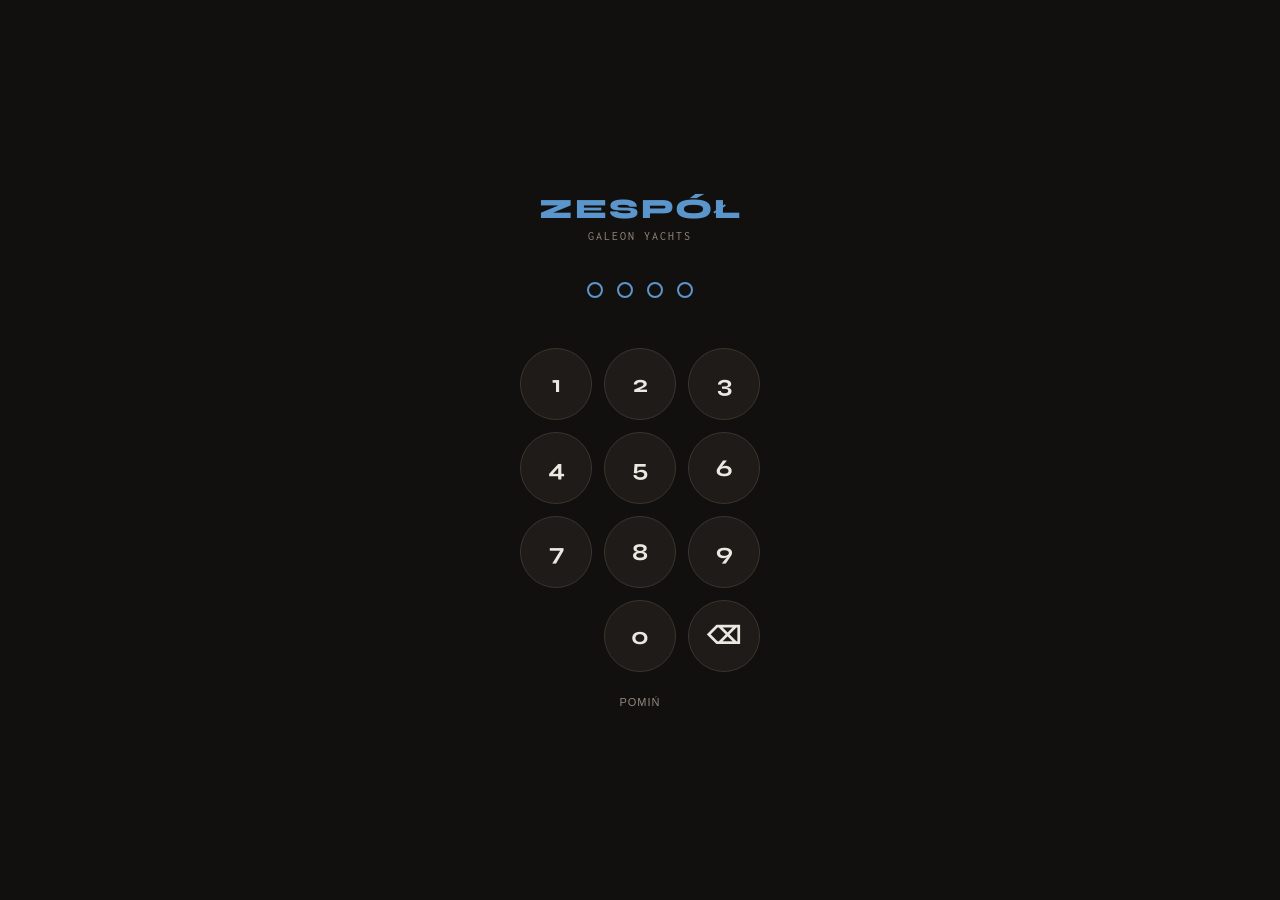
<file: zespol.html>
<!DOCTYPE html>
<html lang="pl">
<head>
<meta charset="UTF-8">
<meta name="viewport" content="width=device-width, initial-scale=1.0, viewport-fit=cover">
<meta name="theme-color" content="#0a0908">
<meta name="apple-mobile-web-app-capable" content="yes">
<meta name="apple-mobile-web-app-status-bar-style" content="black-translucent">
<meta name="apple-mobile-web-app-title" content="Zespół">
<link rel="manifest" href="manifest-zespol.json?v=20260712-v11">
<title>Zespół — Galeon</title>
<link href="https://fonts.googleapis.com/css2?family=Syne:wght@400;600;700;800&family=Inconsolata:wght@300;400;500&display=swap" rel="stylesheet">
<link rel="stylesheet" href="journal-zespol.css?v=20260712-v11">
<style>
/* ── CONFIG ─────────────────────────────────────────── */
:root {
  --bg: #12100e;
  --surface: #1e1b18;
  --surface2: #28241f;
  --border: #3a352e;
  --text: #ece8e1;
  --muted: #93897c;
  --accent: #5a96cc;
  --accent-light: #1c2a38;
  --accent2: #d99a4e;
  --accent2-light: #332718;
  --danger: #e06052;
  --danger-light: #371d1a;
  --green: #4eb579;
  --green-light: #16291f;
  --yellow: #d9b23b;
  --yellow-light: #2e2812;
  --topbar: #0a0908;
}
* { margin:0; padding:0; box-sizing:border-box; -webkit-tap-highlight-color: transparent; }
body {
  background: var(--bg);
  color: var(--text);
  font-family: 'Inconsolata', monospace;
  font-size: 14px;
  min-height: 100vh;
}

/* ── TOPBAR ── */
.topbar {
  background: var(--topbar);
  color: #fff;
  padding: 0 12px;
  min-height: 56px;
  display: flex;
  align-items: center;
  justify-content: space-between;
  position: sticky; top: 0; z-index: 200;
}
.topbar-brand {
  font-family: 'Syne', sans-serif;
  font-weight: 800; font-size: 14px;
  letter-spacing: 2px; color: #fff;
}
.topbar-brand span { color: var(--accent2); }
.topbar-right { display: flex; align-items: center; gap: 8px; }
.topbar-btn {
  background: rgba(255,255,255,.1);
  border: 1px solid rgba(255,255,255,.2);
  color: #fff; padding: 6px 10px;
  font-family: 'Inconsolata', monospace;
  font-size: 12px; cursor: pointer; border-radius: 3px;
  transition: all .15s; min-height: 36px;
}
.topbar-btn:hover { background: rgba(255,255,255,.2); }
.unsaved-dot {
  width: 8px; height: 8px; border-radius: 50%;
  background: var(--accent2);
  display: none;
}
.unsaved-dot.show { display: block; }

/* ── CONTAINER ── */
.container { max-width: 680px; margin: 0 auto; padding: 16px 12px 100px; }

/* ── DATE + UNIT BAR ── */
.top-controls {
  display: flex; gap: 8px; margin-bottom: 12px; flex-wrap: wrap;
}
.top-controls .field { flex: 1; min-width: 140px; }
.field { display: flex; flex-direction: column; gap: 4px; }
.field label {
  font-size: 10px; letter-spacing: 1.5px;
  text-transform: uppercase; color: var(--muted); font-weight: 500;
}
.field input, .field select {
  background: var(--surface);
  border: 1.5px solid var(--border);
  color: var(--text);
  padding: 10px 12px;
  font-family: 'Inconsolata', monospace;
  font-size: 13px; border-radius: 4px;
  outline: none; transition: border-color .15s;
  width: 100%; min-height: 44px;
}
.field input:focus, .field select:focus { border-color: var(--accent); }

/* ── SUMMARY BAR ── */
.summary-bar {
  display: flex; gap: 8px; margin-bottom: 14px; flex-wrap: wrap;
}
.summary-chip {
  flex: 1; min-width: 80px;
  background: var(--surface);
  border: 1.5px solid var(--border);
  border-radius: 6px; padding: 10px 14px;
  text-align: center;
}
.summary-chip-val {
  font-family: 'Syne', sans-serif;
  font-size: 22px; font-weight: 800; line-height: 1;
}
.summary-chip-label {
  font-size: 10px; color: var(--muted);
  letter-spacing: 1px; text-transform: uppercase;
  margin-top: 3px;
}
.chip-present .summary-chip-val { color: var(--green); }
.chip-absent .summary-chip-val { color: var(--danger); }
.chip-ot .summary-chip-val { color: var(--accent2); }

/* ── ADD WORKER BTN ── */
.add-worker-row {
  display: flex; justify-content: flex-end;
  margin-bottom: 10px;
}
.btn {
  padding: 10px 18px;
  font-family: 'Syne', sans-serif;
  font-size: 12px; font-weight: 700;
  letter-spacing: 1px; text-transform: uppercase;
  cursor: pointer; border-radius: 4px;
  border: none; transition: all .15s;
  display: inline-flex; align-items: center; gap: 6px;
  min-height: 44px;
}
.btn-primary { background: var(--accent); color: #fff; }
.btn-primary:hover { background: #3d7ab0; }
.btn-ghost {
  background: transparent; color: var(--muted);
  border: 1.5px solid var(--border);
}
.btn-ghost:hover { color: var(--text); border-color: var(--text); }
.btn-danger-ghost {
  background: var(--danger-light); color: var(--danger);
  border: 1.5px solid #6e3a34;
}
.btn-sm { padding: 7px 12px; font-size: 10px; min-height: 36px; }
.btn-block { width: 100%; justify-content: center; }

/* ── WORKER CARD ── */
.worker-card {
  background: var(--surface);
  border: 1.5px solid var(--border);
  border-radius: 8px;
  margin-bottom: 10px;
  overflow: hidden;
  transition: border-color .15s;
}
.worker-card.absent { border-left: 4px solid var(--danger); opacity: .75; }
.worker-card.present { border-left: 4px solid var(--green); }
.worker-card-header {
  display: flex; align-items: center;
  padding: 12px 14px; gap: 10px;
  flex-wrap: wrap;
}
.worker-name {
  font-family: 'Syne', sans-serif;
  font-weight: 800; font-size: 15px; flex: 1; min-width: 120px;
}
.worker-role {
  font-size: 10px; color: var(--muted);
  letter-spacing: 1px; text-transform: uppercase;
  margin-top: 2px;
}
.worker-controls {
  display: flex; align-items: center; gap: 8px; flex-wrap: wrap;
}

/* ── TOGGLE ── */
.toggle-wrap { display: flex; align-items: center; gap: 6px; }
.toggle-label { font-size: 11px; color: var(--muted); user-select: none; }
.toggle {
  position: relative; width: 44px; height: 24px;
  flex-shrink: 0;
}
.toggle input { opacity: 0; width: 0; height: 0; position: absolute; }
.toggle-slider {
  position: absolute; inset: 0;
  background: var(--border); border-radius: 12px;
  cursor: pointer; transition: background .2s;
}
.toggle-slider::before {
  content: '';
  position: absolute;
  width: 18px; height: 18px; border-radius: 50%;
  background: #fff; top: 3px; left: 3px;
  transition: transform .2s;
  box-shadow: 0 1px 3px rgba(0,0,0,.2);
}
.toggle input:checked + .toggle-slider { background: var(--green); }
.toggle input:checked + .toggle-slider::before { transform: translateX(20px); }

/* ── ZMIANA SWITCHER ── */
.zmiana-switch {
  display: flex; border: 1.5px solid var(--border);
  border-radius: 4px; overflow: hidden; flex-shrink: 0;
}
.zmiana-switch button {
  padding: 5px 12px; border: none; background: var(--surface2);
  color: var(--muted); cursor: pointer;
  font-family: 'Syne', sans-serif; font-size: 11px; font-weight: 700;
  transition: all .15s; min-height: 36px;
}
.zmiana-switch button.active { background: var(--accent); color: #fff; }

/* ── STEPPER ── */
.stepper {
  display: flex; align-items: center; gap: 0;
  border: 1.5px solid var(--border); border-radius: 4px;
  overflow: hidden; flex-shrink: 0;
}
.stepper button {
  width: 36px; height: 36px; border: none;
  background: var(--surface2); color: var(--text);
  font-size: 18px; cursor: pointer; transition: background .1s;
  display: flex; align-items: center; justify-content: center;
  flex-shrink: 0;
}
.stepper button:active { background: var(--border); }
.stepper-val {
  min-width: 36px; text-align: center;
  font-family: 'Syne', sans-serif; font-weight: 700; font-size: 13px;
  padding: 0 4px;
}

/* ── WORKER DETAIL ── */
.worker-detail {
  border-top: 1px solid var(--border);
  padding: 12px 14px; background: var(--surface2);
  display: flex; flex-direction: column; gap: 10px;
}
.detail-row {
  display: flex; align-items: center; gap: 10px; flex-wrap: wrap;
}
.detail-label {
  font-size: 10px; letter-spacing: 1.5px; text-transform: uppercase;
  color: var(--muted); min-width: 130px; flex-shrink: 0;
}
.zadanie-tag {
  display: inline-flex; align-items: center; gap: 6px;
  background: var(--accent-light); color: var(--accent);
  border: 1px solid #2e4d68; border-radius: 3px;
  padding: 3px 10px; font-size: 11px; font-weight: 600;
  max-width: 100%; flex-wrap: wrap;
}
.zadanie-tag.ng { background: var(--accent2-light); color: var(--accent2); border-color: #6b4e26; }
.zadanie-clear {
  background: none; border: none; cursor: pointer;
  color: var(--muted); font-size: 13px; padding: 0; line-height: 1;
}
.zadanie-clear:hover { color: var(--danger); }
.btn-zadanie {
  padding: 6px 12px; border-radius: 4px;
  font-family: 'Syne', sans-serif; font-size: 11px; font-weight: 700;
  cursor: pointer; border: 1.5px dashed var(--border);
  background: transparent; color: var(--muted);
  transition: all .15s; min-height: 36px;
  display: inline-flex; align-items: center; gap: 4px;
}
.btn-zadanie:hover { border-color: var(--accent); color: var(--accent); }
.btn-zadanie.ng:hover { border-color: var(--accent2); color: var(--accent2); }

/* ── INNE DZIAŁY ── */
.inne-dzialy-section {
  background: var(--surface);
  border: 1.5px solid var(--border);
  border-radius: 8px; margin-bottom: 14px;
  overflow: hidden;
}
.inne-dzialy-header {
  display: flex; align-items: center; justify-content: space-between;
  padding: 12px 16px; cursor: pointer; user-select: none;
  background: var(--surface2);
}
.inne-dzialy-title {
  font-family: 'Syne', sans-serif; font-weight: 700;
  font-size: 12px; letter-spacing: 1px; text-transform: uppercase;
}
.inne-dzialy-chevron { color: var(--muted); transition: transform .2s; font-size: 12px; }
.inne-dzialy-chevron.open { transform: rotate(180deg); }
.inne-dzialy-body { display: none; }
.inne-dzialy-body.open { display: block; }
.dzial-row {
  display: flex; align-items: center; padding: 10px 16px;
  border-bottom: 1px solid var(--border); gap: 10px; flex-wrap: wrap;
}
.dzial-row:last-child { border-bottom: none; }
.dzial-name {
  flex: 1; min-width: 100px;
  font-size: 13px; font-weight: 600;
}
.dzial-fields { display: flex; gap: 12px; align-items: center; flex-wrap: wrap; }
.dzial-field-label { font-size: 10px; color: var(--muted); margin-bottom: 3px; text-transform: uppercase; letter-spacing: 1px; }

/* ── SAVE BUTTON ── */
.save-bar {
  position: fixed; bottom: 0; left: 0; right: 0;
  background: var(--surface);
  border-top: 2px solid var(--border);
  padding: 12px 16px;
  padding-bottom: calc(12px + env(safe-area-inset-bottom));
  z-index: 100;
}
.save-bar-inner { max-width: 680px; margin: 0 auto; }
.btn-save {
  width: 100%; padding: 14px;
  font-family: 'Syne', sans-serif; font-size: 14px; font-weight: 800;
  letter-spacing: 1.5px; text-transform: uppercase;
  background: var(--accent); color: #fff;
  border: none; border-radius: 6px; cursor: pointer;
  transition: all .15s; min-height: 52px;
}
.btn-save:hover { background: #3d7ab0; }
.btn-save:disabled { background: var(--border); color: var(--muted); cursor: not-allowed; }
.btn-save.saving { background: var(--accent2); }

/* ── MODAL ── */
.overlay {
  position: fixed; inset: 0;
  background: rgba(26,23,20,.65);
  backdrop-filter: blur(3px);
  z-index: 900; display: none;
  align-items: flex-end; justify-content: center;
}
.overlay.open { display: flex; }
.modal {
  background: var(--surface);
  border-radius: 12px 12px 0 0;
  border: 1px solid var(--border);
  width: 100%; max-width: 680px;
  max-height: 90vh; overflow-y: auto;
  box-shadow: 0 -8px 40px rgba(0,0,0,.18);
}
.modal-header {
  padding: 16px 20px;
  border-bottom: 1px solid var(--border);
  display: flex; align-items: center; justify-content: space-between;
  position: sticky; top: 0; background: var(--surface); z-index: 1;
}
.modal-title { font-family: 'Syne', sans-serif; font-size: 15px; font-weight: 800; }
.modal-close {
  background: none; border: none; font-size: 22px;
  cursor: pointer; color: var(--muted); line-height: 1; padding: 4px;
}
.modal-body { padding: 16px 20px; }
.modal-footer {
  padding: 12px 20px; border-top: 1px solid var(--border);
  display: flex; justify-content: flex-end; gap: 8px;
  position: sticky; bottom: 0; background: var(--surface);
}

/* ── SEARCH / TASK LIST ── */
.task-search {
  width: 100%; padding: 10px 12px;
  border: 1.5px solid var(--border); border-radius: 4px;
  font-family: 'Inconsolata', monospace; font-size: 13px;
  background: var(--bg); color: var(--text);
  outline: none; margin-bottom: 10px; min-height: 44px;
}
.task-search:focus { border-color: var(--accent); background: var(--surface2); }
.task-list { display: flex; flex-direction: column; gap: 4px; max-height: 50vh; overflow-y: auto; }
.task-item {
  display: flex; align-items: flex-start; gap: 10px;
  padding: 10px 12px; border-radius: 5px;
  cursor: pointer; border: 1.5px solid var(--border);
  background: var(--surface); transition: all .12s;
  min-height: 44px;
}
.task-item:hover { border-color: var(--accent); background: var(--accent-light); }
.task-item.selected { border-color: var(--accent); background: var(--accent); color: #fff; }
.task-item.selected .task-item-meta { color: rgba(255,255,255,.7); }
.task-item-check { font-size: 15px; flex-shrink: 0; margin-top: 1px; }
.task-item-body { flex: 1; }
.task-item-name { font-weight: 600; font-size: 13px; line-height: 1.3; }
.task-item-meta { font-size: 11px; color: var(--muted); margin-top: 2px; }

/* ── FORM ROWS ── */
.form-row { display: flex; flex-direction: column; gap: 5px; margin-bottom: 14px; }
.form-row label {
  font-size: 10px; letter-spacing: 1.5px;
  text-transform: uppercase; color: var(--muted);
}
.form-row input, .form-row select, .form-row textarea {
  background: var(--bg); border: 1.5px solid var(--border);
  color: var(--text); padding: 10px 12px;
  font-family: 'Inconsolata', monospace; font-size: 13px;
  border-radius: 4px; outline: none; transition: border-color .15s;
  width: 100%; min-height: 44px;
}
.form-row input:focus, .form-row select:focus, .form-row textarea:focus {
  border-color: var(--accent); background: var(--surface2);
}
.form-row textarea { min-height: 80px; resize: vertical; }

/* ── TOAST ── */
.toast {
  position: fixed; bottom: 80px; left: 50%;
  transform: translateX(-50%) translateY(80px);
  background: var(--surface2); color: var(--text);
  border: 1px solid var(--border);
  padding: 12px 20px; border-radius: 5px;
  font-size: 12px; letter-spacing: .5px;
  z-index: 1000; transition: transform .3s ease;
  white-space: nowrap; max-width: 90vw; text-align: center;
}
.toast.show { transform: translateX(-50%) translateY(0); }
.toast.success { background: var(--green); }
.toast.error { background: var(--danger); }
.toast.warn { background: var(--yellow); }

/* ── PIN SCREEN ── */
.pin-screen {
  position: fixed; inset: 0;
  background: var(--bg); z-index: 9999;
  display: flex; flex-direction: column;
  align-items: center; justify-content: center; padding: 24px;
}
.pin-dot {
  width: 16px; height: 16px; border-radius: 50%;
  border: 2px solid var(--accent); background: transparent;
  transition: background .15s;
}
.pin-dot.filled { background: var(--accent); }
.pin-key {
  width: 72px; height: 72px; border-radius: 50%;
  font-family: 'Syne', sans-serif; font-size: 24px; font-weight: 700;
  background: var(--surface); border: 1.5px solid var(--border);
  color: var(--text); cursor: pointer; transition: all .1s;
  display: flex; align-items: center; justify-content: center;
}
.pin-key:active { background: var(--accent); color: #fff; border-color: var(--accent); transform: scale(.94); }
.pin-key.shake { animation: pinShake .4s ease; }
@keyframes pinShake {
  0%,100% { transform: translateX(0); }
  20% { transform: translateX(-8px); }
  40% { transform: translateX(8px); }
  60% { transform: translateX(-5px); }
  80% { transform: translateX(5px); }
}

/* ── EMPTY / LOADING ── */
.empty { text-align: center; padding: 32px; color: var(--muted); font-size: 13px; }
.loader { text-align: center; padding: 24px; color: var(--muted); font-size: 12px; letter-spacing: 1px; }
</style>
</head>
<body>

<!-- ── PIN SCREEN ── -->
<div id="pin-screen" class="pin-screen">
  <div style="font-family:'Syne',sans-serif;font-size:28px;font-weight:900;color:var(--accent);margin-bottom:4px;letter-spacing:2px;">ZESPÓŁ</div>
  <div style="font-size:12px;color:var(--muted);margin-bottom:40px;letter-spacing:2px;text-transform:uppercase;">Galeon Yachts</div>
  <div id="pin-dots" style="display:flex;gap:14px;margin-bottom:12px;">
    <div class="pin-dot" id="pd0"></div>
    <div class="pin-dot" id="pd1"></div>
    <div class="pin-dot" id="pd2"></div>
    <div class="pin-dot" id="pd3"></div>
  </div>
  <div id="pin-error" style="font-size:12px;color:var(--danger);margin-bottom:20px;min-height:18px;text-align:center;"></div>
  <div style="display:grid;grid-template-columns:repeat(3,72px);gap:12px;">
    <button class="pin-key" onclick="pinKey('1')">1</button>
    <button class="pin-key" onclick="pinKey('2')">2</button>
    <button class="pin-key" onclick="pinKey('3')">3</button>
    <button class="pin-key" onclick="pinKey('4')">4</button>
    <button class="pin-key" onclick="pinKey('5')">5</button>
    <button class="pin-key" onclick="pinKey('6')">6</button>
    <button class="pin-key" onclick="pinKey('7')">7</button>
    <button class="pin-key" onclick="pinKey('8')">8</button>
    <button class="pin-key" onclick="pinKey('9')">9</button>
    <div></div>
    <button class="pin-key" onclick="pinKey('0')">0</button>
    <button class="pin-key" onclick="pinKey('del')">⌫</button>
  </div>
  <button onclick="pinSkip()" style="margin-top:24px;background:none;border:none;color:var(--muted);font-size:11px;cursor:pointer;letter-spacing:1px;">POMIŃ</button>
</div>

<!-- ── TOPBAR ── -->
<div class="topbar">
  <div class="topbar-brand">ZESPÓŁ <span>GALEON</span></div>
  <div class="topbar-right">
    <div class="unsaved-dot" id="unsaved-dot" title="Niezapisane zmiany"></div>
    <span style="font-size:10px;color:var(--muted);letter-spacing:1px;" id="topbar-date"></span>
    <span style="font-size:10px;color:var(--accent2);letter-spacing:1px;">v11</span>
    <button class="topbar-btn" onclick="openConfig()" title="Ustawienia">⚙</button>
  </div>
</div>

<!-- ── MAIN ── -->
<div class="container">

  <!-- DATE + UNIT -->
  <div class="top-controls">
    <div class="field">
      <label>Data</label>
      <input type="date" id="input-date" onchange="onDateChange()">
    </div>
    <div class="field">
      <label>Jednostka</label>
      <select id="input-unit" onchange="onUnitChange()">
        <option value="">— ładowanie —</option>
      </select>
    </div>
  </div>

  <!-- SUMMARY -->
  <div class="summary-bar">
    <div class="summary-chip chip-present">
      <div class="summary-chip-val" id="sum-present">—</div>
      <div class="summary-chip-label">Obecni</div>
    </div>
    <div class="summary-chip chip-absent">
      <div class="summary-chip-val" id="sum-absent">—</div>
      <div class="summary-chip-label">Nieobecni</div>
    </div>
    <div class="summary-chip chip-ot">
      <div class="summary-chip-val" id="sum-ot">—</div>
      <div class="summary-chip-label">Σ nadgodzin</div>
    </div>
  </div>

  <!-- ADD WORKER + VIEW TOGGLE -->
  <div class="add-worker-row" style="justify-content:space-between;">
    <button class="btn btn-ghost btn-sm" id="btn-view-toggle" onclick="toggleViewMode()">🚪 Wg kabin</button>
    <button class="btn btn-ghost btn-sm" onclick="openAddWorker()">➕ Dodaj stolarza</button>
  </div>

  <!-- WORKERS LIST -->
  <div id="workers-list"><div class="loader">Ładowanie pracowników…</div></div>

  <!-- INNE DZIAŁY -->
  <div class="inne-dzialy-section" id="inne-dzialy-section">
    <div class="inne-dzialy-header" onclick="toggleInneDzialy()">
      <div class="inne-dzialy-title">Inne działy</div>
      <span class="inne-dzialy-chevron" id="inne-dzialy-chevron">▼</span>
    </div>
    <div class="inne-dzialy-body" id="inne-dzialy-body">
      <!-- rendered by JS -->
    </div>
  </div>

</div>

<!-- ── SAVE BAR ── -->
<div class="save-bar">
  <div class="save-bar-inner">
    <button class="btn-save" id="btn-save" onclick="saveDay()">💾 Zapisz dzień</button>
  </div>
</div>

<!-- ── MODAL ── -->
<div class="overlay" id="overlay" onclick="closeOverlayOutside(event)">
  <div class="modal" id="modal">
    <div class="modal-header">
      <div class="modal-title" id="modal-title"></div>
      <button class="modal-close" onclick="closeModal()">×</button>
    </div>
    <div class="modal-body" id="modal-body"></div>
    <div class="modal-footer" id="modal-footer"></div>
  </div>
</div>

<!-- ── TOAST ── -->
<div class="toast" id="toast"></div>

<script>
/* ============================================================
   CONFIG — zmień PAT tutaj
   ============================================================ */
const CONFIG = {
  PAT: localStorage.getItem('zespol_pat') || '',
  BASE_ID: localStorage.getItem('zespol_baseid') || 'appRRfPQmFA8t1DS5',

  // Tabele
  T_ZESPOL:   'tblyMHVLL0KlZ9dyQ',
  T_DZIENNIK: 'tblDUwNznsWNSGPp1',
  T_DZIALY:   'tbl07n2EXw9ZOEpfA',
  T_JEDNOSTKI:'tblrEjt9JSPHTyOBo',
  T_KABINY:   'tblfHINRFzeiRE4YW',
  T_ZADANIA:  'tblEKGgbKP8sZdbDZ',

  // Pola Zespol
  F_Z_IMIE:    'fldYZhEcstsE9evR9',
  F_Z_AKTYWNY: 'fldNgK1ibm7vWPQC8',
  F_Z_ROLA:    'fldRzmfXKKoOsNDfo',
  F_Z_ZMIANA:  'fldM5PzkstzjBR0dt',
  F_Z_KABINA:  'fldirZffQxG1YD0lR',
  F_Z_NOTATKI: 'fld4MF9Tdo5icgQYs',

  // Pola Dziennik
  F_D_DATA:     'fldnfo4vq6INlGGsD',
  F_D_PRACOWNIK:'fldpjZmWtKgHzfNV8',
  F_D_JEDNOSTKA:'flddr254JB3Zb1p1Y',
  F_D_KABINA:   'fldCsdvHqcFcN9lYD',
  F_D_OBECNY:   'fldf050rTaS8KduBR',
  F_D_ZMIANA:   'fldbDaIbifVn9IkQu',
  F_D_NADG:     'fldDeShoayJegnnSt',
  F_D_ZAD_DN:   'fld4RA9aCHsO9Ir42',
  F_D_ZAD_NG:   'fldPY2oe5j8gTEwHK',
  F_D_PRACA_SOB:'fldkdfgUpN9sdkGTw',
  F_D_NADG_SOB: 'fld5CSqwnzSUEbxhM',
  F_D_ZAD_SOB:  'fldQ8PoxiYgkRf2zS',
  // F_D_GODZINY — formula READ-ONLY, nigdy nie wysyłać
  F_D_NOTATKI:  'fldaegQRlODbZhai3',

  // Pola Dzialy
  F_DZ_DATA:    'fld40kA1e3iYl4SqG',
  F_DZ_DZIAL:   'fld7L9n2DJsinuij7',
  F_DZ_JEDN:    'flddKnu55rWUmZYRX',
  F_DZ_LICZBA:  'fldcMgzUI01eRveVS',
  F_DZ_NADG:    'fldwAgt8XoWrxxJEM',
  F_DZ_NOTATKI: 'fldkbK5DVyyRtuNZ5',

  // Pola Jednostki
  F_J_NAZWA:  'fldmflxcb1MRnsDyH',
  F_J_STATUS: 'fldm63xznbAVhG1EU',

  // Pola Kabiny
  F_K_NAZWA: 'fld3bTjX3Sfl4Zkfw',
  F_K_JEDN:  'fld0PvPmCvqh0WQKV',
  F_K_KOLEJ: 'fldHD20ObDPdQQ7Hs',

  // Pola Zadania
  F_ZAD_NAZWA:    'fldIz7cevBB0lodSo',
  F_ZAD_JEDNOSTKA:'fldlgtgyoTpQ0w8tr',
  F_ZAD_KABINA:   'fldK1YjPF4Hpc9hwx',
  F_ZAD_STREFA:   'flddKFNNANVMM7FZt',
  F_ZAD_STATUS:   'fldJ6nX3QPp6JRhyH',

  PIN: '2811',
  CACHE_VERSION: 10
};

/* ============================================================
   DZIAŁY
   ============================================================ */
const DZIALY = ['Mechanicy','Elektrycy','Płytkarze','Zaprawki','Szyby','Monterzy'];

/* ============================================================
   STATE
   ============================================================ */
let state = {
  date: todayISO(),
  unitId: null,
  unitName: '',
  workers: [],       // {id, name, rola, zmianaDefault}
  entries: {},       // workerId → {obecny, zmiana, nadgodziny, zadanieDniowka:[], zadanieNG:[], notatki, _recordId}
  dzialy: {},        // nazwadzialu → {liczba, nadgodziny, _recordId}
  zadania: [],       // cache zadań jednostki
  jednostki: [],     // cache jednostek W budowie
  kabiny: [],        // cache kabin jednostki {id, name, kolej}
  viewByCabin: false,
  unsaved: false
};

/* ============================================================
   HELPERS
   ============================================================ */
function todayISO() {
  return new Date().toISOString().slice(0,10);
}
function isoToDisplay(iso) {
  // 2025-06-11 → 11/6/2025
  const [y,m,d] = iso.split('-');
  return `${parseInt(d)}/${parseInt(m)}/${y}`;
}
function displayToISO(display) {
  // 11/6/2025 → 2025-06-11
  const parts = display.split('/');
  if (parts.length !== 3) return '';
  const [d,m,y] = parts;
  return `${y}-${m.padStart(2,'0')}-${d.padStart(2,'0')}`;
}
function airtableDate(iso) {
  // Airtable date field: ISO format YYYY-MM-DD
  return iso;
}
function esc(s) {
  return String(s||'').replace(/&/g,'&amp;').replace(/</g,'&lt;').replace(/>/g,'&gt;').replace(/"/g,'&quot;');
}
function markUnsaved() {
  state.unsaved = true;
  document.getElementById('unsaved-dot').classList.add('show');
}
function clearUnsaved() {
  state.unsaved = false;
  document.getElementById('unsaved-dot').classList.remove('show');
}

/* ============================================================
   API
   ============================================================ */
async function api(method, path, body) {
  if (!CONFIG.PAT) throw new Error('Brak PAT — otwórz ⚙ Ustawienia i wpisz token');
  const url = `https://api.airtable.com/v0/${CONFIG.BASE_ID}/${path}`;
  const opts = {
    method,
    headers: {
      'Authorization': `Bearer ${CONFIG.PAT}`,
      'Content-Type': 'application/json'
    }
  };
  if (body) opts.body = JSON.stringify(body);
  const res = await fetch(url, opts);
  if (!res.ok) {
    const err = await res.text();
    if (res.status === 401 || res.status === 403) {
      CONFIG.PAT = '';
      localStorage.removeItem('zespol_pat');
      openConfig('⚠ Token nieprawidłowy lub wygasł. Wpisz nowy PAT.');
    }
    throw new Error(`Airtable ${res.status}: ${err}`);
  }
  return res.json();
}

function buildQuery(params, offset) {
  // Airtable wymaga fields[]=fld1&fields[]=fld2 i sort[0][field]=...
  const parts = [];
  for (const [k, v] of Object.entries(params)) {
    if (k === 'fields' && Array.isArray(v)) {
      v.forEach(f => parts.push(`fields%5B%5D=${encodeURIComponent(f)}`));
    } else if (k === 'sort' && Array.isArray(v)) {
      v.forEach((s, i) => {
        parts.push(`sort%5B${i}%5D%5Bfield%5D=${encodeURIComponent(s.field)}`);
        if (s.direction) parts.push(`sort%5B${i}%5D%5Bdirection%5D=${encodeURIComponent(s.direction)}`);
      });
    } else {
      parts.push(`${encodeURIComponent(k)}=${encodeURIComponent(v)}`);
    }
  }
  if (offset) parts.push(`offset=${encodeURIComponent(offset)}`);
  return parts.join('&');
}

async function fetchAll(tableId, params = {}) {
  let records = [];
  let offset = null;
  do {
    const data = await api('GET', `${tableId}?returnFieldsByFieldId=true&${buildQuery(params, offset)}`);
    records = records.concat(data.records || []);
    offset = data.offset;
  } while (offset);
  return records;
}

/* ============================================================
   PIN
   ============================================================ */
let pinBuf = '';
function pinKey(k) {
  if (k === 'del') {
    pinBuf = pinBuf.slice(0,-1);
  } else {
    if (pinBuf.length >= 4) return;
    pinBuf += k;
  }
  updatePinDots();
  if (pinBuf.length === 4) {
    if (pinBuf === CONFIG.PIN) {
      document.getElementById('pin-screen').style.display = 'none';
    } else {
      document.getElementById('pin-error').textContent = 'Nieprawidłowy PIN';
      document.querySelectorAll('.pin-key').forEach(b => b.classList.add('shake'));
      setTimeout(() => {
        document.querySelectorAll('.pin-key').forEach(b => b.classList.remove('shake'));
        pinBuf = '';
        updatePinDots();
        document.getElementById('pin-error').textContent = '';
      }, 600);
    }
  }
}
function updatePinDots() {
  for (let i=0;i<4;i++) {
    document.getElementById('pd'+i).classList.toggle('filled', i < pinBuf.length);
  }
}
function pinSkip() {
  document.getElementById('pin-screen').style.display = 'none';
}

/* ============================================================
   CONFIG MODAL
   ============================================================ */
function openConfig(errorMsg) {
  const errHtml = errorMsg
    ? `<div style="background:var(--danger-light);border:1px solid #6e3a34;border-radius:4px;padding:10px 12px;font-size:12px;color:var(--danger);margin-bottom:12px;">${esc(errorMsg)}</div>`
    : '';
  showModal('⚙ Ustawienia',
    `${errHtml}
     <div class="form-row">
       <label>Personal Access Token (PAT)</label>
       <input id="cfg-pat" type="text" inputmode="text"
              placeholder="patXXXXXXXXXXXXXX.XXXX…"
              value="${esc(CONFIG.PAT)}" autocomplete="off" autocorrect="off"
              autocapitalize="none" spellcheck="false" style="font-size:11px;">
       <div style="font-size:11px;color:var(--muted);margin-top:6px;line-height:1.7;">
         airtable.com → ikona konta → <strong>Developer Hub</strong> → <strong>Personal Access Tokens</strong><br>
         Wymagane scope: <code>data.records:read</code> · <code>data.records:write</code> · <code>schema.bases:read</code><br>
         (zaznacz wszystkie trzy w kroku "Scopes")<br>
         Wymagany dostęp do base: <strong>${esc(CONFIG.BASE_ID)}</strong>
       </div>
     </div>
     <div class="form-row">
       <label>Base ID (zwykle nie trzeba zmieniać)</label>
       <input id="cfg-base" type="text" inputmode="text"
              value="${esc(CONFIG.BASE_ID)}" autocomplete="off" autocorrect="off"
              autocapitalize="none" spellcheck="false" style="font-size:11px;">
       <div style="font-size:11px;color:var(--muted);margin-top:4px;">
         Znajdziesz go w URL bazy Airtable: airtable.com/<strong style="color:var(--text);">appXXXXX</strong>/...
       </div>
     </div>`,
    `<button class="btn btn-ghost" onclick="testConnection()" id="btn-test-conn" style="margin-right:auto;">🔌 Testuj połączenie</button>
     <button class="btn btn-ghost" onclick="closeModal()">Anuluj</button>
     <button class="btn btn-primary" onclick="saveConfig()">Zapisz i załaduj</button>`
  );
  setTimeout(() => document.getElementById('cfg-pat')?.focus(), 100);
}

async function testConnection() {
  const pat  = (document.getElementById('cfg-pat')?.value  || '').trim();
  const base = (document.getElementById('cfg-base')?.value || '').trim();
  if (!pat || !base) { showToast('Uzupełnij oba pola', 'error'); return; }
  const btn = document.getElementById('btn-test-conn');
  btn.textContent = '⏳ Testowanie…'; btn.disabled = true;
  try {
    const res = await fetch(
      `https://api.airtable.com/v0/meta/bases/${base}/tables`,
      { headers: { Authorization: `Bearer ${pat}` } }
    );
    if (res.ok) {
      btn.textContent = '✅ Połączenie OK';
      btn.style.color = 'var(--green)';
      showToast('Połączenie działa! Kliknij Zapisz i załaduj.', 'success');
    } else {
      const err = await res.json().catch(()=>({}));
      btn.textContent = '❌ Błąd ' + res.status;
      btn.style.color = 'var(--danger)';
      showToast(`Błąd ${res.status}: ${err?.error?.message || 'sprawdź token i Base ID'}`, 'error');
    }
  } catch(e) {
    btn.textContent = '❌ Brak sieci'; btn.style.color = 'var(--danger)';
    showToast('Brak połączenia z internetem', 'error');
  } finally {
    btn.disabled = false;
  }
}

async function saveConfig() {
  const pat  = (document.getElementById('cfg-pat')?.value  || '').trim();
  const base = (document.getElementById('cfg-base')?.value || '').trim();
  if (!pat)  { showToast('Wpisz token PAT', 'error'); return; }
  if (!base) { showToast('Wpisz Base ID', 'error'); return; }
  CONFIG.PAT     = pat;
  CONFIG.BASE_ID = base;
  localStorage.setItem('zespol_pat',    pat);
  localStorage.setItem('zespol_baseid', base);
  closeModal();
  showToast('Zapisano — ładowanie danych…');
  await loadData();
}

/* ============================================================
   INIT
   ============================================================ */
async function init() {
  // Set date
  const dateEl = document.getElementById('input-date');
  dateEl.value = state.date;
  document.getElementById('topbar-date').textContent = isoToDisplay(state.date);

  // Render inne dzialy
  renderInneDzialy();

  if (!CONFIG.PAT) {
    document.getElementById('workers-list').innerHTML =
      '<div class="empty" style="padding:32px 16px;">' +
      '<div style="font-size:28px;margin-bottom:12px;">🔑</div>' +
      '<div style="font-family:\'Syne\',sans-serif;font-weight:700;font-size:14px;color:var(--text);margin-bottom:8px;">Wymagana konfiguracja</div>' +
      '<div style="font-size:12px;color:var(--muted);margin-bottom:16px;line-height:1.6;">Wpisz Personal Access Token Airtable,<br>żeby załadować dane.</div>' +
      '<button class="btn btn-primary" onclick="openConfig()">⚙ Otwórz ustawienia</button>' +
      '</div>';
    openConfig();
    return;
  }

  await loadData();
}

async function loadData() {
  document.getElementById('workers-list').innerHTML = '<div class="loader">Ładowanie pracowników…</div>';
  try {
    await loadJednostki();
    await loadKabiny();
    await loadWorkers();
    await loadExistingEntries();
    renderWorkers();
    updateSummary();
  } catch(e) {
    showToast('Błąd ładowania: ' + e.message, 'error');
    document.getElementById('workers-list').innerHTML =
      '<div class="empty">Błąd: ' + esc(e.message) + '<br><br>' +
      '<button class="btn btn-ghost btn-sm" onclick="openConfig()">⚙ Sprawdź ustawienia</button></div>';
    console.error(e);
  }
}

/* ============================================================
   JEDNOSTKI
   ============================================================ */
async function loadJednostki() {
  const records = await fetchAll(CONFIG.T_JEDNOSTKI, {
    filterByFormula: `{Status} = "W budowie"`,
    fields: [CONFIG.F_J_NAZWA, CONFIG.F_J_STATUS]
  });
  state.jednostki = records.map(r => ({
    id: r.id,
    name: r.fields[CONFIG.F_J_NAZWA] || ''
  }));

  const sel = document.getElementById('input-unit');
  sel.innerHTML = state.jednostki.map(j =>
    `<option value="${esc(j.id)}">${esc(j.name)}</option>`
  ).join('');

  if (state.jednostki.length > 0) {
    state.unitId = state.jednostki[0].id;
    state.unitName = state.jednostki[0].name;
    sel.value = state.unitId;
  }
}

function onUnitChange() {
  const sel = document.getElementById('input-unit');
  state.unitId = sel.value;
  const found = state.jednostki.find(j => j.id === state.unitId);
  state.unitName = found ? found.name : '';
  state.zadania = []; // invalidate cache
  loadKabiny().then(() => loadExistingEntries()).then(() => renderWorkers());
}

/* ============================================================
   KABINY
   ============================================================ */
async function loadKabiny() {
  state.kabiny = [];
  if (!state.unitName) return;
  const records = await fetchAll(CONFIG.T_KABINY, {
    filterByFormula: `{Jednostka} = "${state.unitName}"`,
    fields: [CONFIG.F_K_NAZWA, CONFIG.F_K_KOLEJ]
  });
  state.kabiny = records.map(r => ({
    id: r.id,
    name: r.fields[CONFIG.F_K_NAZWA] || '(bez nazwy)',
    kolej: r.fields[CONFIG.F_K_KOLEJ] ?? 999
  })).sort((a,b) => a.kolej - b.kolej);
}
function kabinaName(id) {
  const k = state.kabiny.find(k => k.id === id);
  return k ? k.name : null;
}

/* ============================================================
   WORKERS
   ============================================================ */
async function loadWorkers() {
  const records = await fetchAll(CONFIG.T_ZESPOL, {
    filterByFormula: `{Aktywny} = 1`,
    sort: [{ field: CONFIG.F_Z_IMIE, direction: 'asc' }],
    fields: [CONFIG.F_Z_IMIE, CONFIG.F_Z_ROLA, CONFIG.F_Z_ZMIANA, CONFIG.F_Z_AKTYWNY, CONFIG.F_Z_KABINA]
  });

  state.workers = [];
  for (const r of records) {
    const name = (r.fields[CONFIG.F_Z_IMIE] || '').trim();
    if (!name) {
      console.warn('⚠ Pusty rekord w Zespol:', r.id);
      showToast('⚠ znaleziono pusty rekord w Zespol', 'warn');
      continue;
    }
    state.workers.push({
      id: r.id,
      name,
      rola: r.fields[CONFIG.F_Z_ROLA] || 'Stolarz',
      zmianaDefault: r.fields[CONFIG.F_Z_ZMIANA] || '1 zmiana',
      kabinaDefault: (r.fields[CONFIG.F_Z_KABINA] || [])[0] || null
    });
  }

  // init entries for workers not yet in state
  for (const w of state.workers) {
    if (!state.entries[w.id]) {
      state.entries[w.id] = {
        obecny: false,
        zmiana: w.zmianaDefault || '1 zmiana',
        nadgodziny: 0,
        kabina: w.kabinaDefault || null,
        zadanieDniowka: [], zadanieNG: [],
        pracaSob: false, nadgSob: 0, zadanieSob: [],
        notatki: '', _recordId: null
      };
    }
  }
}

/* ============================================================
   EXISTING ENTRIES (upsert logic — read before save)
   ============================================================ */
async function loadExistingEntries() {
  if (!state.unitId) return;
  const dateStr = airtableDate(state.date);
  const records = await fetchAll(CONFIG.T_DZIENNIK, {
    filterByFormula: `IS_SAME({Data}, "${dateStr}", 'day')`,
    fields: [
      CONFIG.F_D_DATA, CONFIG.F_D_PRACOWNIK, CONFIG.F_D_JEDNOSTKA, CONFIG.F_D_KABINA,
      CONFIG.F_D_OBECNY, CONFIG.F_D_ZMIANA, CONFIG.F_D_NADG,
      CONFIG.F_D_ZAD_DN, CONFIG.F_D_ZAD_NG, CONFIG.F_D_NOTATKI
    ]
  });

  for (const r of records) {
    const pracIds = r.fields[CONFIG.F_D_PRACOWNIK] || [];
    if (pracIds.length === 0) continue;
    const wId = pracIds[0];
    const worker = state.workers.find(w => w.id === wId);
    if (!worker) continue;

    const unitIds = r.fields[CONFIG.F_D_JEDNOSTKA] || [];
    if (state.unitId && unitIds.length > 0 && unitIds[0] !== state.unitId) continue;

    state.entries[wId] = {
      obecny: !!r.fields[CONFIG.F_D_OBECNY],
      zmiana: r.fields[CONFIG.F_D_ZMIANA] || worker.zmianaDefault || '1 zmiana',
      nadgodziny: r.fields[CONFIG.F_D_NADG] || 0,
      kabina: (r.fields[CONFIG.F_D_KABINA] || [])[0] || worker.kabinaDefault || null,
      zadanieDniowka: r.fields[CONFIG.F_D_ZAD_DN] || [],
      zadanieNG: r.fields[CONFIG.F_D_ZAD_NG] || [],
      pracaSob: !!r.fields[CONFIG.F_D_PRACA_SOB],
      nadgSob: r.fields[CONFIG.F_D_NADG_SOB] || 0,
      zadanieSob: r.fields[CONFIG.F_D_ZAD_SOB] || [],
      notatki: r.fields[CONFIG.F_D_NOTATKI] || '',
      _recordId: r.id
    };
  }

  // Also load existing dzialy records
  const dzialyRec = await fetchAll(CONFIG.T_DZIALY, {
    filterByFormula: `IS_SAME({Data}, "${dateStr}", 'day')`,
    fields: [CONFIG.F_DZ_DATA, CONFIG.F_DZ_DZIAL, CONFIG.F_DZ_JEDN, CONFIG.F_DZ_LICZBA, CONFIG.F_DZ_NADG, CONFIG.F_DZ_NOTATKI]
  });
  for (const r of dzialyRec) {
    const unitIds = r.fields[CONFIG.F_DZ_JEDN] || [];
    if (state.unitId && unitIds.length > 0 && unitIds[0] !== state.unitId) continue;
    const nazwa = r.fields[CONFIG.F_DZ_DZIAL] || '';
    if (!nazwa) continue;
    if (!state.dzialy[nazwa]) state.dzialy[nazwa] = { liczba: 0, nadgodziny: 0, _recordId: null };
    state.dzialy[nazwa].liczba = r.fields[CONFIG.F_DZ_LICZBA] || 0;
    state.dzialy[nazwa].nadgodziny = r.fields[CONFIG.F_DZ_NADG] || 0;
    state.dzialy[nazwa]._recordId = r.id;
  }
}

/* ============================================================
   RENDER WORKERS
   ============================================================ */
function renderWorkers() {
  const el = document.getElementById('workers-list');
  if (state.workers.length === 0) {
    el.innerHTML = '<div class="empty">Brak aktywnych pracowników.<br>Dodaj stolarza przyciskiem powyżej.</div>';
    return;
  }
  if (state.viewByCabin) {
    const groups = {};
    for (const w of state.workers) {
      const key = kabinaName((state.entries[w.id]||{}).kabina) || '— bez kabiny —';
      (groups[key] = groups[key] || []).push(w);
    }
    const order = state.kabiny.map(k => k.name).concat(['— bez kabiny —']);
    const seen = new Set(order);
    Object.keys(groups).forEach(k => { if (!seen.has(k)) order.push(k); });
    el.innerHTML = order.filter(k => groups[k]).map(k =>
      `<div style="font-family:'Syne',sans-serif;font-weight:800;font-size:12px;letter-spacing:1.5px;text-transform:uppercase;color:var(--accent2);margin:16px 0 8px;">${esc(k)} · ${groups[k].length}</div>` +
      groups[k].map(w => workerCard(w)).join('')
    ).join('');
  } else {
    el.innerHTML = state.workers.map(w => workerCard(w)).join('');
  }
  updateSummary();
}

function toggleViewMode() {
  state.viewByCabin = !state.viewByCabin;
  document.getElementById('btn-view-toggle').textContent = state.viewByCabin ? '👥 A–Z' : '🚪 Wg kabin';
  renderWorkers();
}

/* ============================================================
   KABINA MODAL
   ============================================================ */
let _kabModal = { wid: null };
function openKabinaModal(wid) {
  _kabModal.wid = wid;
  const w = state.workers.find(x => x.id === wid);
  const e = getEntry(wid);
  const items = [{ id: '', name: '— brak —' }].concat(state.kabiny);
  showModal(`Kabina — ${w ? w.name : ''}`,
    `<div class="task-list">${items.map(k => {
      const sel = (e.kabina || '') === k.id;
      return `<div class="task-item ${sel?'selected':''}" onclick="pickKabina('${k.id}')">
        <span class="task-item-check">${sel?'☑':'☐'}</span>
        <div class="task-item-body"><div class="task-item-name">${esc(k.name)}</div></div>
      </div>`;
    }).join('')}</div>
    <label style="display:flex;align-items:center;gap:10px;margin-top:12px;font-size:12px;min-height:44px;cursor:pointer;">
      <input type="checkbox" id="kab-perm" style="width:20px;height:20px;"> ustaw jako stałą kabinę pracownika
    </label>`,
    `<button class="btn btn-ghost" onclick="closeModal()">Zamknij</button>`
  );
}
async function pickKabina(kid) {
  const wid = _kabModal.wid;
  const e = getEntry(wid);
  e.kabina = kid || null;
  const perm = document.getElementById('kab-perm')?.checked;
  closeModal();
  markUnsaved();
  reRenderCard(wid);
  if (state.viewByCabin) renderWorkers();
  if (perm) {
    try {
      await api('PATCH', `${CONFIG.T_ZESPOL}/${wid}`, { fields: { [CONFIG.F_Z_KABINA]: kid ? [kid] : [] } });
      const w = state.workers.find(x => x.id === wid);
      if (w) w.kabinaDefault = kid || null;
      showToast('Stała kabina zaktualizowana', 'success');
    } catch(err) {
      showToast('Błąd zapisu stałej kabiny: ' + err.message, 'error');
    }
  }
}

function workerCard(w) {
  const e = state.entries[w.id] || {};
  const present = e.obecny !== false;
  const zmiana = e.zmiana || w.zmianaDefault || '1 zmiana';
  const nadg = e.nadgodziny || 0;
  const zad1 = e.zadanieDniowka || [];
  const zad2 = e.zadanieNG || [];

  const presentClass = present ? 'present' : 'absent';

  const isFriday = new Date(state.date).getDay() === 5;
  const pracaSob = e.pracaSob || false;
  const nadgSob = e.nadgSob || 0;
  const zad3 = e.zadanieSob || [];

  const zadName = id => { const z = state.zadania.find(t => t.id === id); return z ? z.name : id; };
  const zad1Names = zad1.map(zadName);
  const zad2Names = zad2.map(zadName);
  const zad3Names = zad3.map(zadName);

  const sobotaHtml = (isFriday || pracaSob) ? `
      <div class="detail-row" style="margin-top:4px;padding-top:10px;border-top:1px dashed var(--border);">
        <span class="detail-label" style="color:var(--accent2);">🗓 Sobota</span>
        <div class="toggle-wrap">
          <label class="toggle" title="Praca w sobotę">
            <input type="checkbox" ${pracaSob?'checked':''} onchange="togglePracaSob('${w.id}',this.checked)">
            <span class="toggle-slider"></span>
          </label>
          <span class="toggle-label">${pracaSob?'Pracuje':'Nie pracuje'}</span>
        </div>
      </div>
      ${pracaSob ? `
      <div class="detail-row">
        <span class="detail-label">NG sobota (h)</span>
        <div class="stepper">
          <button onclick="changeNadgSob('${w.id}',-0.5)">−</button>
          <span class="stepper-val" id="nadg-sob-val-${w.id}">${nadgSob}</span>
          <button onclick="changeNadgSob('${w.id}',0.5)">+</button>
        </div>
      </div>
      <div class="detail-row">
        <span class="detail-label">Zadanie sobota</span>
        <div style="display:flex;gap:6px;flex-wrap:wrap;align-items:center;">
          ${zad3Names.map((n,i) => `<span class="zadanie-tag ng">${esc(n)}<button class="zadanie-clear" onclick="removeZadanie('${w.id}','sob','${zad3[i]}')">×</button></span>`).join('')}
          <button class="btn-zadanie ng" onclick="openZadanieModal('${w.id}','sob')">+ Wybierz</button>
        </div>
      </div>` : ''}` : '';

  const detailHtml = present ? `
    <div class="worker-detail" id="detail-${w.id}">
      <div class="detail-row">
        <span class="detail-label">Zmiana</span>
        <div class="zmiana-switch">
          <button onclick="setZmiana('${w.id}','1 zmiana')" class="${zmiana==='1 zmiana'?'active':''}">1</button>
          <button onclick="setZmiana('${w.id}','2 zmiana')" class="${zmiana==='2 zmiana'?'active':''}">2</button>
        </div>
      </div>
      <div class="detail-row">
        <span class="detail-label">Nadgodziny (h)</span>
        <div class="stepper">
          <button onclick="changeNadg('${w.id}',-0.5)">−</button>
          <span class="stepper-val" id="nadg-val-${w.id}">${nadg}</span>
          <button onclick="changeNadg('${w.id}',0.5)">+</button>
        </div>
      </div>
      <div class="detail-row">
        <span class="detail-label">Kabina</span>
        <button class="btn-zadanie" onclick="openKabinaModal('${w.id}')">🚪 ${esc(kabinaName(e.kabina) || 'Wybierz kabinę')}</button>
      </div>
      <div class="detail-row">
        <span class="detail-label">Zadanie dniówka</span>
        <div style="display:flex;gap:6px;flex-wrap:wrap;align-items:center;">
          ${zad1Names.map((n,i) => `<span class="zadanie-tag">${esc(n)}<button class="zadanie-clear" onclick="removeZadanie('${w.id}','dn','${zad1[i]}')">×</button></span>`).join('')}
          <button class="btn-zadanie" onclick="openZadanieModal('${w.id}','dn')">+ Wybierz</button>
        </div>
      </div>
      ${nadg > 0 ? `
      <div class="detail-row">
        <span class="detail-label">Zadanie NG</span>
        <div style="display:flex;gap:6px;flex-wrap:wrap;align-items:center;">
          ${zad2Names.map((n,i) => `<span class="zadanie-tag ng">${esc(n)}<button class="zadanie-clear" onclick="removeZadanie('${w.id}','ng','${zad2[i]}')">×</button></span>`).join('')}
          <button class="btn-zadanie ng" onclick="openZadanieModal('${w.id}','ng')">+ Wybierz</button>
        </div>
      </div>` : ''}
      ${sobotaHtml}
    </div>` : '';

  return `
  <div class="worker-card ${presentClass}" id="card-${w.id}">
    <div class="worker-card-header">
      <div style="flex:1;min-width:0;">
        <div class="worker-name">${esc(w.name)}</div>
        <div class="worker-role">${esc(w.rola)}</div>
      </div>
      <div class="worker-controls">
        <div class="toggle-wrap">
          <label class="toggle" title="Obecny">
            <input type="checkbox" ${present?'checked':''} onchange="toggleObecny('${w.id}',this.checked)">
            <span class="toggle-slider"></span>
          </label>
          <span class="toggle-label">${present?'Obecny':'Nieobecny'}</span>
        </div>
      </div>
    </div>
    ${detailHtml}
  </div>`;
}

function updateSummary() {
  let present = 0, absent = 0, totalNadg = 0;
  for (const w of state.workers) {
    const e = state.entries[w.id] || {};
    if (e.obecny !== false) {
      present++;
      totalNadg += e.nadgodziny || 0;
    } else {
      absent++;
    }
  }
  document.getElementById('sum-present').textContent = present;
  document.getElementById('sum-absent').textContent = absent;
  document.getElementById('sum-ot').textContent = totalNadg % 1 === 0 ? totalNadg+'h' : totalNadg+'h';
}

/* ============================================================
   ENTRY MUTATIONS
   ============================================================ */
function getEntry(wid) {
  if (!state.entries[wid]) {
    const w = state.workers.find(x => x.id === wid);
    state.entries[wid] = {
      obecny: false,
      zmiana: w ? (w.zmianaDefault || '1 zmiana') : '1 zmiana',
      nadgodziny: 0, kabina: w ? (w.kabinaDefault || null) : null,
      zadanieDniowka: [], zadanieNG: [], pracaSob: false, nadgSob: 0, zadanieSob: [], notatki: '', _recordId: null
    };
  }
  return state.entries[wid];
}

function toggleObecny(wid, val) {
  const e = getEntry(wid);
  e.obecny = val;
  if (!val) {
    e.nadgodziny = 0;
    e.zadanieDniowka = [];
    e.zadanieNG = [];
  }
  markUnsaved();
  reRenderCard(wid);
  updateSummary();
}

function setZmiana(wid, val) {
  getEntry(wid).zmiana = val;
  markUnsaved();
  // just update buttons
  const det = document.getElementById('detail-'+wid);
  if (det) {
    det.querySelectorAll('.zmiana-switch button').forEach((b,i) => {
      b.classList.toggle('active', (i===0 && val==='1 zmiana') || (i===1 && val==='2 zmiana'));
    });
  }
}

function changeNadg(wid, delta) {
  const e = getEntry(wid);
  let v = (e.nadgodziny || 0) + delta;
  if (v < 0) v = 0;
  if (v > 8) v = 8;
  v = Math.round(v * 2) / 2;
  e.nadgodziny = v;
  markUnsaved();
  const valEl = document.getElementById('nadg-val-'+wid);
  if (valEl) valEl.textContent = v;
  // show/hide NG zadanie row
  reRenderCard(wid);
  updateSummary();
}

function togglePracaSob(wid, val) {
  const e = getEntry(wid);
  e.pracaSob = val;
  if (!val) { e.nadgSob = 0; e.zadanieSob = []; }
  markUnsaved();
  reRenderCard(wid);
}

function changeNadgSob(wid, delta) {
  const e = getEntry(wid);
  let v = Math.round(((e.nadgSob || 0) + delta) * 2) / 2;
  if (v < 0) v = 0;
  if (v > 8) v = 8;
  e.nadgSob = v;
  markUnsaved();
  const el = document.getElementById('nadg-sob-val-' + wid);
  if (el) el.textContent = v;
}

function removeZadanie(wid, type, recId) {
  const e = getEntry(wid);
  if (type === 'dn') {
    e.zadanieDniowka = e.zadanieDniowka.filter(x => x !== recId);
  } else if (type === 'ng') {
    e.zadanieNG = e.zadanieNG.filter(x => x !== recId);
  } else {
    e.zadanieSob = e.zadanieSob.filter(x => x !== recId);
  }
  markUnsaved();
  reRenderCard(wid);
}

function reRenderCard(wid) {
  const w = state.workers.find(x => x.id === wid);
  if (!w) return;
  const old = document.getElementById('card-'+wid);
  if (!old) return;
  const tmp = document.createElement('div');
  tmp.innerHTML = workerCard(w);
  old.replaceWith(tmp.firstElementChild);
}

function onDateChange() {
  state.date = document.getElementById('input-date').value;
  document.getElementById('topbar-date').textContent = isoToDisplay(state.date);
  // reset entries
  state.entries = {};
  state.dzialy = {};
  for (const w of state.workers) {
    state.entries[w.id] = {
      obecny: false, zmiana: w.zmianaDefault || '1 zmiana',
      nadgodziny: 0, kabina: w.kabinaDefault || null,
      zadanieDniowka: [], zadanieNG: [], pracaSob: false, nadgSob: 0, zadanieSob: [], notatki: '', _recordId: null
    };
  }
  clearUnsaved();
  loadExistingEntries().then(() => { renderWorkers(); renderInneDzialy(); });
}

/* ============================================================
   INNE DZIAŁY
   ============================================================ */
let inneDzialyOpen = false;
function toggleInneDzialy() {
  inneDzialyOpen = !inneDzialyOpen;
  document.getElementById('inne-dzialy-body').classList.toggle('open', inneDzialyOpen);
  document.getElementById('inne-dzialy-chevron').classList.toggle('open', inneDzialyOpen);
}

function renderInneDzialy() {
  const body = document.getElementById('inne-dzialy-body');
  body.innerHTML = DZIALY.map(d => {
    const dz = state.dzialy[d] || { liczba: 0, nadgodziny: 0 };
    return `
    <div class="dzial-row">
      <div class="dzial-name">${esc(d)}</div>
      <div class="dzial-fields">
        <div>
          <div class="dzial-field-label">Osób</div>
          <div class="stepper">
            <button onclick="changeDzial('${d}','liczba',-1)">−</button>
            <span class="stepper-val" id="dz-l-${d}">${dz.liczba}</span>
            <button onclick="changeDzial('${d}','liczba',1)">+</button>
          </div>
        </div>
        <div>
          <div class="dzial-field-label">Nadgodziny</div>
          <div class="stepper">
            <button onclick="changeDzial('${d}','nadgodziny',-0.5)">−</button>
            <span class="stepper-val" id="dz-n-${d}">${dz.nadgodziny}</span>
            <button onclick="changeDzial('${d}','nadgodziny',0.5)">+</button>
          </div>
        </div>
      </div>
    </div>`;
  }).join('');
}

function changeDzial(nazwa, field, delta) {
  if (!state.dzialy[nazwa]) state.dzialy[nazwa] = { liczba: 0, nadgodziny: 0, _recordId: null };
  let v = (state.dzialy[nazwa][field] || 0) + delta;
  if (v < 0) v = 0;
  if (field === 'liczba') v = Math.round(v);
  else v = Math.round(v * 2) / 2;
  state.dzialy[nazwa][field] = v;
  markUnsaved();
  const elId = field === 'liczba' ? `dz-l-${nazwa}` : `dz-n-${nazwa}`;
  const el = document.getElementById(elId);
  if (el) el.textContent = v;
}

/* ============================================================
   ZADANIA MODAL
   ============================================================ */
let _zadModal = { wid: null, type: null };

async function openZadanieModal(wid, type) {
  _zadModal = { wid, type };
  const w = state.workers.find(x => x.id === wid);
  const label = type === 'dn' ? 'dniówka' : type === 'ng' ? 'nadgodziny' : 'sobota';
  const eKab = (state.entries[wid] || {}).kabina || '';
  showModal(`Zadanie (${label}) — ${w ? w.name : ''}`,
    `<div style="display:flex;gap:8px;margin-bottom:10px;">
       <input class="task-search" id="zad-search" placeholder="Szukaj zadania…" oninput="filterZadania()" style="margin-bottom:0;flex:1;">
       <select id="zad-kabina" onchange="filterZadania()" style="max-width:42%;background:var(--bg);border:1.5px solid var(--border);color:var(--text);border-radius:4px;font-family:'Inconsolata',monospace;font-size:12px;min-height:44px;">
         <option value="">Wszystkie kabiny</option>
         ${state.kabiny.map(k => `<option value="${esc(k.id)}" ${eKab===k.id?'selected':''}>${esc(k.name)}</option>`).join('')}
       </select>
     </div>
     <div class="task-list" id="zad-list"><div class="loader">Ładowanie…</div></div>`,
    `<button class="btn btn-ghost" onclick="closeModal()">Anuluj</button>
     <button class="btn btn-primary" onclick="confirmZadania()">Zapisz wybór</button>`
  );
  if (state.zadania.length === 0) {
    await loadZadania();
  }
  renderZadanieList();
}

async function loadZadania() {
  if (!state.unitId) return;
  const records = await fetchAll(CONFIG.T_ZADANIA, {
    filterByFormula: `AND({Jednostka} = "${state.unitName}", {Status} != "Gotowe")`,
    fields: [CONFIG.F_ZAD_NAZWA, CONFIG.F_ZAD_KABINA, CONFIG.F_ZAD_STATUS]
  });
  state.zadania = records.map(r => ({
    id: r.id,
    name: r.fields[CONFIG.F_ZAD_NAZWA] || '(bez nazwy)',
    kabina: (r.fields[CONFIG.F_ZAD_KABINA] || [])[0] || null,
    status: r.fields[CONFIG.F_ZAD_STATUS] || ''
  }));
}

function renderZadanieList(filter='') {
  const list = document.getElementById('zad-list');
  if (!list) return;
  const e = state.entries[_zadModal.wid] || {};
  const selected = _zadModal.type === 'dn' ? (e.zadanieDniowka || []) : _zadModal.type === 'ng' ? (e.zadanieNG || []) : (e.zadanieSob || []);
  const fl = filter.toLowerCase();
  const kabFilter = document.getElementById('zad-kabina')?.value || '';
  const filtered = state.zadania.filter(z =>
    (!kabFilter || z.kabina === kabFilter) &&
    (!fl || z.name.toLowerCase().includes(fl))
  );
  if (filtered.length === 0) {
    list.innerHTML = '<div class="empty">Brak zadań.</div>';
    return;
  }
  list.innerHTML = filtered.map(z => {
    const sel = selected.includes(z.id);
    const kn = kabinaName(z.kabina);
    return `<div class="task-item ${sel?'selected':''}" onclick="toggleZadanieSelect('${z.id}')">
      <span class="task-item-check">${sel?'☑':'☐'}</span>
      <div class="task-item-body">
        <div class="task-item-name">${esc(z.name)}</div>
        <div class="task-item-meta">${kn ? esc(kn)+' · ' : ''}${esc(z.status)}</div>
      </div>
    </div>`;
  }).join('');
}

function filterZadania() {
  const v = document.getElementById('zad-search')?.value || '';
  renderZadanieList(v);
}

function toggleZadanieSelect(zid) {
  const e = getEntry(_zadModal.wid);
  const arr = _zadModal.type === 'dn' ? e.zadanieDniowka : _zadModal.type === 'ng' ? e.zadanieNG : e.zadanieSob;
  const idx = arr.indexOf(zid);
  if (idx === -1) arr.push(zid);
  else arr.splice(idx,1);
  markUnsaved();
  const filter = document.getElementById('zad-search')?.value || '';
  renderZadanieList(filter);
}

function confirmZadania() {
  closeModal();
  reRenderCard(_zadModal.wid);
}

/* ============================================================
   ADD WORKER MODAL
   ============================================================ */
function openAddWorker() {
  showModal('Dodaj stolarza',
    `<div class="form-row">
       <label>Imię i nazwisko *</label>
       <input id="new-imie" placeholder="np. Jan Kowalski" autofocus>
     </div>
     <div class="form-row">
       <label>Rola</label>
       <select id="new-rola">
         <option value="Stolarz">Stolarz</option>
         <option value="Pomocnik">Pomocnik</option>
         <option value="Brygadzista">Brygadzista</option>
         <option value="Kontraktor">Kontraktor</option>
       </select>
     </div>
     <div class="form-row">
       <label>Zmiana domyślna</label>
       <select id="new-zmiana">
         <option value="1 zmiana">1 zmiana</option>
         <option value="2 zmiana">2 zmiana</option>
       </select>
     </div>
     <div class="form-row">
       <label>Kabina (opcjonalnie)</label>
       <select id="new-kabina">
         <option value="">—</option>
         ${state.kabiny.map(k => `<option value="${esc(k.id)}">${esc(k.name)}</option>`).join('')}
       </select>
     </div>`,
    `<button class="btn btn-ghost" onclick="closeModal()">Anuluj</button>
     <button class="btn btn-primary" onclick="saveNewWorker()">Dodaj</button>`
  );
}

async function saveNewWorker() {
  const imie = (document.getElementById('new-imie')?.value || '').trim();
  if (imie.length < 3) {
    showToast('Nazwisko min. 3 znaki', 'error'); return;
  }
  const rola = document.getElementById('new-rola')?.value || 'Stolarz';
  const zmiana = document.getElementById('new-zmiana')?.value || '1 zmiana';
  const kabina = document.getElementById('new-kabina')?.value || '';
  closeModal();
  try {
    const fields = {
      [CONFIG.F_Z_IMIE]: imie,
      [CONFIG.F_Z_AKTYWNY]: true,
      [CONFIG.F_Z_ROLA]: rola,
      [CONFIG.F_Z_ZMIANA]: zmiana
    };
    if (kabina) fields[CONFIG.F_Z_KABINA] = [kabina];
    const res = await api('POST', CONFIG.T_ZESPOL, { records: [{ fields }] });
    const r = res.records[0];
    const newW = { id: r.id, name: imie, rola, zmianaDefault: zmiana, kabinaDefault: kabina || null };
    state.workers.push(newW);
    state.workers.sort((a,b) => a.name.localeCompare(b.name, 'pl'));
    state.entries[r.id] = {
      obecny: false, zmiana, nadgodziny: 0, kabina: kabina || null,
      zadanieDniowka: [], zadanieNG: [], pracaSob: false, nadgSob: 0, zadanieSob: [], notatki: '', _recordId: null
    };
    renderWorkers();
    showToast(`Dodano: ${imie}`, 'success');
  } catch(e) {
    showToast('Błąd dodawania: ' + e.message, 'error');
  }
}

/* ============================================================
   SAVE DAY
   ============================================================ */
async function saveDay() {
  const btn = document.getElementById('btn-save');
  btn.disabled = true;
  btn.classList.add('saving');
  btn.textContent = 'Zapisywanie…';

  try {
    const dateStr = airtableDate(state.date);

    // Build Dziennik payloads
    const toCreate = [];
    const toUpdate = [];

    for (const w of state.workers) {
      const e = state.entries[w.id];
      if (!e) continue;

      const fields = {
        [CONFIG.F_D_DATA]: dateStr,
        [CONFIG.F_D_PRACOWNIK]: [w.id],
        [CONFIG.F_D_OBECNY]: !!e.obecny,
        [CONFIG.F_D_ZMIANA]: e.zmiana || '1 zmiana',
        [CONFIG.F_D_NADG]: e.obecny ? (e.nadgodziny || 0) : 0,
        [CONFIG.F_D_NOTATKI]: e.notatki || ''
      };

      if (state.unitId) {
        fields[CONFIG.F_D_JEDNOSTKA] = [state.unitId];
      }
      fields[CONFIG.F_D_KABINA] = e.kabina ? [e.kabina] : [];

      if (e.obecny) {
        fields[CONFIG.F_D_ZAD_DN] = e.zadanieDniowka || [];
        fields[CONFIG.F_D_ZAD_NG] = (e.nadgodziny > 0) ? (e.zadanieNG || []) : [];
      } else {
        fields[CONFIG.F_D_ZAD_DN] = [];
        fields[CONFIG.F_D_ZAD_NG] = [];
      }
      // Sobota — zawsze zapisuj (niezależnie od obecności)
      fields[CONFIG.F_D_PRACA_SOB] = !!e.pracaSob;
      fields[CONFIG.F_D_NADG_SOB] = e.pracaSob ? (e.nadgSob || 0) : 0;
      fields[CONFIG.F_D_ZAD_SOB] = e.pracaSob ? (e.zadanieSob || []) : [];

      if (e._recordId) {
        toUpdate.push({ id: e._recordId, fields });
      } else {
        toCreate.push({ fields, _wid: w.id });
      }
    }

    // Patch in batches of 10
    for (let i=0; i<toUpdate.length; i+=10) {
      const batch = toUpdate.slice(i,i+10).map(x => ({ id: x.id, fields: x.fields }));
      await api('PATCH', CONFIG.T_DZIENNIK, { records: batch });
    }

    // Post in batches of 10
    for (let i=0; i<toCreate.length; i+=10) {
      const batch = toCreate.slice(i,i+10);
      const res = await api('POST', CONFIG.T_DZIENNIK, {
        records: batch.map(x => ({ fields: x.fields }))
      });
      res.records.forEach((r,j) => {
        const wid = batch[j]._wid;
        if (state.entries[wid]) state.entries[wid]._recordId = r.id;
      });
    }

    // Save Dzialy
    const dzialyToSave = DZIALY.filter(d => (state.dzialy[d]?.liczba || 0) > 0);
    for (const d of dzialyToSave) {
      const dz = state.dzialy[d];
      const fields = {
        [CONFIG.F_DZ_DATA]: dateStr,
        [CONFIG.F_DZ_DZIAL]: d,
        [CONFIG.F_DZ_LICZBA]: dz.liczba || 0,
        [CONFIG.F_DZ_NADG]: dz.nadgodziny || 0,
        [CONFIG.F_DZ_NOTATKI]: dz.notatki || ''
      };
      if (state.unitId) fields[CONFIG.F_DZ_JEDN] = [state.unitId];

      if (dz._recordId) {
        await api('PATCH', CONFIG.T_DZIALY, { records: [{ id: dz._recordId, fields }] });
      } else {
        const res = await api('POST', CONFIG.T_DZIALY, { records: [{ fields }] });
        dz._recordId = res.records[0].id;
      }
    }

    // Summary
    const present = state.workers.filter(w => (state.entries[w.id]?.obecny !== false)).length;
    const totalNadg = state.workers.reduce((s,w) => s + (state.entries[w.id]?.nadgodziny||0), 0);
    const dateDisp = isoToDisplay(state.date);
    showToast(`Zapisano ${dateDisp} — ${present} obecnych, Σ NG: ${totalNadg}h`, 'success');
    clearUnsaved();

  } catch(e) {
    showToast('Błąd zapisu: ' + e.message, 'error');
    console.error(e);
  } finally {
    btn.disabled = false;
    btn.classList.remove('saving');
    btn.textContent = '💾 Zapisz dzień';
  }
}

/* ============================================================
   MODAL HELPERS
   ============================================================ */
function showModal(title, body, footer) {
  document.getElementById('modal-title').textContent = title;
  document.getElementById('modal-body').innerHTML = body;
  document.getElementById('modal-footer').innerHTML = footer || '';
  document.getElementById('overlay').classList.add('open');
}
function closeModal() {
  document.getElementById('overlay').classList.remove('open');
}
function closeOverlayOutside(e) {
  if (e.target === document.getElementById('overlay')) closeModal();
}

/* ============================================================
   TOAST
   ============================================================ */
let _toastTimer = null;
function showToast(msg, type='') {
  const t = document.getElementById('toast');
  t.textContent = msg;
  t.className = 'toast' + (type ? ' '+type : '');
  t.classList.add('show');
  if (_toastTimer) clearTimeout(_toastTimer);
  _toastTimer = setTimeout(() => t.classList.remove('show'), 3500);
}

/* ============================================================
   BOOT
   ============================================================ */
window.addEventListener('load', init);
</script>

<script src="journal-zespol.js?v=20260712-v11"></script>

<!-- ── SERVICE WORKER ── -->
<script>
if ('serviceWorker' in navigator) {
  navigator.serviceWorker.register('sw-zespol.js?v=20260712-v11').catch(()=>{});
}
</script>

</body>
</html>
</file>
<file: journal-zespol.css>
.worker-card.status-empty { border-left-color: var(--border); }
.worker-card.status-draft { border-left-color: var(--accent); }
.worker-card.status-complete { border-left-color: var(--green); }
.worker-card.status-missing { border-left-color: var(--yellow); }
.worker-card.status-error { border-left-color: var(--danger); }
.worker-card-header { cursor: pointer; }
.worker-card-header:active { background: rgba(255,255,255,.03); }
.worker-day-mini {
  display: flex;
  flex-wrap: wrap;
  gap: 4px;
  margin-top: 7px;
}
.worker-day-mini span {
  border: 1px solid var(--border);
  background: rgba(0,0,0,.12);
  color: var(--muted);
  border-radius: 3px;
  padding: 2px 6px;
  font-size: 10px;
  line-height: 1.4;
}
.worker-day-mini .ok { color: var(--green); border-color: #2d6b49; }
.worker-day-mini .warn { color: var(--yellow); border-color: #725f22; }
.worker-day-mini .err { color: var(--danger); border-color: #6e3a34; }
.btn-journal {
  border: 1px solid #2e4d68;
  background: var(--accent-light);
  color: var(--accent);
  min-height: 36px;
}
.journal-screen {
  position: fixed;
  inset: 0;
  z-index: 650;
  background: var(--bg);
  color: var(--text);
  transform: translateX(100%);
  transition: transform .18s ease;
  overflow-y: auto;
  padding-bottom: calc(96px + env(safe-area-inset-bottom));
}
.journal-screen.open { transform: translateX(0); }
.journal-head {
  position: sticky;
  top: 0;
  z-index: 2;
  background: var(--topbar);
  border-bottom: 1px solid var(--border);
  padding: 12px;
}
.journal-head-row {
  display: flex;
  align-items: center;
  gap: 10px;
}
.journal-title {
  flex: 1;
  min-width: 0;
}
.journal-title h2 {
  font-family: 'Syne', sans-serif;
  font-size: 16px;
  line-height: 1.2;
  margin: 0;
}
.journal-meta {
  color: var(--muted);
  font-size: 11px;
  margin-top: 3px;
}
.journal-body {
  max-width: 680px;
  margin: 0 auto;
  padding: 14px 12px;
}
.journal-section {
  border-top: 1px solid var(--border);
  padding: 14px 0;
}
.journal-section:first-child { border-top: none; padding-top: 0; }
.journal-section-title {
  font-family: 'Syne', sans-serif;
  font-size: 12px;
  font-weight: 800;
  letter-spacing: 1px;
  text-transform: uppercase;
  margin-bottom: 10px;
  color: var(--accent2);
}
.journal-grid {
  display: grid;
  grid-template-columns: repeat(2, minmax(0, 1fr));
  gap: 8px;
}
.journal-grid .full { grid-column: 1 / -1; }
.journal-field {
  display: flex;
  flex-direction: column;
  gap: 4px;
}
.journal-field label {
  font-size: 10px;
  color: var(--muted);
  letter-spacing: 1px;
  text-transform: uppercase;
}
.journal-field input,
.journal-field select,
.journal-field textarea {
  min-height: 44px;
  border: 1.5px solid var(--border);
  background: var(--surface);
  color: var(--text);
  border-radius: 4px;
  padding: 10px 12px;
  font-family: 'Inconsolata', monospace;
  font-size: 13px;
  width: 100%;
}
.journal-field textarea {
  min-height: 76px;
  resize: vertical;
}
.journal-stat-grid {
  display: grid;
  grid-template-columns: repeat(3, minmax(0, 1fr));
  gap: 8px;
}
.journal-stat {
  border: 1px solid var(--border);
  background: var(--surface);
  border-radius: 6px;
  padding: 10px;
}
.journal-stat strong {
  display: block;
  font-family: 'Syne', sans-serif;
  font-size: 16px;
}
.journal-stat span {
  display: block;
  color: var(--muted);
  font-size: 10px;
  letter-spacing: 1px;
  text-transform: uppercase;
  margin-top: 2px;
}
.journal-actions {
  display: flex;
  flex-wrap: wrap;
  gap: 8px;
}
.timeline-list {
  display: flex;
  flex-direction: column;
  gap: 8px;
}
.timeline-item {
  border: 1.5px solid var(--border);
  background: var(--surface);
  border-radius: 8px;
  padding: 10px 12px;
}
.timeline-item.problem {
  border-color: #6b4e26;
  background: var(--accent2-light);
}
.timeline-top {
  display: flex;
  justify-content: space-between;
  gap: 8px;
  align-items: flex-start;
}
.timeline-time {
  font-family: 'Syne', sans-serif;
  font-size: 13px;
  font-weight: 800;
  color: var(--accent);
}
.timeline-title {
  font-weight: 700;
  line-height: 1.3;
  margin-top: 4px;
}
.timeline-meta {
  color: var(--muted);
  font-size: 11px;
  margin-top: 4px;
  line-height: 1.45;
}
.timeline-buttons {
  display: flex;
  gap: 4px;
  flex-shrink: 0;
}
.mini-icon-btn {
  min-width: 34px;
  min-height: 34px;
  border-radius: 4px;
  border: 1px solid var(--border);
  background: var(--surface2);
  color: var(--text);
  cursor: pointer;
}
.journal-errors {
  border: 1px solid #725f22;
  background: var(--yellow-light);
  color: var(--yellow);
  border-radius: 6px;
  padding: 10px 12px;
  font-size: 12px;
  line-height: 1.5;
}
.report-preview {
  width: 100%;
  min-height: 46vh;
  white-space: pre-wrap;
  font-family: 'Inconsolata', monospace;
  line-height: 1.45;
}
.sync-line {
  color: var(--muted);
  font-size: 11px;
  margin-top: 8px;
}
@media (max-width: 420px) {
  .journal-grid,
  .journal-stat-grid {
    grid-template-columns: 1fr;
  }
  .journal-head-row {
    align-items: flex-start;
  }
}
</file>
